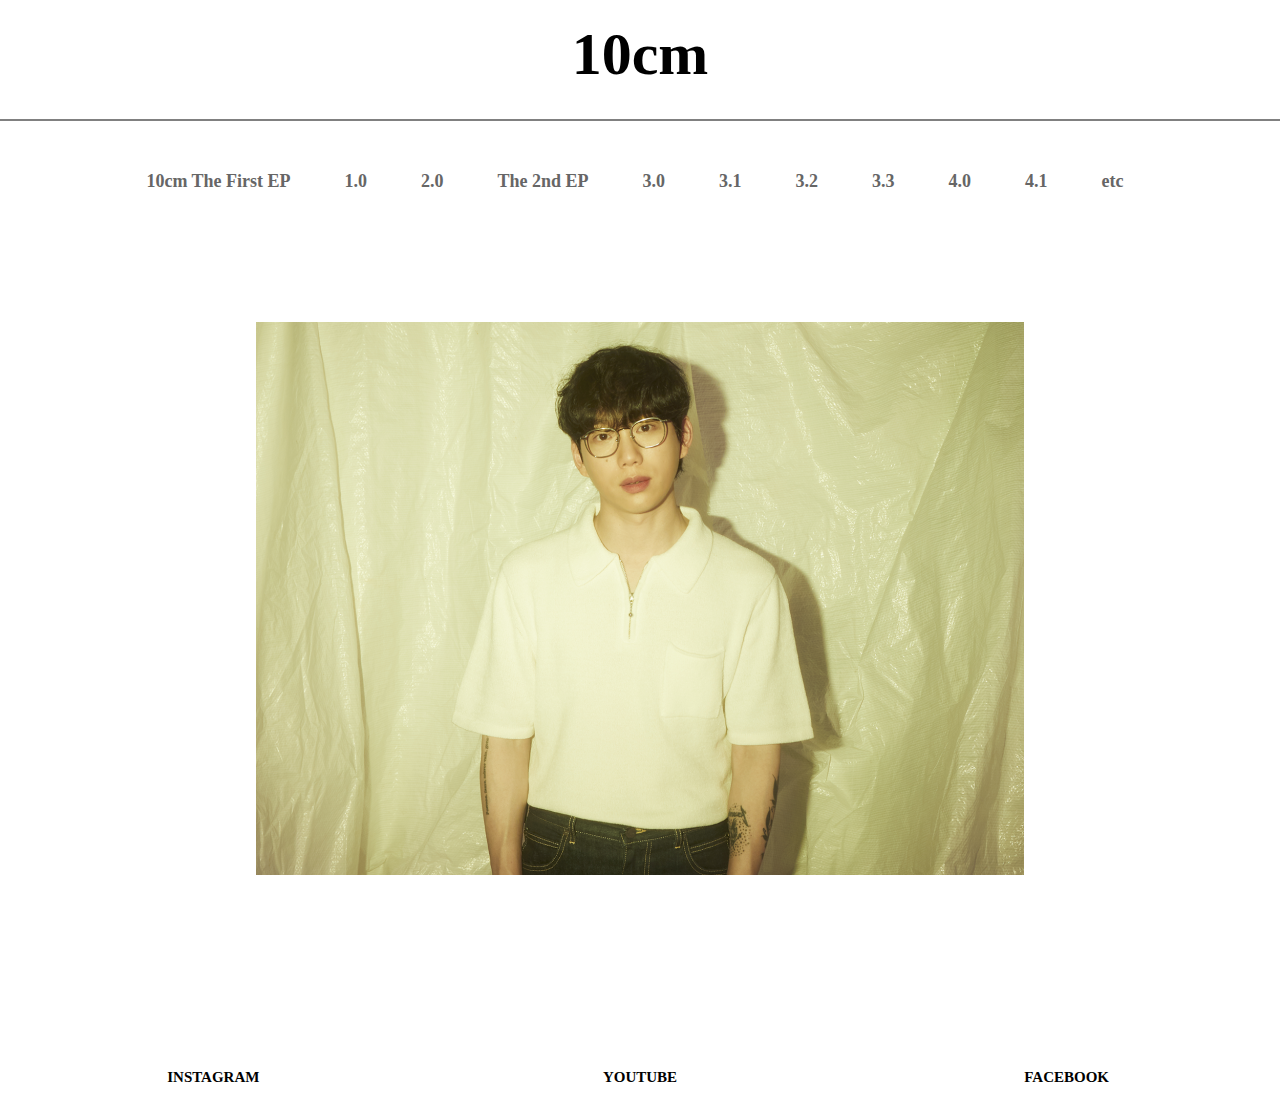
<file: index.html>
<!doctype html>
<html>
<head>
  <title>10cm</title>
  <meta charset="utf-8">
  <link rel="stylesheet" href="style_index.css">
</head>
<body>
  <h1><a href="index.html" id="title">10cm</a></h1>
  <ul>
    <li><a href="1_EP.html" class="menu">10cm The First EP</a></li>
    <li><a href="1_0.html" class="menu">1.0</a></li>
    <li><a href="2_0.html" class="menu">2.0</a></li>
    <li><a href="2_EP.html" class="menu">The 2nd EP</a></li>
    <li><a href="3_0.html" class="menu">3.0</a></li>
    <li><a href="3_1.html" class="menu">3.1</a></li>
    <li><a href="3_2.html" class="menu">3.2</a></li>
    <li><a href="3_3.html" class="menu">3.3</a></li>
    <li><a href="4_0.html" class="menu">4.0</a></li>
    <li><a href="4_1.html" class="menu">4.1</a></li>
    <li><a href="etc.html" class="menu">etc</a></li>
  </ul>
  <p style="text-align:center; margin-bottom:190px;"><img src="index.png"></p>
  <div id="foot">
    <div class="footer"><a href="https://www.instagram.com/hi990103/?hl=ko" target="_blank" class="footer">INSTAGRAM</a></div>
    <div class="footer"><a href="https://www.youtube.com/channel/UCRmShE13u8THvf_ptRVktRg" target="_blank" class="footer">YOUTUBE</a></div>
    <div class="footer"><a href="https://www.facebook.com/tencentimeter/" target="_blank" class="footer">FACEBOOK</a></div>
  </div>
</body>
</html>
</file>
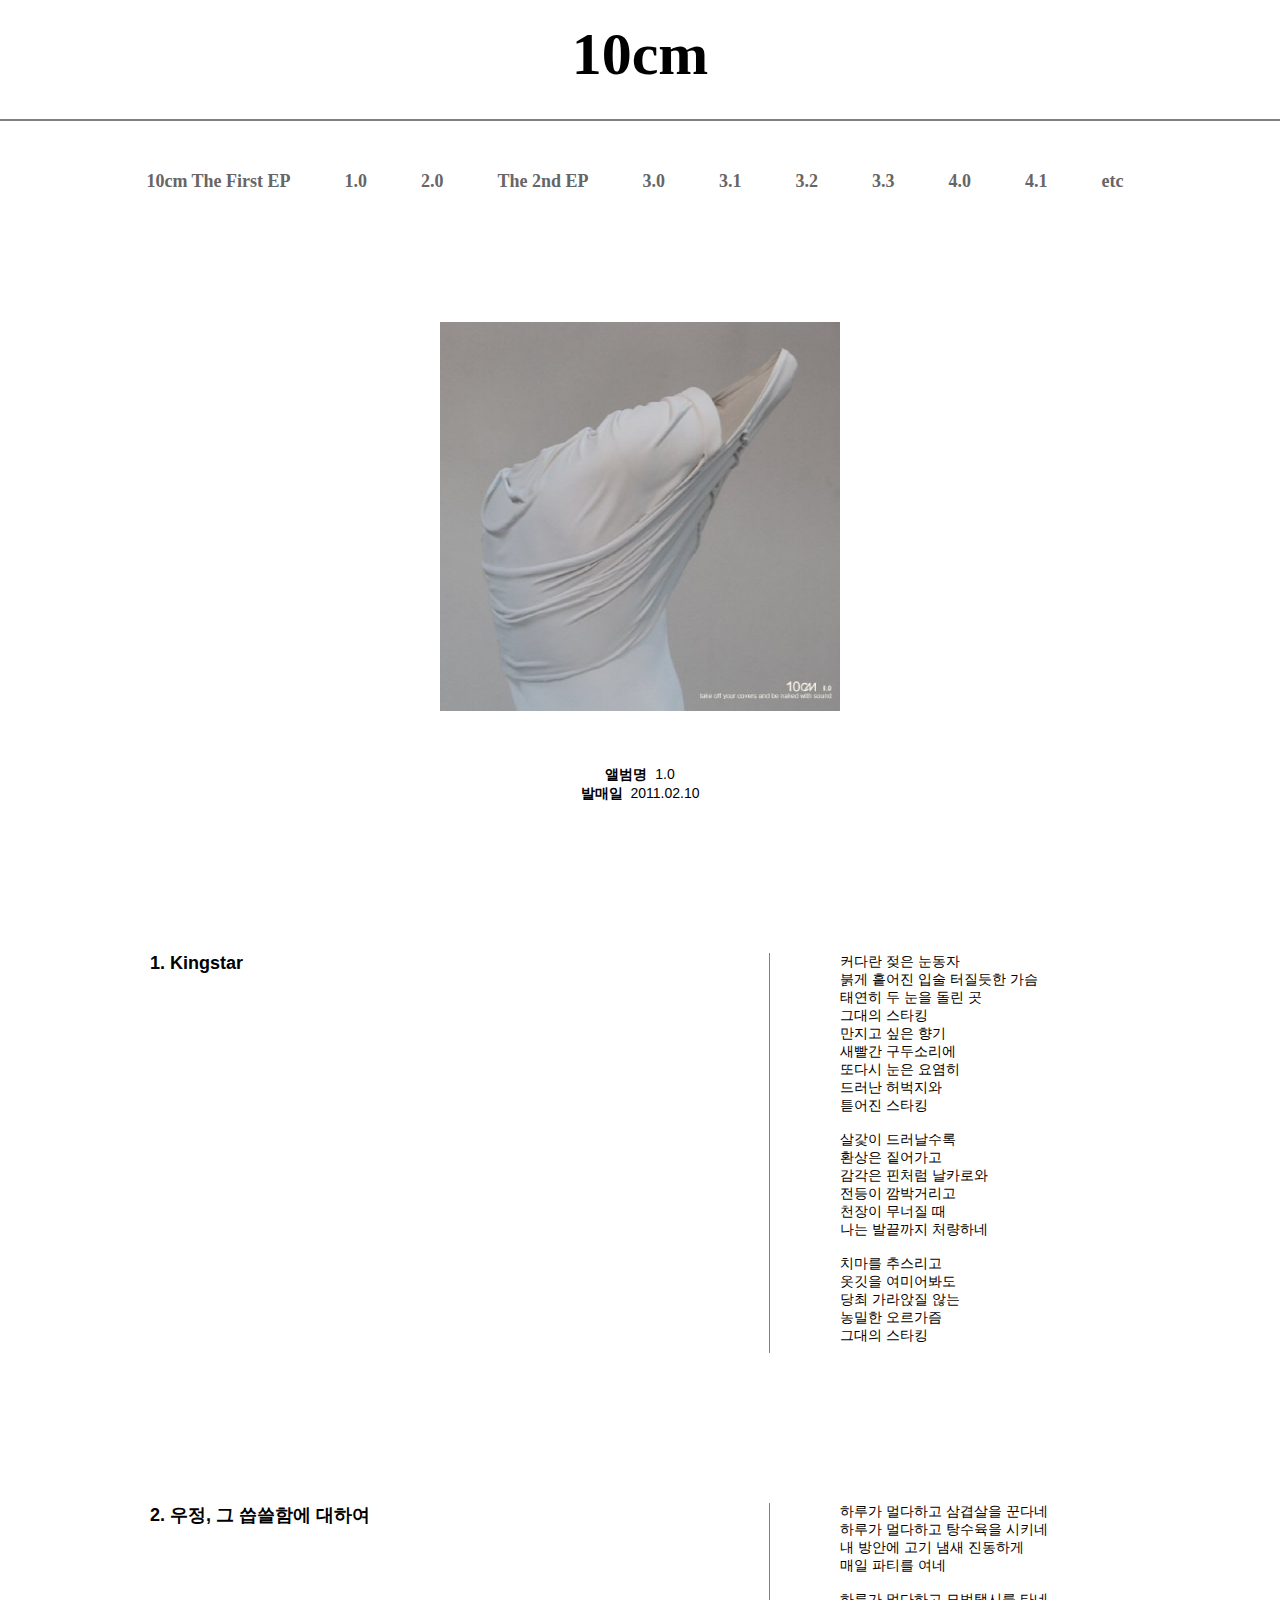
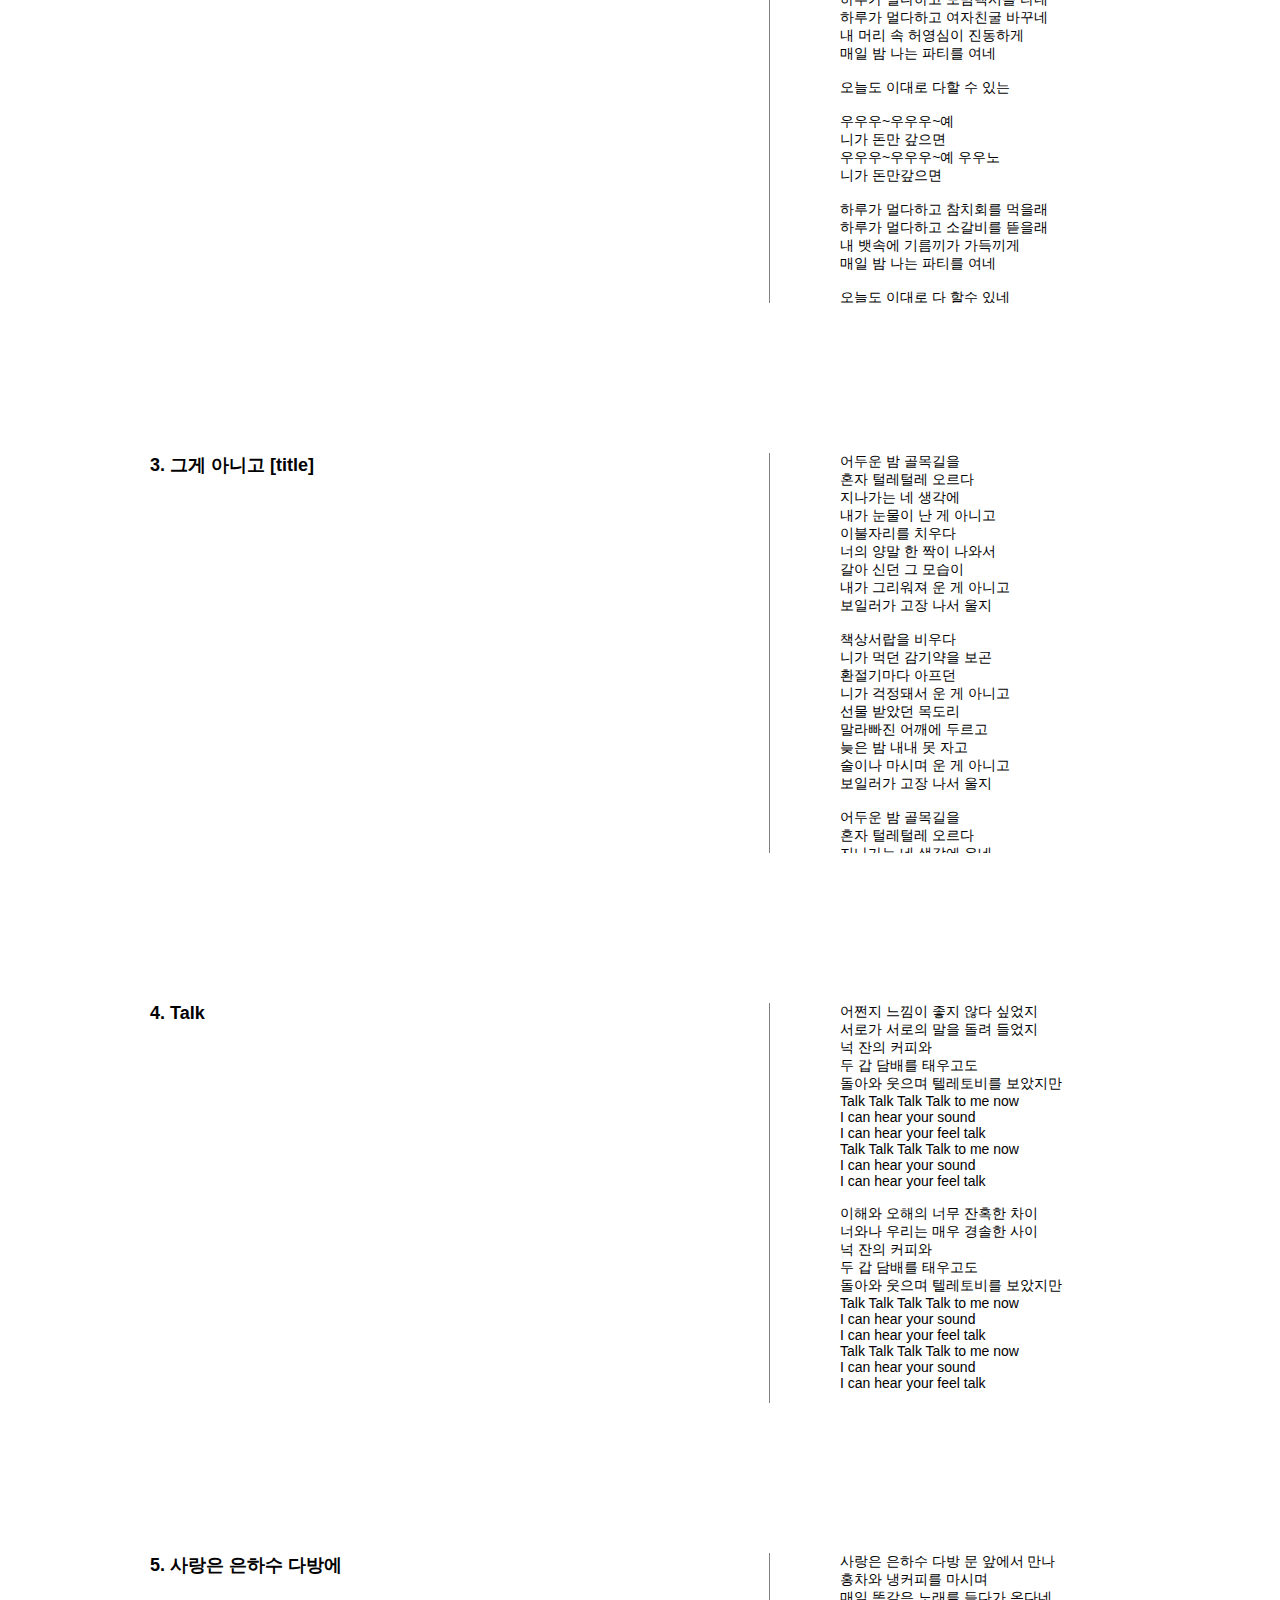
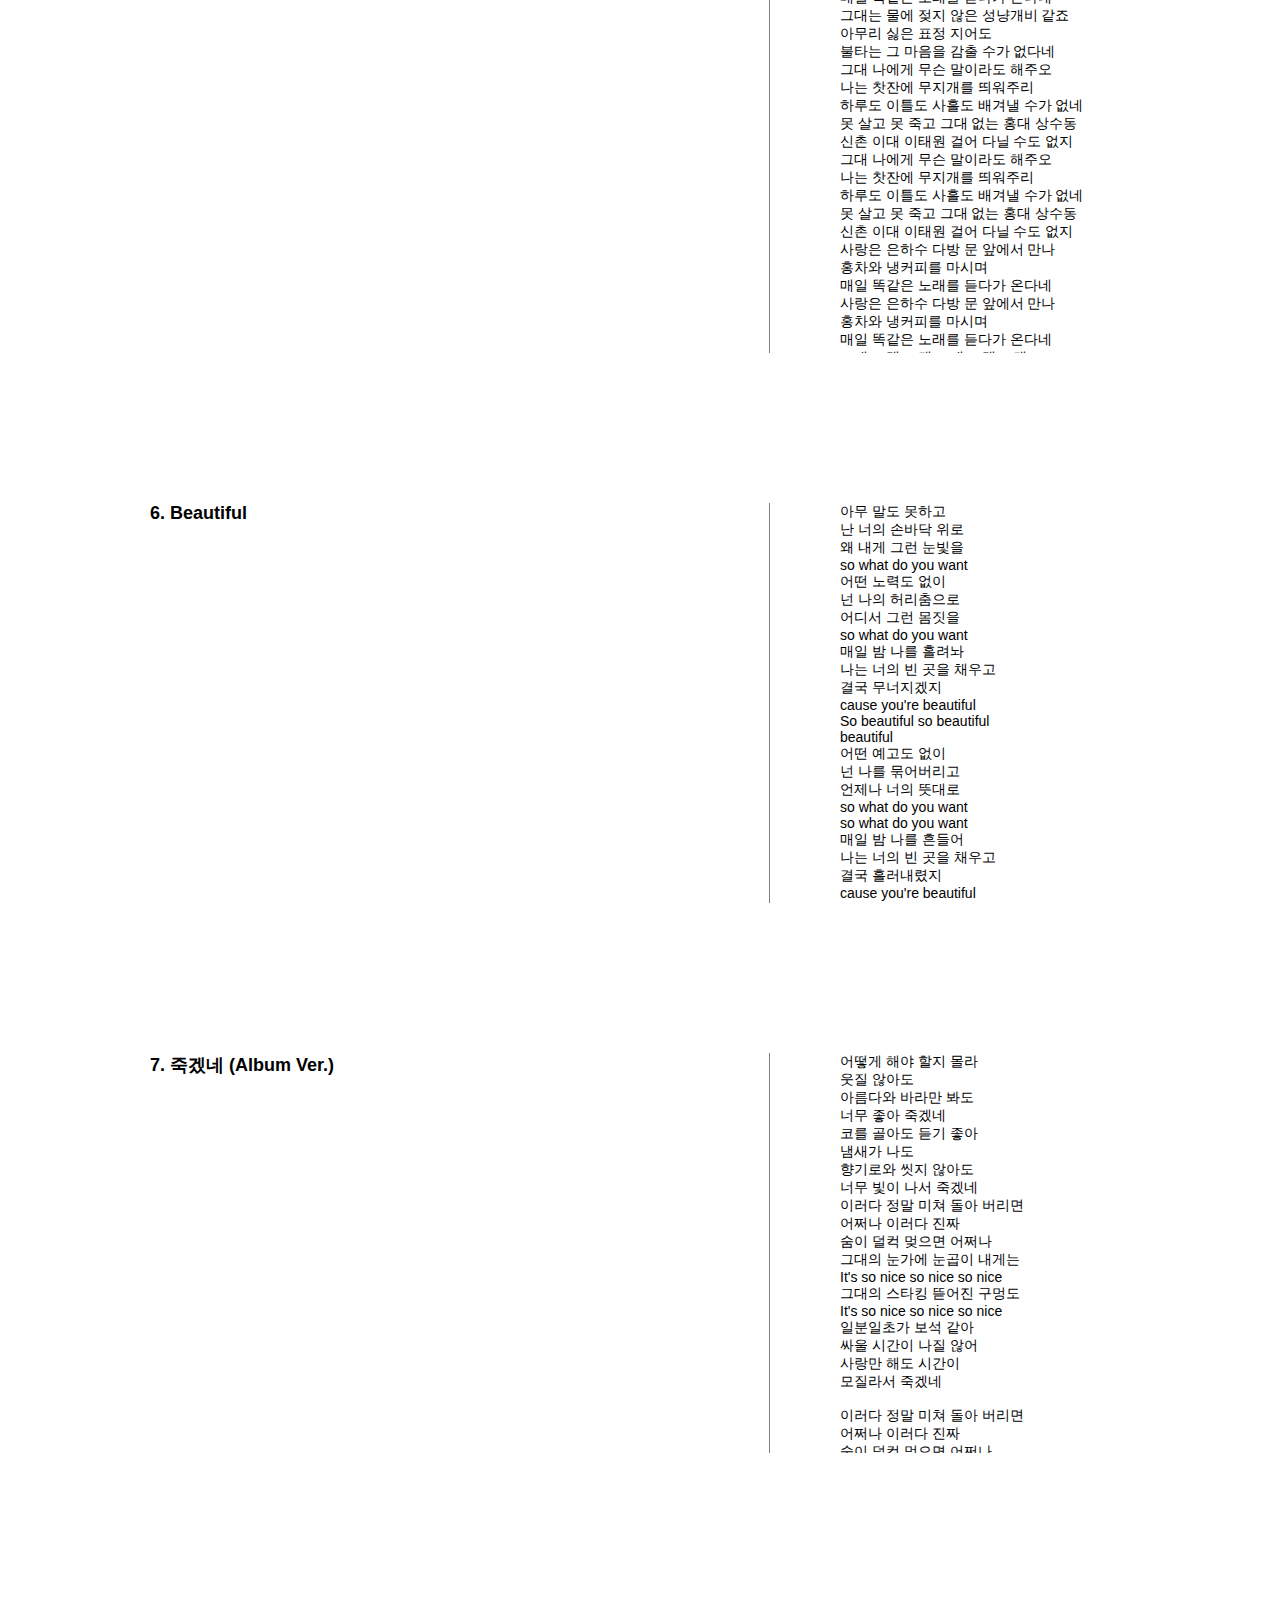
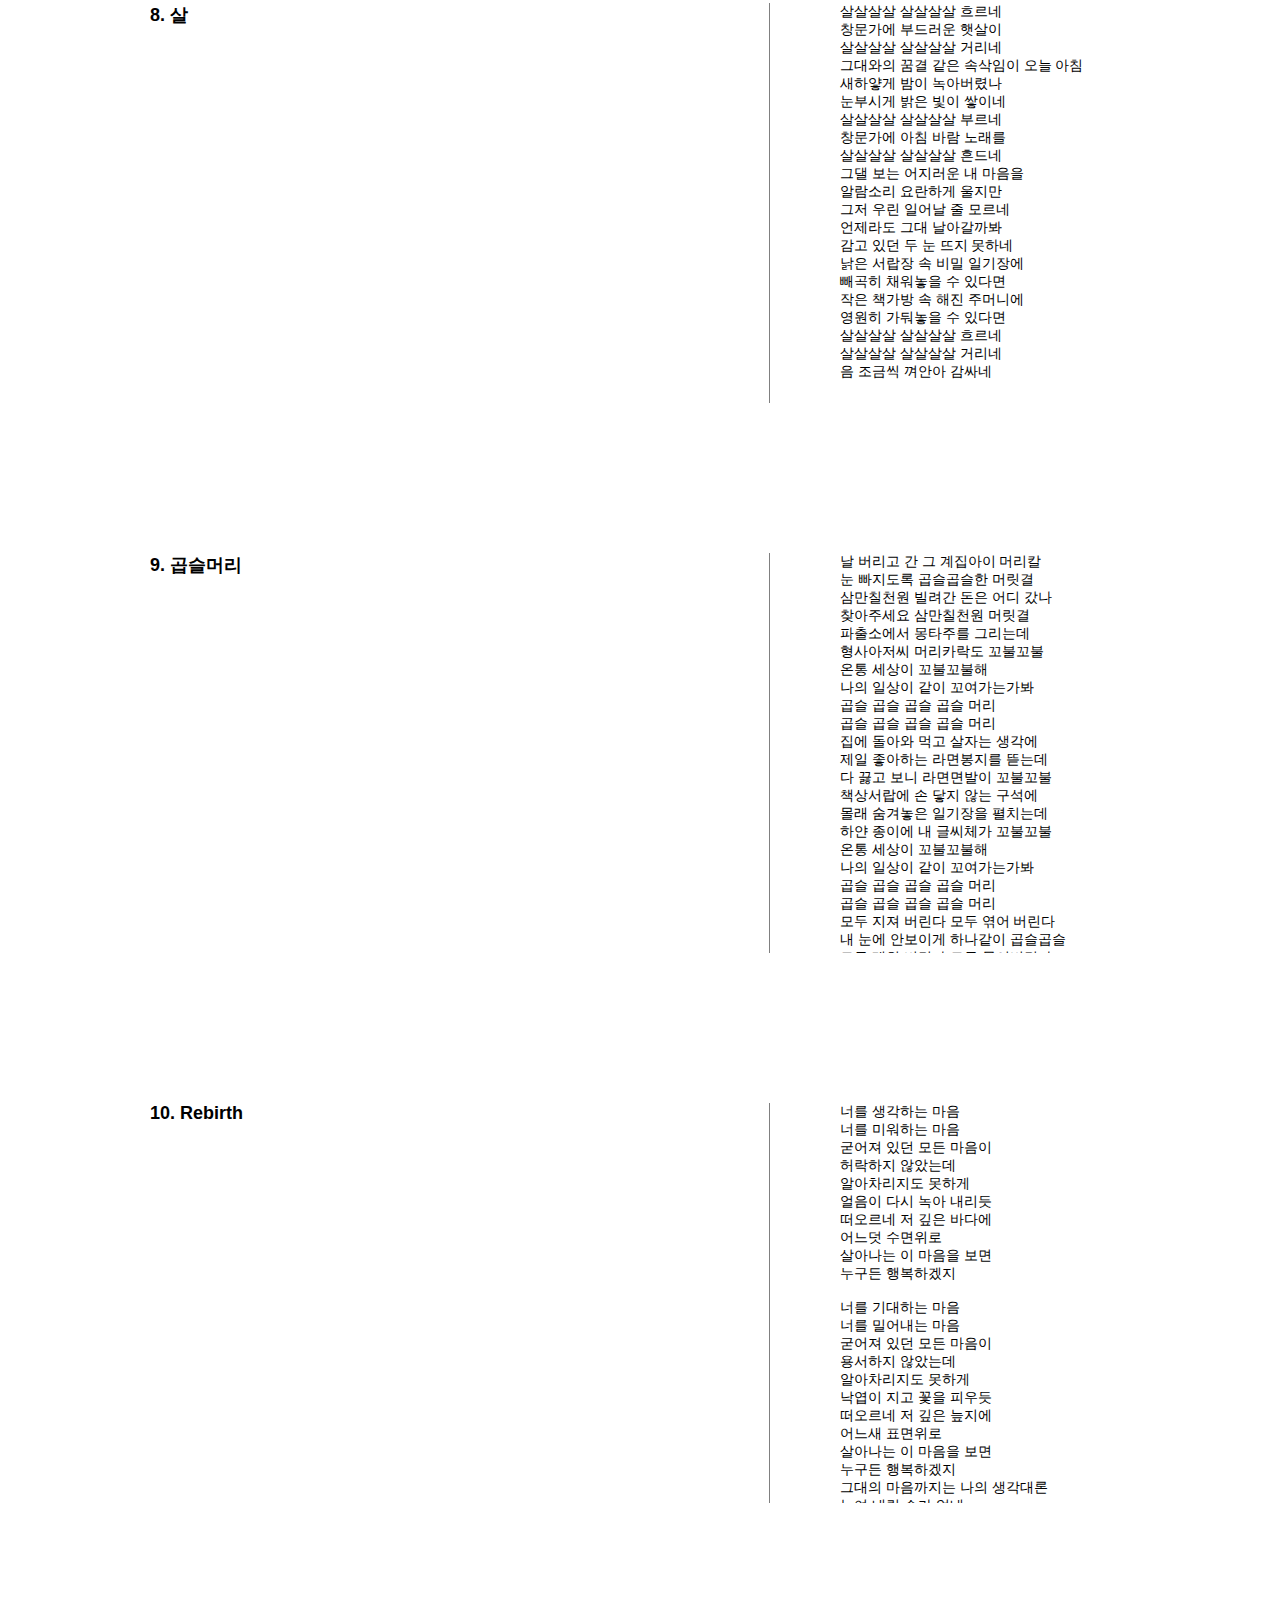
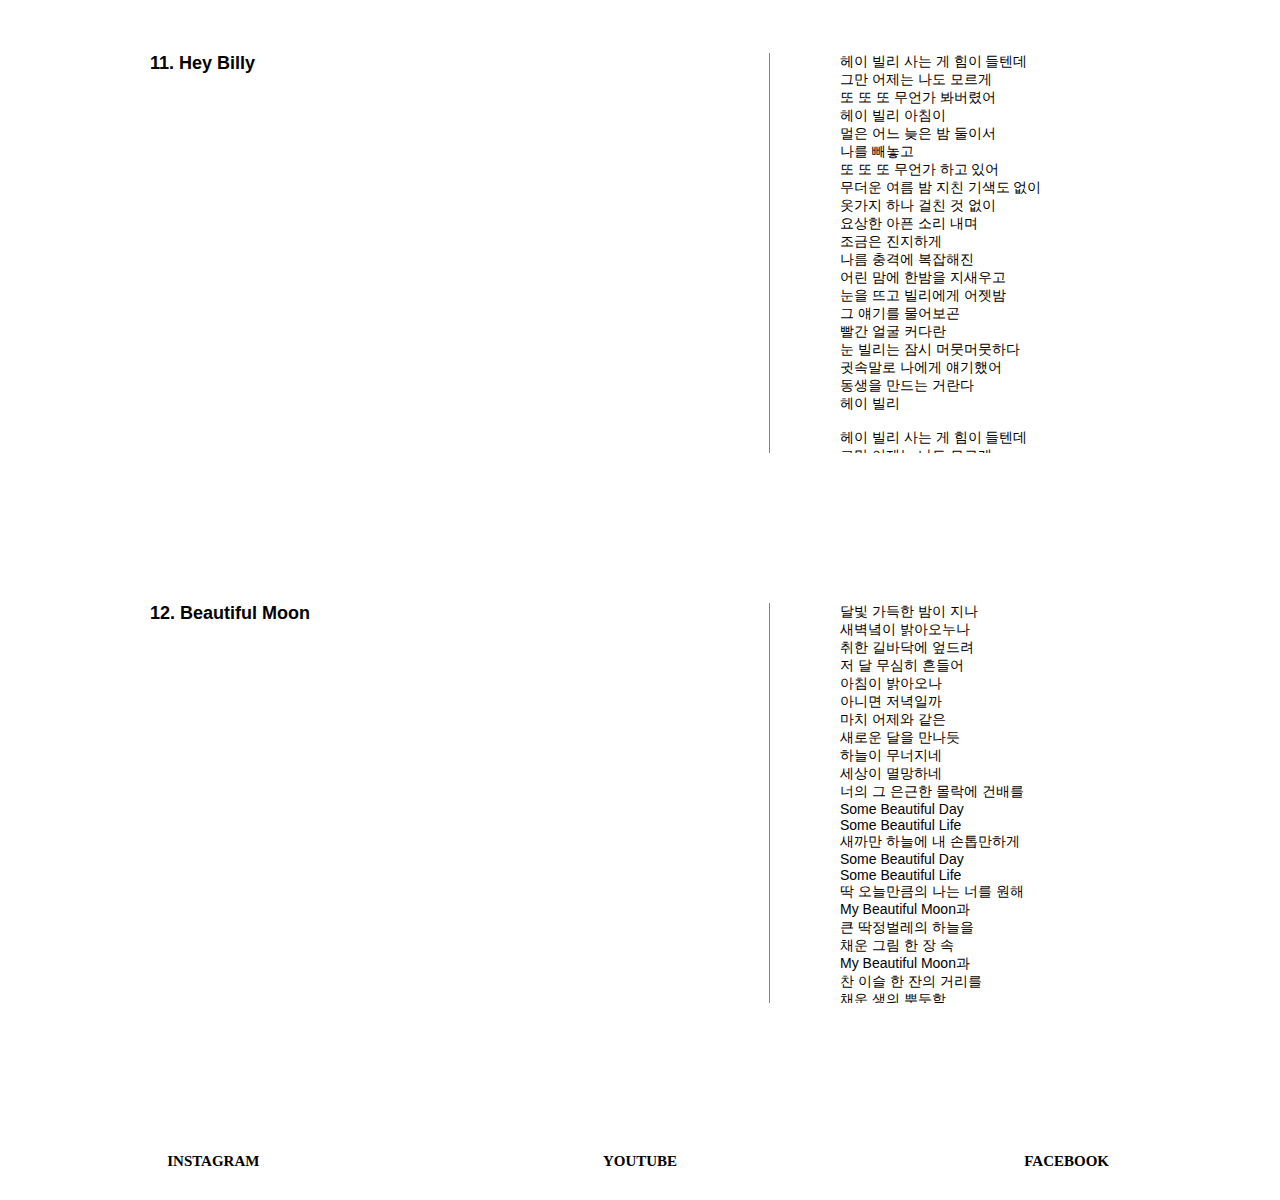
<file: 1_0.html>
<!doctype html>
<html>
<head>
  <title>10cm</title>
  <meta charset="utf-8">
  <link rel="stylesheet" href="style.css">
</head>
<body>
  <h1><a href="index.html" id="title">10cm</a></h1>
  <ul>
    <li><a href="1_EP.html" class="menu">10cm The First EP</a></li>
    <li><a href="1_0.html" class="menu">1.0</a></li>
    <li><a href="2_0.html" class="menu">2.0</a></li>
    <li><a href="2_EP.html" class="menu">The 2nd EP</a></li>
    <li><a href="3_0.html" class="menu">3.0</a></li>
    <li><a href="3_1.html" class="menu">3.1</a></li>
    <li><a href="3_2.html" class="menu">3.2</a></li>
    <li><a href="3_3.html" class="menu">3.3</a></li>
    <li><a href="4_0.html" class="menu">4.0</a></li>
    <li><a href="4_1.html" class="menu">4.1</a></li>
    <li><a href="etc.html" class="menu">etc</a></li>
  </ul>
  <p style="text-align:center; margin-bottom:50px;"><img id="album" src="1.0(edit).jpg"></p>
  <div style="text-align:center;">
    <span class="detail_title">앨범명&nbsp</span>
    <span class="detail_content">1.0</span>
  </div>
  <div style="text-align:center; margin-bottom:150px;">
    <span class="detail_title">발매일&nbsp</span>
    <span class="detail_content">2011.02.10</span>
  </div>
  <div class="left">
    <div class="song_title">1. Kingstar</div><br>
    <iframe width="560" height="315" src="https://www.youtube.com/embed/6Ja5MFZvjGI" frameborder="0" allow="autoplay; encrypted-media" allowfullscreen></iframe>
  </div>
  <div class="lyrics">
    커다란 젖은 눈동자<br>
    붉게 흩어진 입술 터질듯한 가슴<br>
    태연히 두 눈을 돌린 곳<br>
    그대의 스타킹<br>
    만지고 싶은 향기<br>
    새빨간 구두소리에<br>
    또다시 눈은 요염히<br>
    드러난 허벅지와<br>
    튿어진 스타킹<br>
    <br>
    살갗이 드러날수록<br>
    환상은 짙어가고<br>
    감각은 핀처럼 날카로와<br>
    전등이 깜박거리고<br>
    천장이 무너질 때<br>
    나는 발끝까지 처량하네<br>
    <br>
    치마를 추스리고<br>
    옷깃을 여미어봐도<br>
    당최 가라앉질 않는<br>
    농밀한 오르가즘<br>
    그대의 스타킹<br>
    <br>
    스타킹 스타킹 스타킹<br>
    스타킹 스타킹 스타킹<br>
    스타킹 스타킹 스타킹<br>
    스타킹 스타킹 스타킹<br>
    <br>
    바람이 불어오고<br>
    계단을 오르는데<br>
    오 나의 작은 로망<br>
    춤을 추는 마릴린 먼로<br>
    오 그녀의 스타킹<br>
    <br>
    입술은 말라가고<br>
    담배는 젖어가는데<br>
    못내 애태우며<br>
    허리끝춤을 조여오는<br>
    그대의 스타킹<br>
    <br>
    살갗이 드러날수록<br>
    환상은 짙어가고<br>
    감각은 핀처럼 날카로와<br>
    전등이 깜박거리고<br>
    천장이 무너질 때<br>
    나는 발끝까지 처량하네<br>
    치마를 추스리고<br>
    옷깃을 여미어봐도<br>
    당최 가라앉질 않는<br>
    농밀한 오르가즘<br>
    그대의 스타킹<br>
    내 몸에 팬티스타킹<br>
    오감이 찌릿찌릿<br>
    오늘 집에 가면<br>
    거울 앞에 비춰봐야지<br>
    내 몸에 스타킹<br>
    <br>
    스타킹 스타킹 스타킹<br>
    스타킹 스타킹 스타킹<br>
    스타킹 스타킹 스타킹<br>
    스타킹 스타킹 스타<br>
  </div>
  <div style="clear:both";></div>
  <div class="left">
    <div class="song_title">2. 우정, 그 씁쓸함에 대하여</div><br>
    <iframe width="560" height="315" src="https://www.youtube.com/embed/DL3i7Ml8Mrs" frameborder="0" allow="autoplay; encrypted-media" allowfullscreen></iframe>
  </div>
  <div class="lyrics">
    하루가 멀다하고 삼겹살을 꾼다네<br>
    하루가 멀다하고 탕수육을 시키네<br>
    내 방안에 고기 냄새 진동하게 <br>
    매일 파티를 여네<br>
    <br>
    하루가 멀다하고 모범택시를 타네<br>
    하루가 멀다하고 여자친굴 바꾸네<br>
    내 머리 속 허영심이 진동하게<br>
    매일 밤 나는 파티를 여네<br>
    <br>
    오늘도 이대로 다할 수 있는<br>
    <br>
    우우우~우우우~예<br>
    니가 돈만 갚으면<br>
    우우우~우우우~예 우우노<br>
    니가 돈만갚으면<br>
    <br>
    하루가 멀다하고 참치회를 먹을래<br>
    하루가 멀다하고 소갈비를 뜯을래<br>
    내 뱃속에 기름끼가 가득끼게<br>
    매일 밤 나는 파티를 여네<br>
    <br>
    오늘도 이대로 다 할수 있네<br>
    <br>
    우우우~우우우~예<br>
    니가 돈만 갚으면<br>
    우우우~우우우~예 우우노<br>
    니가 돈만 갚으면<br>
    <br>
    배 아프고 골 아프고 골수가 빠져나와도<br>
    내 돈만 다 받아내면 살만해<br>
    쓰러지고 무너지고 바닥을 치는 내 인생도<br>
    내 돈 주면 살아나네<br>
    <br>
    우우우~우우우~예 <br>
    우우노 니가 돈만 갚으면<br>
    <br>
    우우우~우우우~예 <br>
    우우노 니가 돈만 갚으면<br>
    <br>
    (삐리삐리 빌려간 내 돈<br>
    삐리삐리 빌려간 나의 머니 <br>
    니가 돈만 갚으면)<br>
  </div>
  <div style="clear:both;"></div>
  <div class="left">
    <div class="song_title">3. 그게 아니고 [title]</div><br>
    <iframe width="560" height="315" src="https://www.youtube.com/embed/k1fUhcy-548" frameborder="0" allow="autoplay; encrypted-media" allowfullscreen></iframe>
  </div>
  <div class="lyrics">
    어두운 밤 골목길을 <br>
    혼자 털레털레 오르다 <br>
    지나가는 네 생각에 <br>
    내가 눈물이 난 게 아니고 <br>
    이불자리를 치우다 <br>
    너의 양말 한 짝이 나와서 <br>
    갈아 신던 그 모습이 <br>
    내가 그리워져 운 게 아니고 <br>
    보일러가 고장 나서 울지 <br>
    <br>
    책상서랍을 비우다 <br>
    니가 먹던 감기약을 보곤 <br>
    환절기마다 아프던 <br>
    니가 걱정돼서 운 게 아니고 <br>
    선물 받았던 목도리 <br>
    말라빠진 어깨에 두르고 <br>
    늦은 밤 내내 못 자고 <br>
    술이나 마시며 운 게 아니고 <br>
    보일러가 고장 나서 울지 <br>
    <br>
    어두운 밤 골목길을 <br>
    혼자 털레털레 오르다 <br>
    지나가는 네 생각에 우네<br>
  </div>
  <div style="clear:both;"></div>
  <div class="left">
    <div class="song_title">4. Talk</div><br>
    <iframe width="560" height="315" src="https://www.youtube.com/embed/QXN9-4-_68c" frameborder="0" allow="autoplay; encrypted-media" allowfullscreen></iframe>
  </div>
  <div class="lyrics">
    어쩐지 느낌이 좋지 않다 싶었지<br>
    서로가 서로의 말을 돌려 들었지 <br>
    넉 잔의 커피와 <br>
    두 갑 담배를 태우고도 <br>
    돌아와 웃으며 텔레토비를 보았지만 <br>
    Talk Talk Talk Talk to me now <br>
    I can hear your sound <br>
    I can hear your feel talk <br>
    Talk Talk Talk Talk to me now <br>
    I can hear your sound <br>
    I can hear your feel talk <br>
    <br>
    이해와 오해의 너무 잔혹한 차이 <br>
    너와나 우리는 매우 경솔한 사이 <br>
    넉 잔의 커피와 <br>
    두 갑 담배를 태우고도 <br>
    돌아와 웃으며 텔레토비를 보았지만 <br>
    Talk Talk Talk Talk to me now <br>
    I can hear your sound <br>
    I can hear your feel talk <br>
    Talk Talk Talk Talk to me now <br>
    I can hear your sound <br>
    I can hear your feel talk <br>
    <br>
    아침에 눈떠 뒤척인 얘기 <br>
    꿈에서 만난 여자 이야기 <br>
    자리를 비운 제삼자 뒷얘기 <br>
    뭐든 어떻든 너의 이야기 <br>
    아침에 눈떠 뒤척인 얘기 <br>
    꿈에서 만난 여자 이야기 <br>
    자리를 비운 제삼자 뒷얘기 <br>
    뭐든 어떻든 너의 이야기 <br>
    사랑 때문에 죽고 사는 일 <br>
    우연히 만나 반하고 잠자고 <br>
    너무너무 뻔한 유치한 얘기 <br>
    그게 무어든 어떻든 <br>
    가볍든 무겁든 너의 얘기 <br>
    Talk Talk Talk to me now <br>
    I can hear your sound your feel <br>
    Talk now Talk to me now <br>
    can hear your sound your feel <br>
    Talk Talk Talk Talk to me now <br>
    I can hear your sound <br>
    I can hear your feel talk <br>
    Talk Talk Talk Talk to me now <br>
    I can hear your sound <br>
    I can hear your feel talk<br>
  </div>
  <div style="clear:both;"></div>
  <div class="left">
    <div class="song_title">5. 사랑은 은하수 다방에</div><br>
    <iframe width="560" height="315" src="https://www.youtube.com/embed/f06dSoQPX2U" frameborder="0" allow="autoplay; encrypted-media" allowfullscreen></iframe>
  </div>
  <div class="lyrics">
    사랑은 은하수 다방 문 앞에서 만나<br>
    홍차와 냉커피를 마시며<br>
    매일 똑같은 노래를 듣다가 온다네<br>
    그대는 물에 젖지 않은 성냥개비 같죠<br>
    아무리 싫은 표정 지어도<br>
    불타는 그 마음을 감출 수가 없다네<br>
    그대 나에게 무슨 말이라도 해주오<br>
    나는 찻잔에 무지개를 띄워주리<br>
    하루도 이틀도 사흘도 배겨낼 수가 없네<br>
    못 살고 못 죽고 그대 없는 홍대 상수동<br>
    신촌 이대 이태원 걸어 다닐 수도 없지<br>
    그대 나에게 무슨 말이라도 해주오<br>
    나는 찻잔에 무지개를 띄워주리<br>
    하루도 이틀도 사흘도 배겨낼 수가 없네<br>
    못 살고 못 죽고 그대 없는 홍대 상수동<br>
    신촌 이대 이태원 걸어 다닐 수도 없지<br>
    사랑은 은하수 다방 문 앞에서 만나<br>
    홍차와 냉커피를 마시며<br>
    매일 똑같은 노래를 듣다가 온다네<br>
    사랑은 은하수 다방 문 앞에서 만나<br>
    홍차와 냉커피를 마시며<br>
    매일 똑같은 노래를 듣다가 온다네<br>
    그대 그댈 그댄 그대 그댈 그댄<br>
    그대 그대 그댄 대박 대박<br>
  </div>
  <div style="clear:both;"></div>
  <div class="left">
    <div class="song_title">6. Beautiful</div><br>
    <iframe width="560" height="315" src="https://www.youtube.com/embed/hrmtg5E2xoc" frameborder="0" allow="autoplay; encrypted-media" allowfullscreen></iframe>
  </div>
  <div class="lyrics">
    아무 말도 못하고<br>
    난 너의 손바닥 위로<br>
    왜 내게 그런 눈빛을<br>
    so what do you want<br>
    어떤 노력도 없이<br>
    넌 나의 허리춤으로<br>
    어디서 그런 몸짓을<br>
    so what do you want<br>
    매일 밤 나를 홀려놔<br>
    나는 너의 빈 곳을 채우고<br>
    결국 무너지겠지<br>
    cause you're beautiful<br>
    So beautiful so beautiful<br>
    beautiful<br>
    어떤 예고도 없이<br>
    넌 나를 묶어버리고<br>
    언제나 너의 뜻대로<br>
    so what do you want<br>
    so what do you want<br>
    매일 밤 나를 흔들어<br>
    나는 너의 빈 곳을 채우고<br>
    결국 흘러내렸지<br>
    cause you're beautiful<br>
    <br>
    매일 밤 너를 기다려<br>
    너를 벗어나지도 못하고<br>
    나는 무너지겠지<br>
    매일 밤 나를 홀려놔<br>
    나는 너의 빈 곳을 채우고<br>
    결국 무너지겠지<br>
    cause you're beautiful<br>
    So beautiful so beautiful<br>
    beautiful<br>
    So beautiful so beautiful<br>
    So beautiful beautiful<br>
    So beautiful so beautiful<br>
    So beautiful beautiful<br>
    So beautiful<br>
  </div>
  <div style="clear:both";></div>
  <div class="left">
    <div class="song_title">7. 죽겠네 (Album Ver.)</div><br>
    <iframe width="560" height="315" src="https://www.youtube.com/embed/ugrE7j0IddU" frameborder="0" allow="autoplay; encrypted-media" allowfullscreen></iframe>
  </div>
  <div class="lyrics">
    어떻게 해야 할지 몰라<br>
    웃질 않아도<br>
    아름다와 바라만 봐도<br>
    너무 좋아 죽겠네<br>
    코를 골아도 듣기 좋아<br>
    냄새가 나도<br>
    향기로와 씻지 않아도<br>
    너무 빛이 나서 죽겠네<br>
    이러다 정말 미쳐 돌아 버리면<br>
    어쩌나 이러다 진짜<br>
    숨이 덜컥 멎으면 어쩌나<br>
    그대의 눈가에 눈곱이 내게는<br>
    It's so nice so nice so nice<br>
    그대의 스타킹 뜯어진 구멍도<br>
    It's so nice so nice so nice<br>
    일분일초가 보석 같아<br>
    싸울 시간이 나질 않어<br>
    사랑만 해도 시간이<br>
    모질라서 죽겠네<br>
    <br>
    이러다 정말 미쳐 돌아 버리면<br>
    어쩌나 이러다 진짜<br>
    숨이 덜컥 멎으면 어쩌나<br>
    그대의 잇몸에 김가루 내게는<br>
    It's so nice, so nice, so nice<br>
    그대의 가슴이 충분치 않아도<br>
    It's so nice, so nice, so nice<br>
    어떻게 해야 할지 몰라 웃질 않아도<br>
    아름다와 바라만 봐도<br>
    너무 좋아 죽겠네 죽겠네<br>
  </div>
  <div style="clear:both";></div>
  <div class="left">
    <div class="song_title">8. 살</div><br>
    <iframe width="560" height="315" src="https://www.youtube.com/embed/3mvhw_2-ATA" frameborder="0" allow="autoplay; encrypted-media" allowfullscreen></iframe>
  </div>
  <div class="lyrics">
    살살살살 살살살살 흐르네<br>
    창문가에 부드러운 햇살이<br>
    살살살살 살살살살 거리네<br>
    그대와의 꿈결 같은 속삭임이 오늘 아침<br>
    새하얗게 밤이 녹아버렸나<br>
    눈부시게 밝은 빛이 쌓이네<br>

    살살살살 살살살살 부르네<br>
    창문가에 아침 바람 노래를<br>
    살살살살 살살살살 흔드네<br>
    그댈 보는 어지러운 내 마음을<br>

    알람소리 요란하게 울지만<br>
    그저 우린 일어날 줄 모르네<br>
    언제라도 그대 날아갈까봐<br>
    감고 있던 두 눈 뜨지 못하네<br>

    낡은 서랍장 속 비밀 일기장에<br>
    빼곡히 채워놓을 수 있다면<br>
    작은 책가방 속 해진 주머니에<br>
    영원히 가둬놓을 수 있다면<br>

    살살살살 살살살살 흐르네<br>
    살살살살 살살살살 거리네<br>
    음 조금씩 껴안아 감싸네<br>
  </div>
  <div style="clear:both";></div>
  <div class="left">
    <div class="song_title">9. 곱슬머리 </div><br>
    <iframe width="560" height="315" src="https://www.youtube.com/embed/gflN0cni4ZY" frameborder="0" allow="autoplay; encrypted-media" allowfullscreen></iframe>
  </div>
  <div class="lyrics">
    날 버리고 간 그 계집아이 머리칼<br>
    눈 빠지도록 곱슬곱슬한 머릿결<br>
    삼만칠천원 빌려간 돈은 어디 갔나<br>
    찾아주세요 삼만칠천원 머릿결<br>
    파출소에서 몽타주를 그리는데<br>
    형사아저씨 머리카락도 꼬불꼬불<br>
    온통 세상이 꼬불꼬불해<br>
    나의 일상이 같이 꼬여가는가봐<br>
    곱슬 곱슬 곱슬 곱슬 머리<br>
    곱슬 곱슬 곱슬 곱슬 머리<br>
    집에 돌아와 먹고 살자는 생각에<br>
    제일 좋아하는 라면봉지를 뜯는데<br>
    다 끓고 보니 라면면발이 꼬불꼬불<br>
    책상서랍에 손 닿지 않는 구석에<br>
    몰래 숨겨놓은 일기장을 펼치는데<br>
    하얀 종이에 내 글씨체가 꼬불꼬불<br>
    온통 세상이 꼬불꼬불해<br>
    나의 일상이 같이 꼬여가는가봐<br>
    곱슬 곱슬 곱슬 곱슬 머리<br>
    곱슬 곱슬 곱슬 곱슬 머리<br>
    모두 지져 버린다 모두 엮어 버린다<br>
    내 눈에 안보이게 하나같이 곱슬곱슬<br>
    모두 태워 버린다 모두 묶어버린다<br>
    내 눈에 안보이게<br>
    하나같이 곱슬곱슬 머리<br>
    머리 머리 머리<br>
  </div>
  <div style="clear:both";></div>
  <div class="left">
    <div class="song_title">10. Rebirth</div><br>
    <iframe width="560" height="315" src="https://www.youtube.com/embed/8zUJgK294Lw" frameborder="0" allow="autoplay; encrypted-media" allowfullscreen></iframe>
  </div>
  <div class="lyrics">
    너를 생각하는 마음<br>
    너를 미워하는 마음<br>
    굳어져 있던 모든 마음이<br>
    허락하지 않았는데<br>
    알아차리지도 못하게<br>
    얼음이 다시 녹아 내리듯<br>
    떠오르네 저 깊은 바다에<br>
    어느덧 수면위로<br>
    살아나는 이 마음을 보면<br>
    누구든 행복하겠지<br>
    <br>
    너를 기대하는 마음<br>
    너를 밀어내는 마음<br>
    굳어져 있던 모든 마음이<br>
    용서하지 않았는데<br>
    알아차리지도 못하게<br>
    낙엽이 지고 꽃을 피우듯<br>
    떠오르네 저 깊은 늪지에<br>
    어느새 표면위로<br>
    살아나는 이 마음을 보면<br>
    누구든 행복하겠지<br>
    그대의 마음까지는 나의 생각대론<br>
    녹여 내릴 수가 없네<br>
    그대의 마음까지는 나의 노력으론<br>
    떠오르게 할 수 없지만<br>
    <br>
    누구든 행복하겠지<br>
  </div>
  <div style="clear:both";></div>
  <div class="left">
    <div class="song_title">11. Hey Billy</div><br>
    <iframe width="560" height="315" src="https://www.youtube.com/embed/iWTzx3uC4oA" frameborder="0" allow="autoplay; encrypted-media" allowfullscreen></iframe>
  </div>
  <div class="lyrics">
    헤이 빌리 사는 게 힘이 들텐데<br>
    그만 어제는 나도 모르게<br>
    또 또 또 무언가 봐버렸어<br>
    헤이 빌리 아침이<br>
    멀은 어느 늦은 밤 둘이서<br>
    나를 빼놓고<br>
    또 또 또 무언가 하고 있어<br>
    무더운 여름 밤 지친 기색도 없이<br>
    옷가지 하나 걸친 것 없이<br>
    요상한 아픈 소리 내며<br>
    조금은 진지하게<br>
    나름 충격에 복잡해진<br>
    어린 맘에 한밤을 지새우고<br>
    눈을 뜨고 빌리에게 어젯밤<br>
    그 얘기를 물어보곤<br>
    빨간 얼굴 커다란<br>
    눈 빌리는 잠시 머뭇머뭇하다<br>
    귓속말로 나에게 얘기했어<br>
    동생을 만드는 거란다<br>
    헤이 빌리<br>
    <br>
    헤이 빌리 사는 게 힘이 들텐데<br>
    그만 어제는 나도 모르게<br>
    또 또 또 정말로 미안했지<br>
    헤이 빌리 동생이 나온다면야<br>
    나도 무언가 도와야겠다<br>
    또 또 또 그 방에 들어갔지<br>
    무더운 여름 밤 지친 기색도 없이<br>
    옷가지 하나 걸친 것 없이<br>
    요상한 아픈 소리 내며<br>
    어제보다 진지하게<br>
    이미 어느새 익숙해진<br>
    어른스런 마음에 문을 열고<br>
    옷을 벗고 빌리와 제인<br>
    축축한 둘 사이에 들어가선<br>
    빨간 얼굴 커다란 눈<br>
    빌리 또 뭔가 우물쭈물하자<br>
    귓속말로 그에게 얘기했어<br>
    동생을 만들어보자고<br>
    헤이 빌리<br>
    <br>
    이미 어느새 익숙해진<br>
    어른스런 마음에 문을 열고<br>
    옷을 벗고 빌리와 제인<br>
    축축한 둘 사이에 들어가선<br>
    빨간 얼굴 커다란 눈<br>
    빌리 또 뭔가 우물쭈물하자<br>
    귓속말로 그에게 얘기했어<br>
    동생을 만들어보자고<br>
    헤이 빌리<br>
  </div>
  <div style="clear:both";></div>
  <div class="left">
    <div class="song_title">12. Beautiful Moon</div><br>
    <iframe width="560" height="315" src="https://www.youtube.com/embed/NMgbxmqQAco" frameborder="0" allow="autoplay; encrypted-media" allowfullscreen></iframe>
  </div>
  <div class="lyrics">
    달빛 가득한 밤이 지나<br>
    새벽녘이 밝아오누나<br>
    취한 길바닥에 엎드려<br>
    저 달 무심히 흔들어<br>
    아침이 밝아오나<br>
    아니면 저녁일까<br>
    마치 어제와 같은<br>
    새로운 달을 만나듯<br>
    하늘이 무너지네<br>
    세상이 멸망하네<br>
    너의 그 은근한 몰락에 건배를<br>
    Some Beautiful Day<br>
    Some Beautiful Life<br>
    새까만 하늘에 내 손톱만하게<br>
    Some Beautiful Day<br>
    Some Beautiful Life<br>
    딱 오늘만큼의 나는 너를 원해<br>
    My Beautiful Moon과<br>
    큰 딱정벌레의 하늘을<br>
    채운 그림 한 장 속<br>
    My Beautiful Moon과<br>
    찬 이슬 한 잔의 거리를<br>
    채운 생의 뿌듯함<br>
    <br>
    너를 사랑한다 말하고<br>
    너는 유난히도 빛나고<br>
    맨 정신이 아니더라도<br>
    너는 그 자리 그대로<br>
    아침이 밝아오면<br>
    저녁을 기다리고<br>
    마치 어제와 같은<br>
    새로운 달을 기대해<br>
    하늘이 무너지네<br>
    세상이 멸망하네<br>
    너의 그 은근한 몰락에 건배를<br>
    Some Beautiful Day<br>
    Some Beautiful Life<br>
    새까만 하늘에 내 손톱만하게<br>
    Some Beautiful Day<br>
    Some Beautiful Life<br>
    딱 오늘만큼의 나는 너를 원해<br>
    My Beautiful Moon과<br>
    큰 딱정벌레의 하늘을 채운<br>
    그림 한 장 속<br>
    My Beautiful Moon과<br>
    찬 이슬 한 잔의 거리를<br>
    채운 생의 뿌듯함<br>
    나는 어른이 되고<br>
    너의 그 귀한 목소리를<br>
    쉽게 쉬이 듣지 못한다 해도<br>
    나는 너를 기다릴래<br>
    <br>
    Some Beautiful Day<br>
    Some Beautiful Life<br>
    새까만 하늘에 내 손톱만하게<br>
    Some Beautiful Day<br>
    Some Beautiful Life<br>
    딱 오늘만큼의 나는 너를 원해<br>
    My Beautiful Moon과 큰 딱정벌레의<br>
    My Beautiful Moon과<br>
    찬 이슬 한 잔의 거리를<br>
    채운 생의 뿌듯함<br>
    <br>
    아침이 밝아와 아침이 밝아와<br>
    아침이 밝아와 아침이 밝아와<br>
    My Beautiful Moon<br>
  </div>
  <div style="clear:both";></div>

  <div id="foot">
    <div class="footer"><a href="https://www.instagram.com/hi990103/?hl=ko" target="_blank" class="footer">INSTAGRAM</a></div>
    <div class="footer"><a href="https://www.youtube.com/channel/UCRmShE13u8THvf_ptRVktRg" target="_blank" class="footer">YOUTUBE</a></div>
    <div class="footer"><a href="https://www.facebook.com/tencentimeter/" target="_blank" class="footer">FACEBOOK</a></div>
  </div>
</body>
</html>
</file>
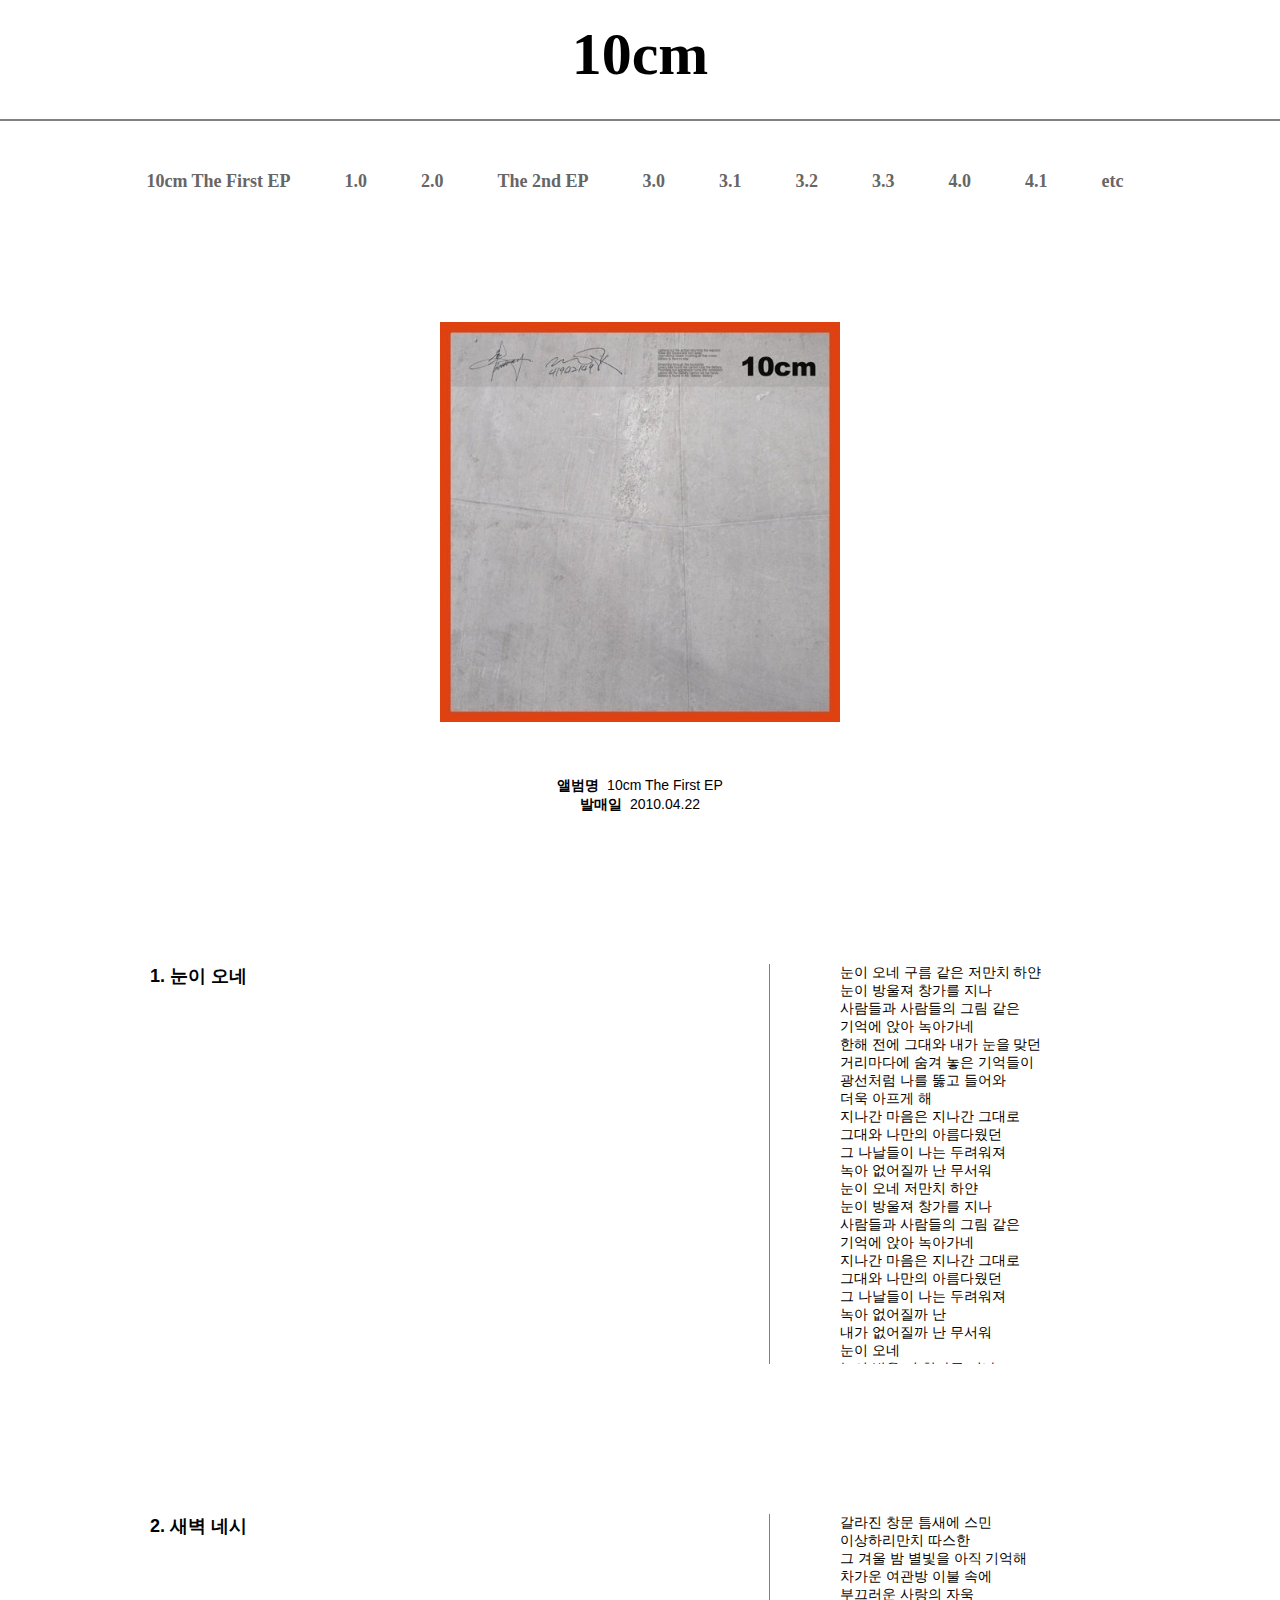
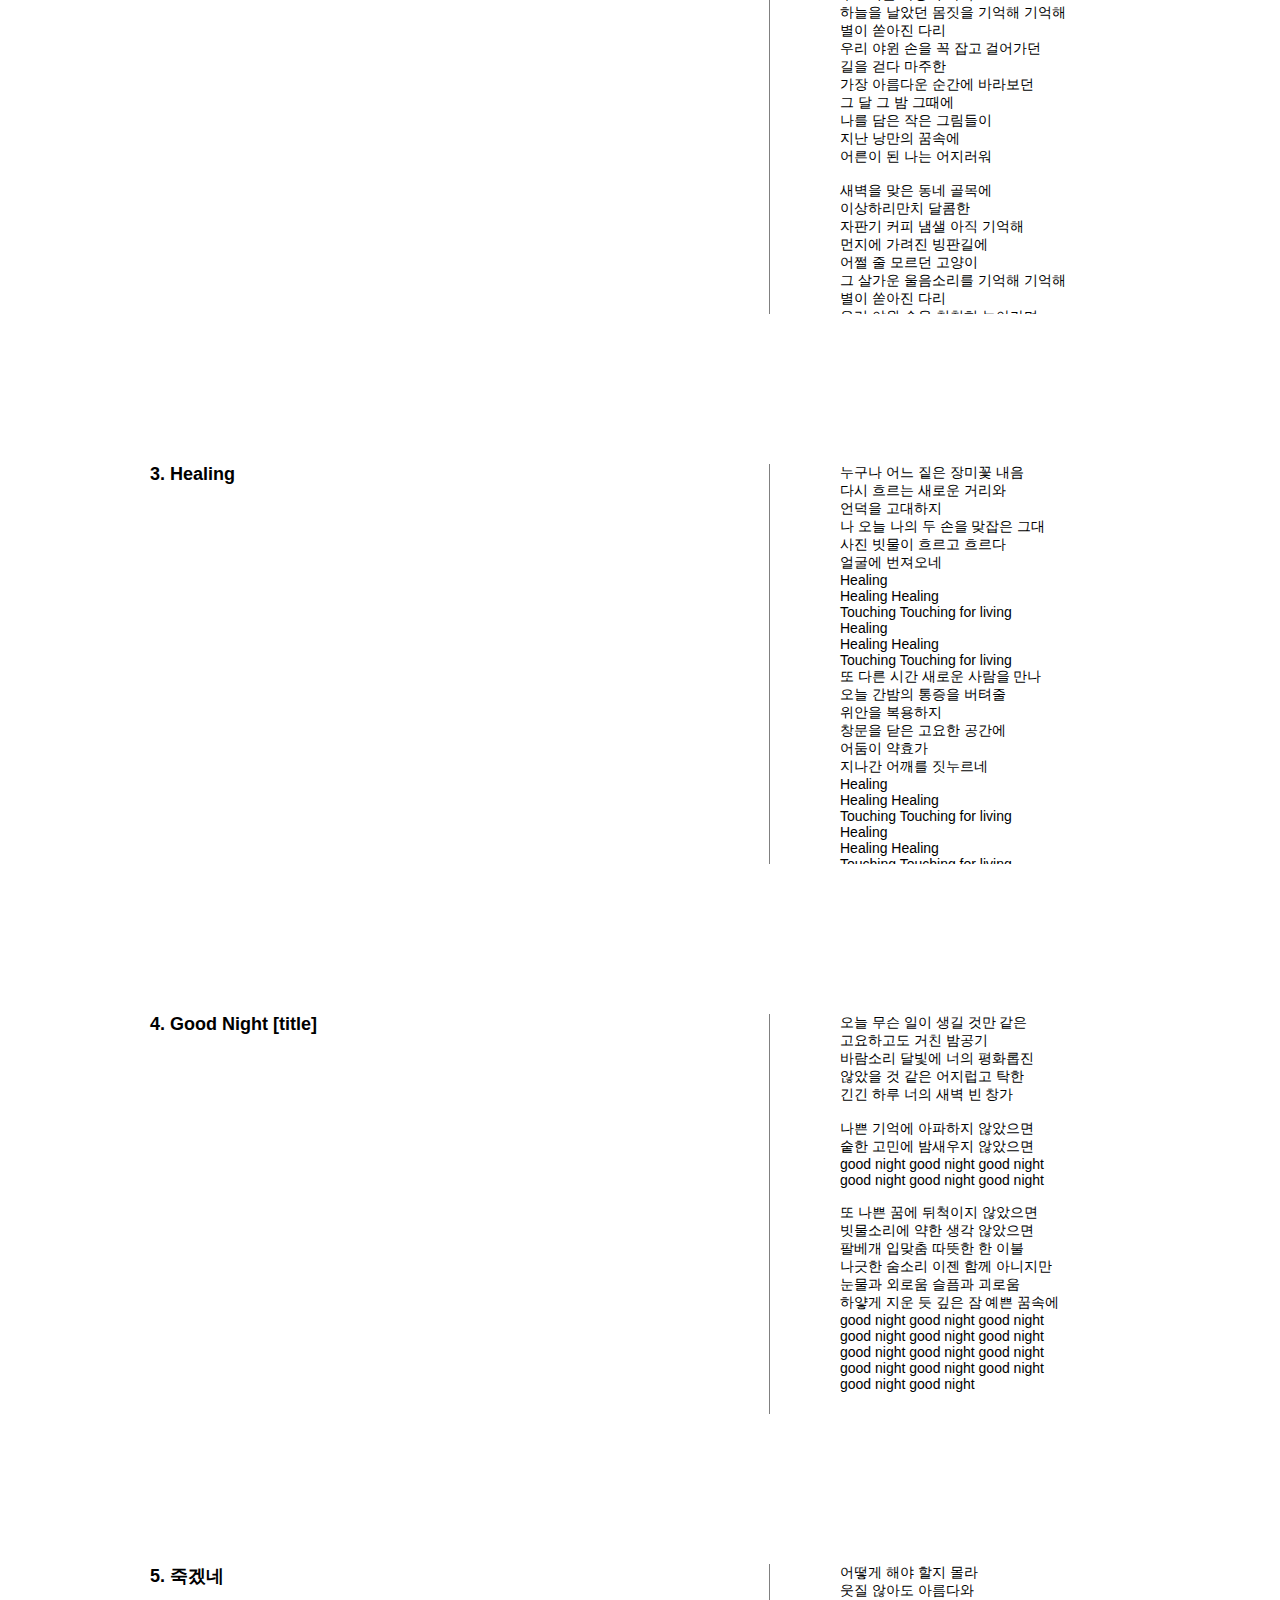
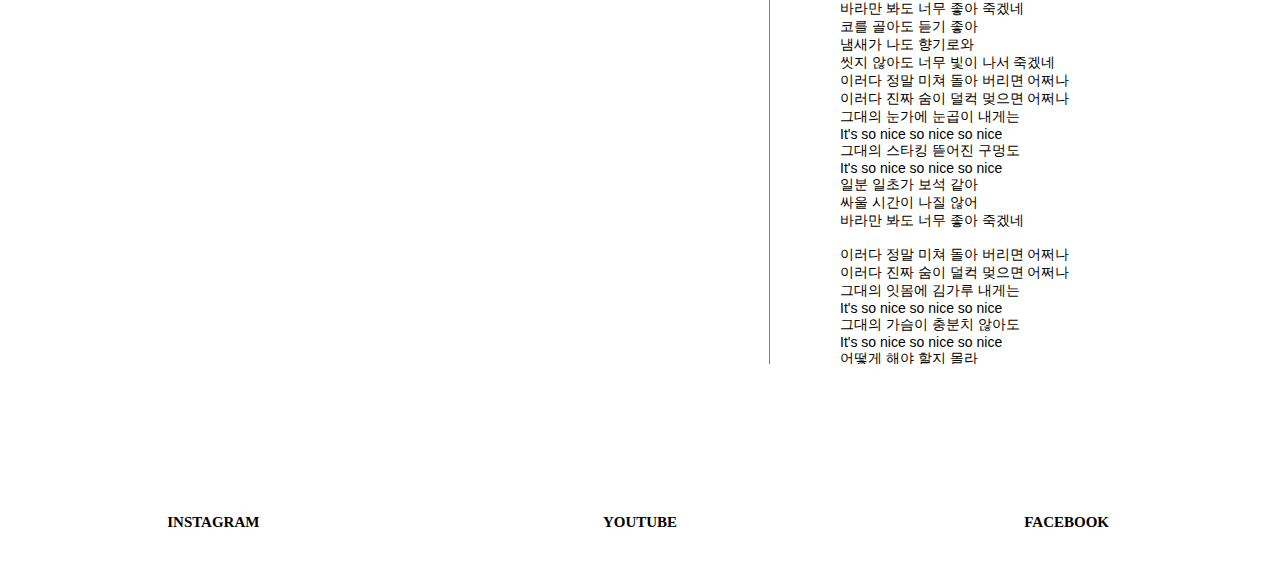
<file: 1_EP.html>
<!doctype html>
<html>
<head>
  <title>10cm</title>
  <meta charset="utf-8">
  <link rel="stylesheet" href="style.css">
</head>
<body>
  <h1><a href="index.html" id="title">10cm</a></h1>
  <ul>
    <li><a href="1_EP.html" class="menu">10cm The First EP</a></li>
    <li><a href="1_0.html" class="menu">1.0</a></li>
    <li><a href="2_0.html" class="menu">2.0</a></li>
    <li><a href="2_EP.html" class="menu">The 2nd EP</a></li>
    <li><a href="3_0.html" class="menu">3.0</a></li>
    <li><a href="3_1.html" class="menu">3.1</a></li>
    <li><a href="3_2.html" class="menu">3.2</a></li>
    <li><a href="3_3.html" class="menu">3.3</a></li>
    <li><a href="4_0.html" class="menu">4.0</a></li>
    <li><a href="4_1.html" class="menu">4.1</a></li>
    <li><a href="etc.html" class="menu">etc</a></li>
  </ul>
  <p style="text-align:center; margin-bottom:50px;"><img id="album" src="1_EP.jpg"></p>
  <div style="text-align:center;">
    <span class="detail_title">앨범명&nbsp</span>
    <span class="detail_content">10cm The First EP</span>
  </div>
  <div style="text-align:center; margin-bottom:150px;">
    <span class="detail_title">발매일&nbsp</span>
    <span class="detail_content">2010.04.22</span>
  </div>
  <div class="left">
    <div class="song_title">1. 눈이 오네</div><br>
    <iframe width="560" height="315" src="https://www.youtube.com/embed/_eOm5wyp3VU" frameborder="0" allow="autoplay; encrypted-media" allowfullscreen></iframe>
  </div>
  <div class="lyrics">
    눈이 오네 구름 같은 저만치 하얀<br>
    눈이 방울져 창가를 지나<br>
    사람들과 사람들의 그림 같은<br>
    기억에 앉아 녹아가네<br>
    한해 전에 그대와 내가 눈을 맞던<br>
    거리마다에 숨겨 놓은 기억들이<br>
    광선처럼 나를 뚫고 들어와<br>
    더욱 아프게 해<br>
    지나간 마음은 지나간 그대로<br>
    그대와 나만의 아름다웠던<br>
    그 나날들이 나는 두려워져<br>
    녹아 없어질까 난 무서워<br>
    눈이 오네 저만치 하얀<br>
    눈이 방울져 창가를 지나<br>
    사람들과 사람들의 그림 같은<br>
    기억에 앉아 녹아가네<br>
    지나간 마음은 지나간 그대로<br>
    그대와 나만의 아름다웠던<br>
    그 나날들이 나는 두려워져<br>
    녹아 없어질까 난<br>
    내가 없어질까 난 무서워<br>
    눈이 오네<br>
    눈이 방울 져 창가를 지나<br>
    사람들과 사람들의 그림 같은<br>
    기억에 앉아 녹아가네<br>
  </div>
  <div style="clear:both";></div>
  <div class="left">
    <div class="song_title">2. 새벽 네시</div><br>
    <iframe width="560" height="315" src="https://www.youtube.com/embed/EWtxVs8FucI" frameborder="0" allow="autoplay; encrypted-media" allowfullscreen></iframe>
  </div>
  <div class="lyrics">
    갈라진 창문 틈새에 스민<br>
    이상하리만치 따스한<br>
    그 겨울 밤 별빛을 아직 기억해<br>
    차가운 여관방 이불 속에<br>
    부끄러운 사랑의 자욱<br>
    하늘을 날았던 몸짓을 기억해 기억해<br>
    별이 쏟아진 다리<br>
    우리 야윈 손을 꼭 잡고 걸어가던<br>
    길을 걷다 마주한<br>
    가장 아름다운 순간에 바라보던<br>
    그 달 그 밤 그때에<br>
    나를 담은 작은 그림들이<br>
    지난 낭만의 꿈속에<br>
    어른이 된 나는 어지러워<br>
    <br>
    새벽을 맞은 동네 골목에<br>
    이상하리만치 달콤한<br>
    자판기 커피 냄샐 아직 기억해<br>
    먼지에 가려진 빙판길에<br>
    어쩔 줄 모르던 고양이<br>
    그 살가운 울음소리를 기억해 기억해<br>
    별이 쏟아진 다리<br>
    우리 야윈 손을 천천히 놓아가며<br>
    길을 걷다 마주한<br>
    가장 안타까운 순간에 바라보던<br>
    그 달 그 밤 그때에<br>
    나를 담은 작은 그림들이<br>
    지난 낭만의 꿈속에<br>
    어른이 된 나는 어지러워<br>
    지나간 지난 얘기 지난 그림<br>
    어렴풋한 사랑의 장면<br>
    낭만의 꿈속 애매한 느낌<br>
    아련한 연기와 나<br>
    메마른 아침에 눈을 뜨면<br>
    안타까운 가장 아름다운 저 풍경에<br>
    더 아쉬운 귓가에 맴도는 목소리에<br>
    더 그리운 가장 아름다운 그 순간에<br>
    더 두려운<br>
    별이 쏟아진 다리<br>
    우리 야윈 손을 천천히 놓아가네<br>
    어려운 일이지만<br>
    가장 아름다운 순간에 바라보던<br>
    그 달 그 밤 그때에<br>
    나를 담은 작은 그림들이<br>
    지난 낭만의 꿈속에<br>
    어른이 된 나는 어지러워<br>
    그 달 그 밤<br>
    나를 담은 작은 그림들이<br>
    지난 낭만의 꿈속에<br>
    어른이 된 나는 어지러워<br>
    <br>
    어른이 된 나는 어지러워<br>
  </div>
  <div style="clear:both;"></div>
  <div class="left">
    <div class="song_title">3. Healing</div><br>
    <iframe width="560" height="315" src="https://www.youtube.com/embed/6MKkOgUBDSA" frameborder="0" allow="autoplay; encrypted-media" allowfullscreen></iframe>
  </div>
  <div class="lyrics">
    누구나 어느 짙은 장미꽃 내음<br>
    다시 흐르는 새로운 거리와<br>
    언덕을 고대하지<br>
    나 오늘 나의 두 손을 맞잡은 그대<br>
    사진 빗물이 흐르고 흐르다<br>
    얼굴에 번져오네<br>
    Healing<br>
    Healing Healing<br>
    Touching Touching for living<br>
    Healing<br>
    Healing Healing<br>
    Touching Touching for living<br>
    또 다른 시간 새로운 사람을 만나<br>
    오늘 간밤의 통증을 버텨줄<br>
    위안을 복용하지<br>
    창문을 닫은 고요한 공간에<br>
    어둠이 약효가<br>
    지나간 어깨를 짓누르네<br>
    Healing<br>
    Healing Healing<br>
    Touching Touching for living<br>
    Healing<br>
    Healing Healing<br>
    Touching Touching for living<br>
    Healing just Healing just<br>
    Healing is coming<br>
    Healing just Healing just<br>
    Healing is coming<br>
    Healing just Healing<br>
    and help is coming<br>
    Healing just Healing just<br>
    Healing is coming<br>
    Healing just Healing just<br>
    Healing is coming<br>
    Healing just Healing<br>
    and help is coming<br>
    So we need it<br>
    and so we need it all I know<br>
    we need it<br>
    and so we need it all I know<br>
    we need it<br>
    and so we need it all I know<br>
    we need it<br>
    and so<br>
  </div>
  <div style="clear:both;"></div>
  <div class="left">
    <div class="song_title">4. Good Night [title]</div><br>
    <iframe width="560" height="315" src="https://www.youtube.com/embed/3BCjzMegEbA" frameborder="0" allow="autoplay; encrypted-media" allowfullscreen></iframe>
  </div>
  <div class="lyrics">
    오늘 무슨 일이 생길 것만 같은<br>
    고요하고도 거친 밤공기<br>
    바람소리 달빛에 너의 평화롭진<br>
    않았을 것 같은 어지럽고 탁한<br>
    긴긴 하루 너의 새벽 빈 창가<br>
    <br>
    나쁜 기억에 아파하지 않았으면<br>
    숱한 고민에 밤새우지 않았으면<br>
    good night good night good night<br>
    good night good night good night<br>
    <br>
    또 나쁜 꿈에 뒤척이지 않았으면<br>
    빗물소리에 약한 생각 않았으면<br>
    팔베개 입맞춤 따뜻한 한 이불<br>
    나긋한 숨소리 이젠 함께 아니지만<br>
    눈물과 외로움 슬픔과 괴로움<br>
    하얗게 지운 듯 깊은 잠 예쁜 꿈속에<br>
    good night good night good night<br>
    good night good night good night<br>
    good night good night good night<br>
    good night good night good night<br>
    good night good night<br>
  </div>
  <div style="clear:both;"></div>
  <div class="left">
    <div class="song_title">5. 죽겠네</div><br>
    <iframe width="560" height="315" src="https://www.youtube.com/embed/Bg8UpXqC9KY" frameborder="0" allow="autoplay; encrypted-media" allowfullscreen></iframe>
  </div>
  <div class="lyrics">
    어떻게 해야 할지 몰라<br>
    웃질 않아도 아름다와<br>
    바라만 봐도 너무 좋아 죽겠네<br>
    코를 골아도 듣기 좋아<br>
    냄새가 나도 향기로와<br>
    씻지 않아도 너무 빛이 나서 죽겠네<br>
    이러다 정말 미쳐 돌아 버리면 어쩌나<br>
    이러다 진짜 숨이 덜컥 멎으면 어쩌나<br>
    그대의 눈가에 눈곱이 내게는<br>
    It's so nice so nice so nice<br>
    그대의 스타킹 뜯어진 구멍도<br>
    It's so nice so nice so nice<br>
    일분 일초가 보석 같아<br>
    싸울 시간이 나질 않어<br>
    바라만 봐도 너무 좋아 죽겠네<br>
    <br>
    이러다 정말 미쳐 돌아 버리면 어쩌나<br>
    이러다 진짜 숨이 덜컥 멎으면 어쩌나<br>
    그대의 잇몸에 김가루 내게는<br>
    It's so nice so nice so nice<br>
    그대의 가슴이 충분치 않아도<br>
    It's so nice so nice so nice<br>
    어떻게 해야 할지 몰라<br>
    웃질 않아도 아름다와<br>
    바라만 봐도 너무 좋아 죽겠네<br>
    죽겠네<br>
  </div>
  <div style="clear:both;"></div>
  <div id="foot">
    <div class="footer"><a href="https://www.instagram.com/hi990103/?hl=ko" target="_blank" class="footer">INSTAGRAM</a></div>
    <div class="footer"><a href="https://www.youtube.com/channel/UCRmShE13u8THvf_ptRVktRg" target="_blank" class="footer">YOUTUBE</a></div>
    <div class="footer"><a href="https://www.facebook.com/tencentimeter/" target="_blank" class="footer">FACEBOOK</a></div>
  </div>
</body>
</html>
</file>
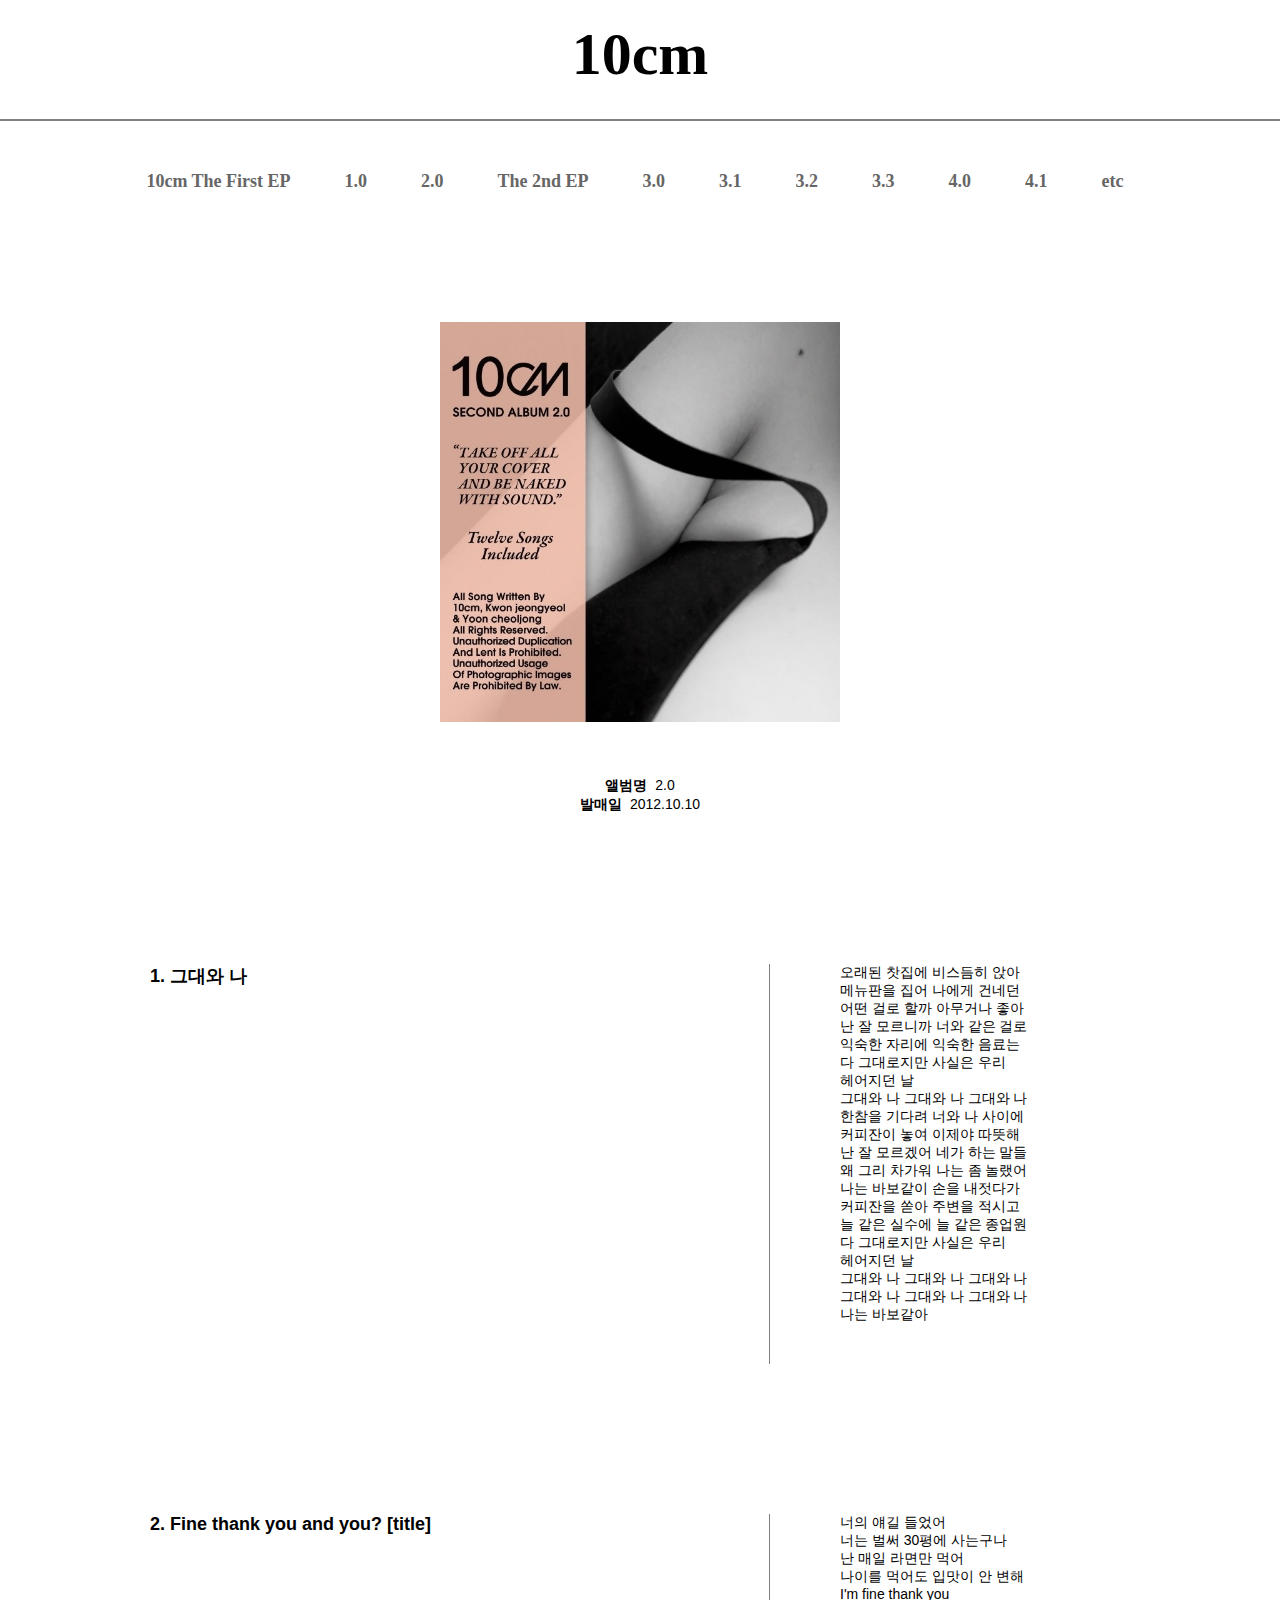
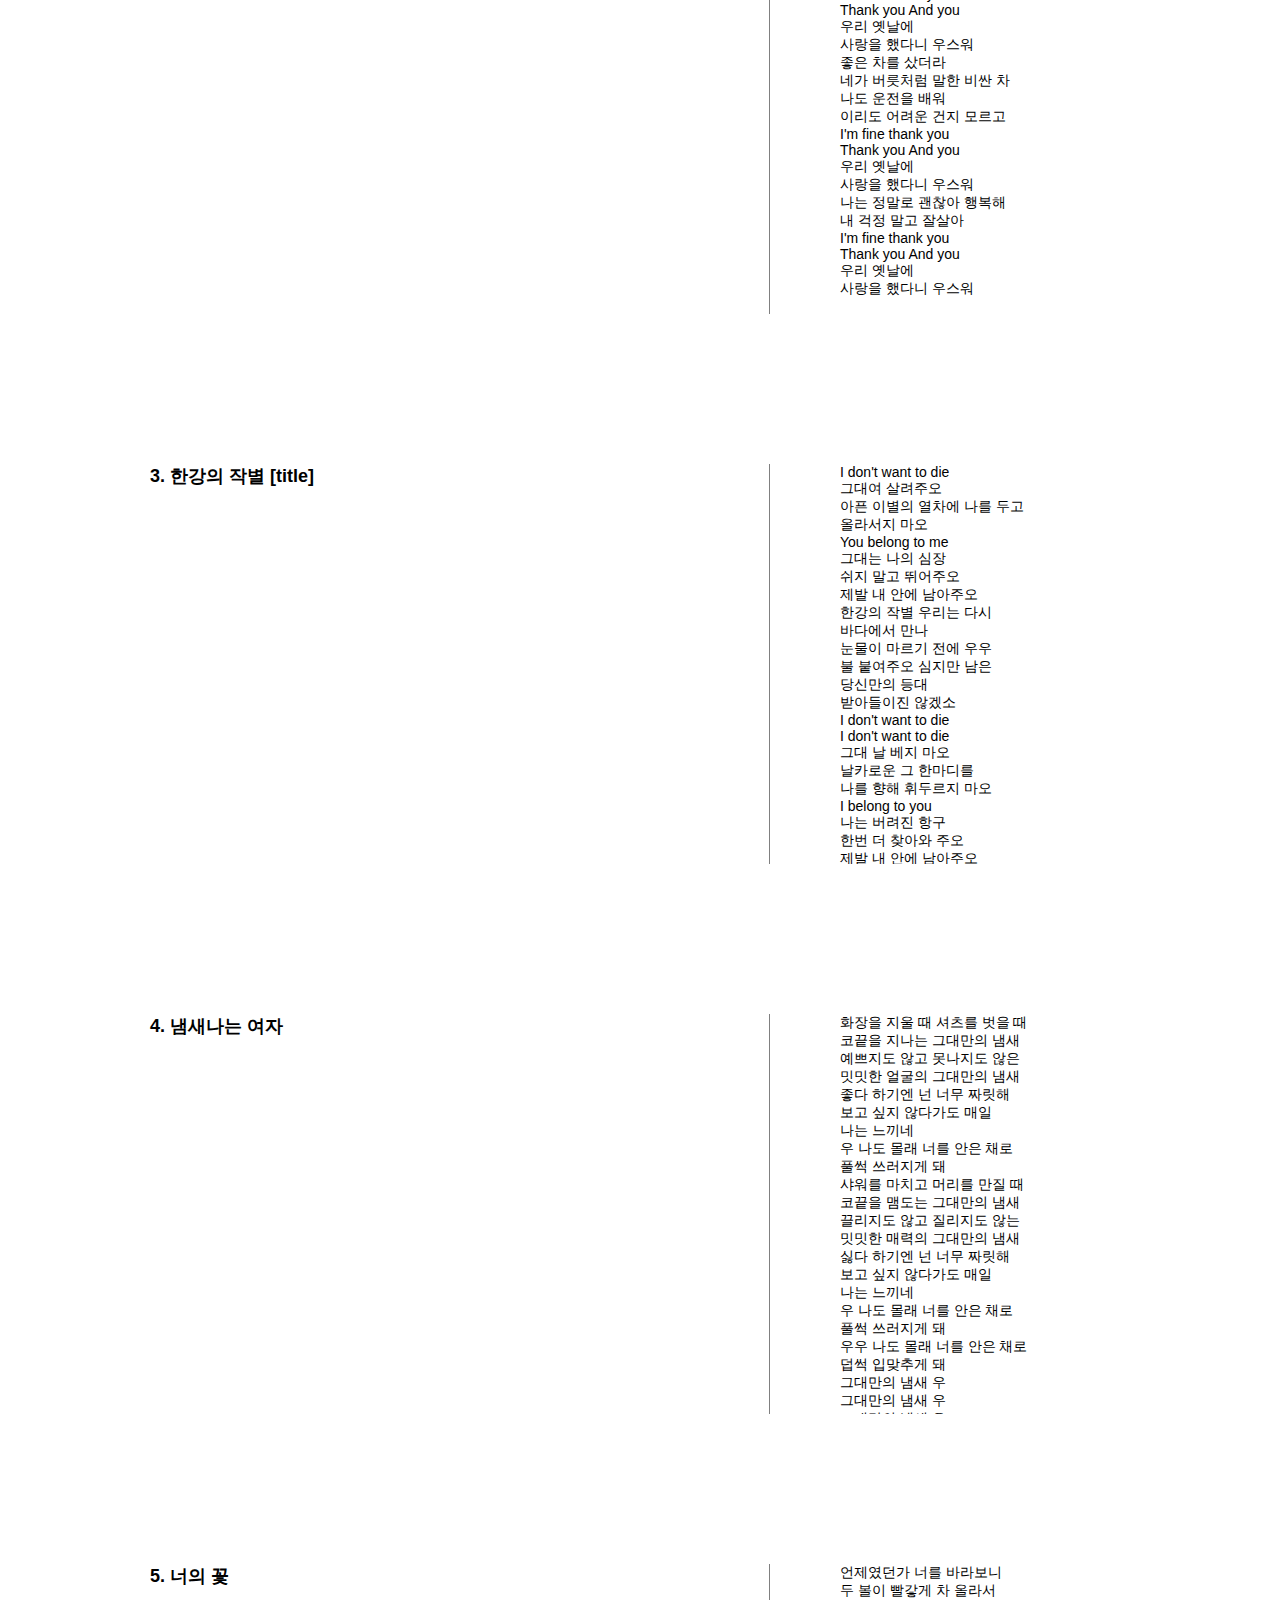
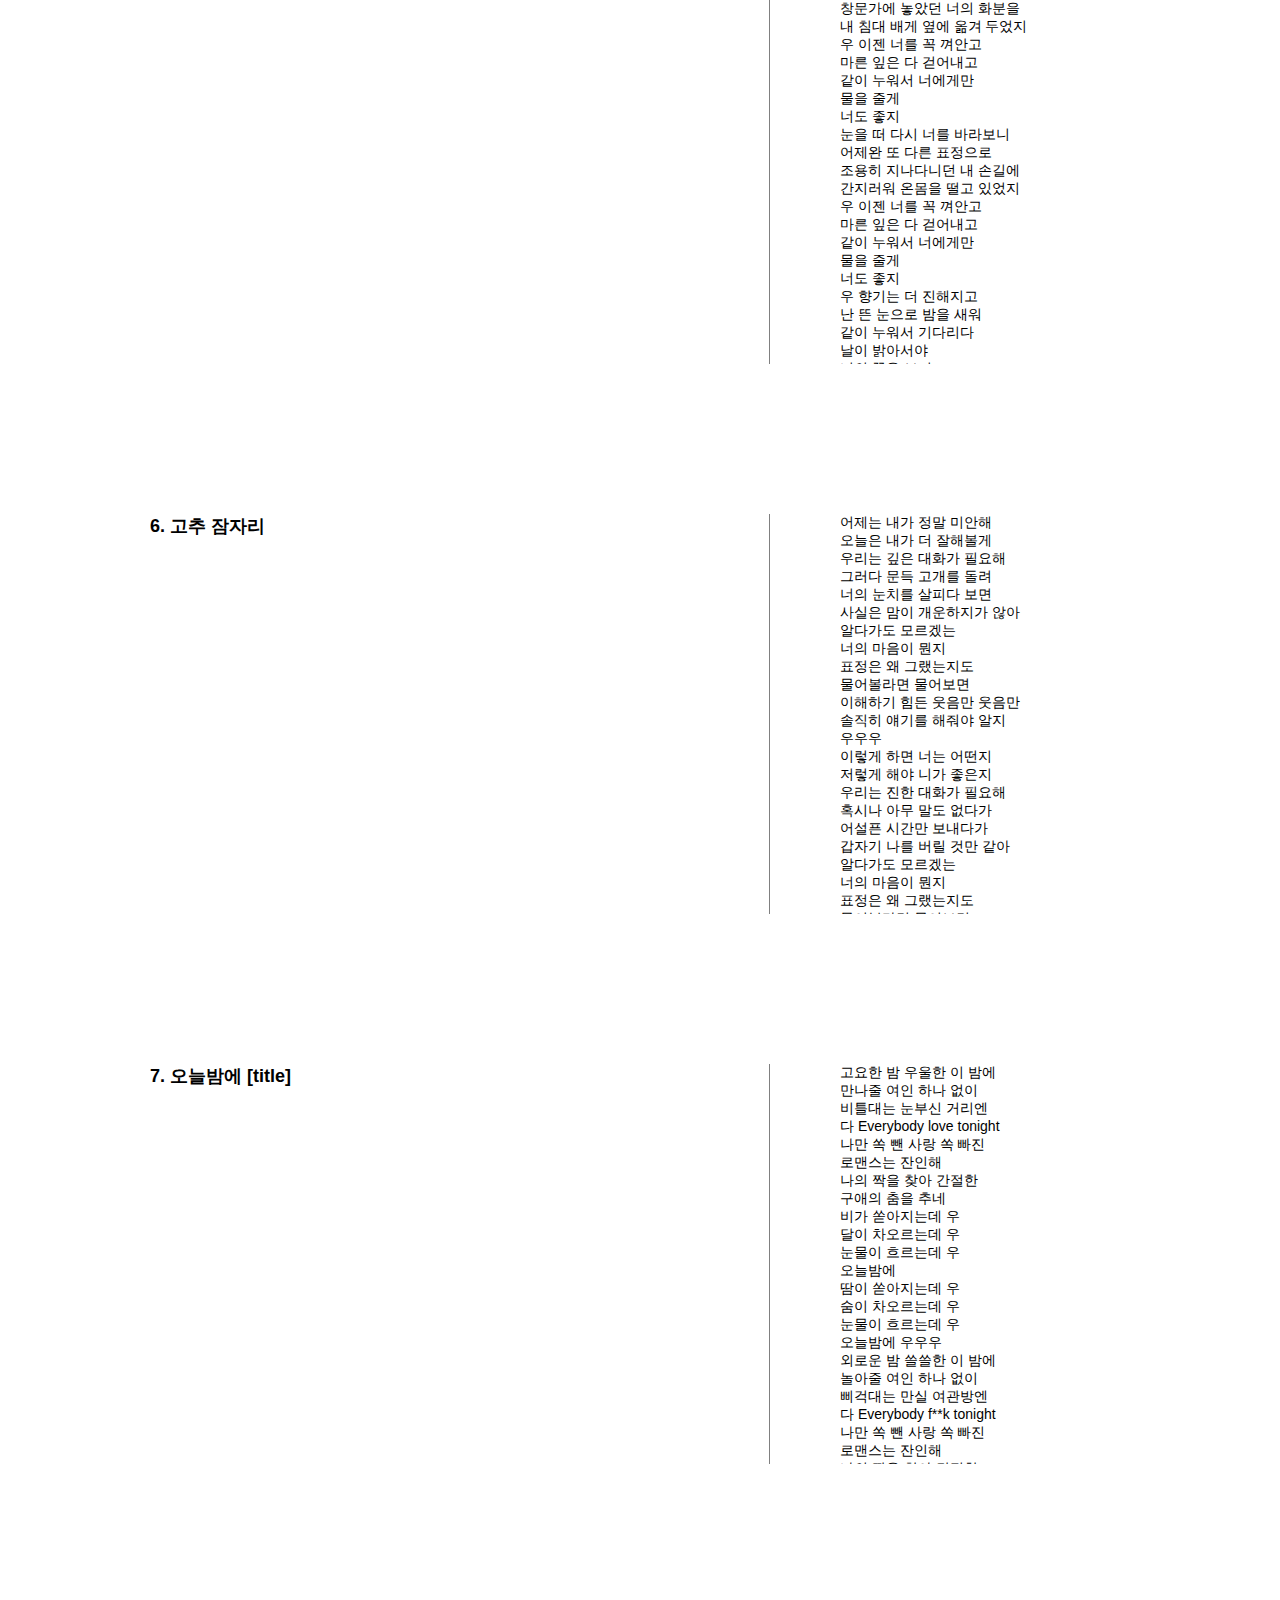
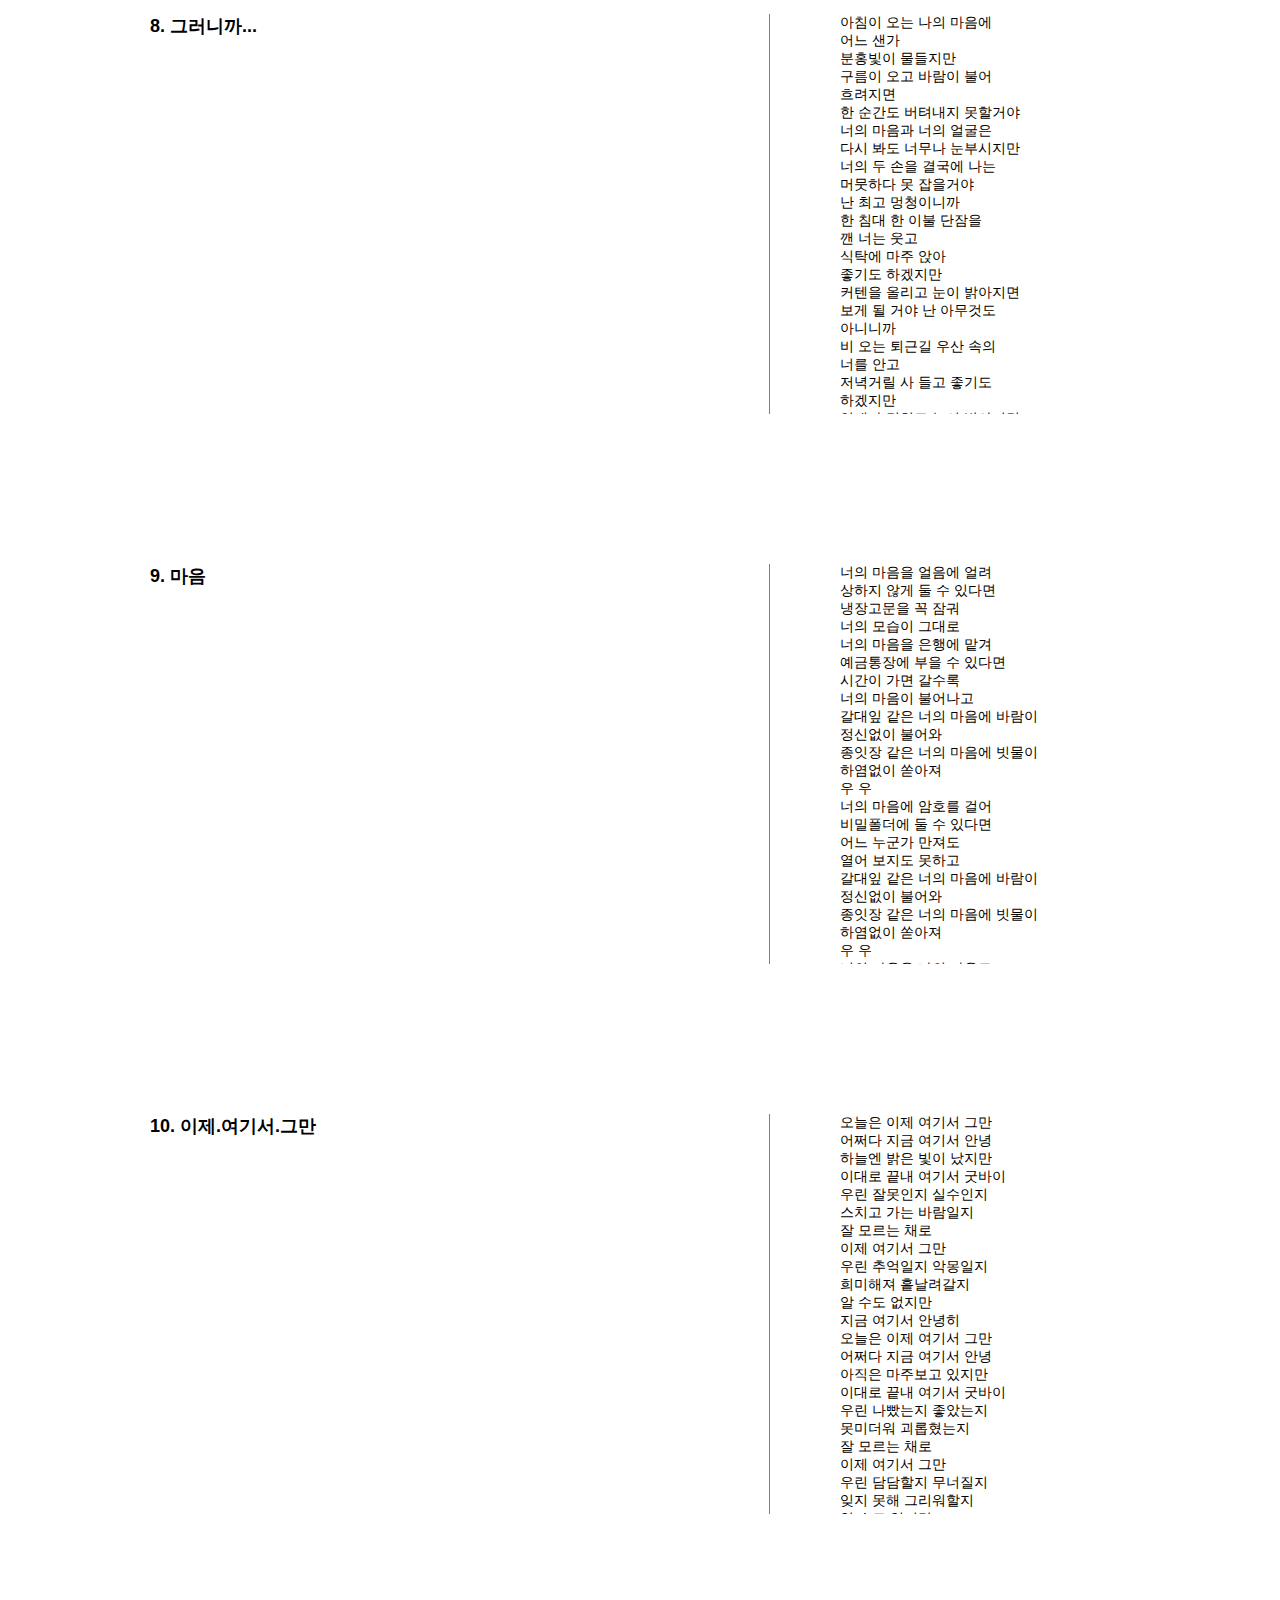
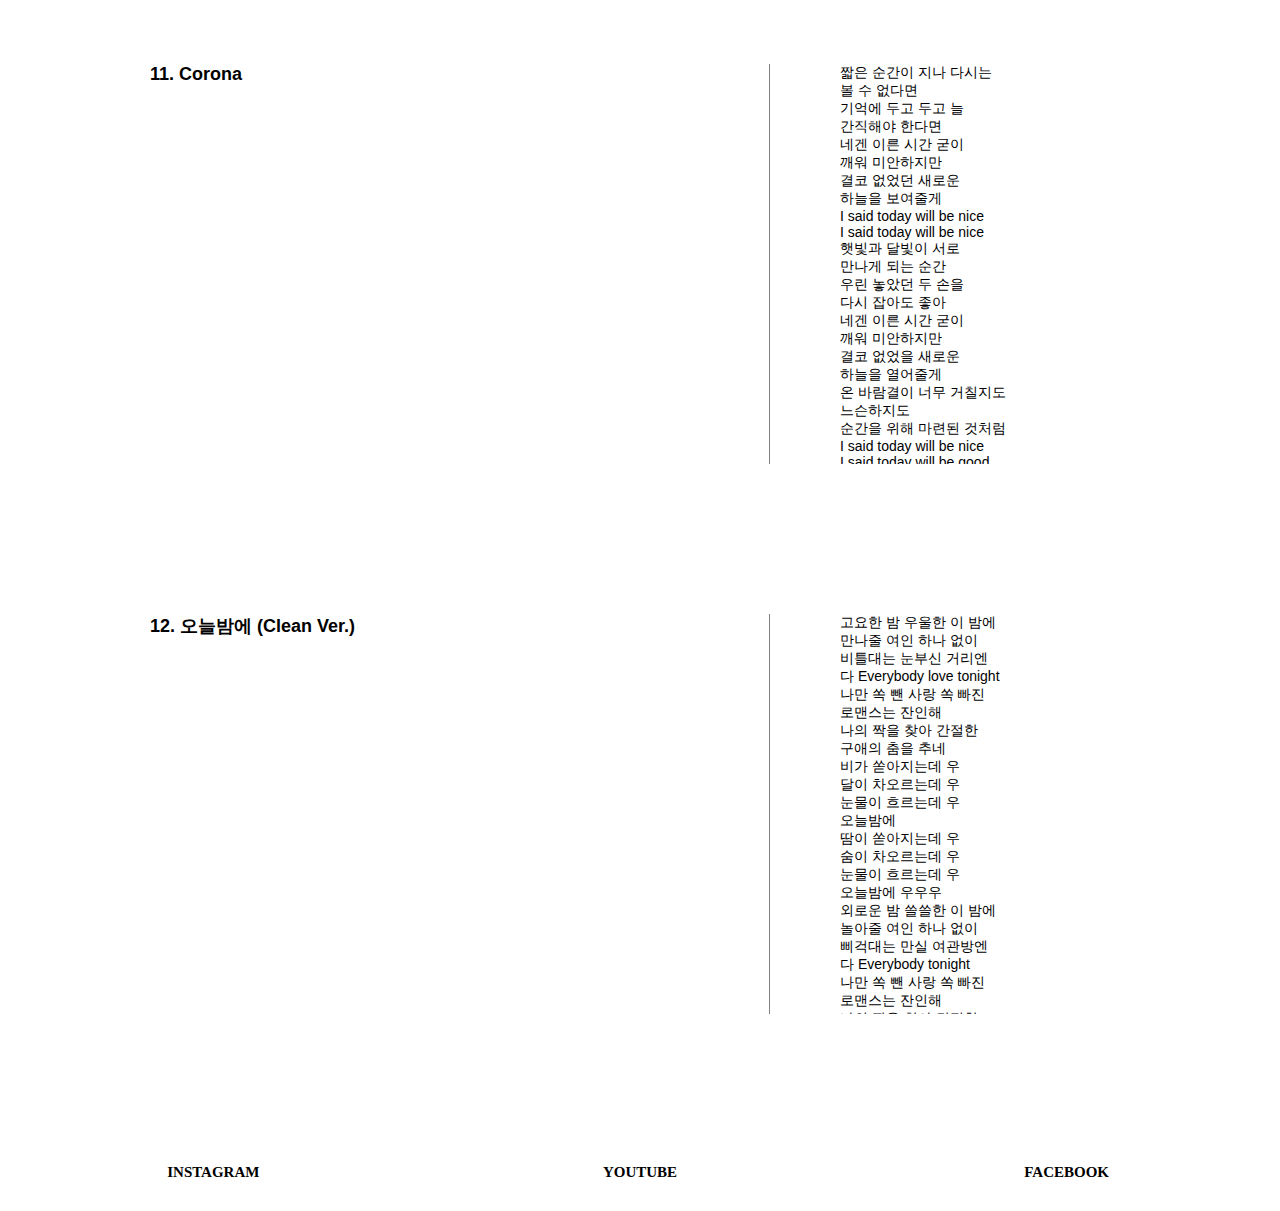
<file: 2_0.html>
<!doctype html>
<html>
<head>
  <title>10cm</title>
  <meta charset="utf-8">
  <link rel="stylesheet" href="style.css">
</head>
<body>
  <h1><a href="index.html" id="title">10cm</a></h1>
  <ul>
    <li><a href="1_EP.html" class="menu">10cm The First EP</a></li>
    <li><a href="1_0.html" class="menu">1.0</a></li>
    <li><a href="2_0.html" class="menu">2.0</a></li>
    <li><a href="2_EP.html" class="menu">The 2nd EP</a></li>
    <li><a href="3_0.html" class="menu">3.0</a></li>
    <li><a href="3_1.html" class="menu">3.1</a></li>
    <li><a href="3_2.html" class="menu">3.2</a></li>
    <li><a href="3_3.html" class="menu">3.3</a></li>
    <li><a href="4_0.html" class="menu">4.0</a></li>
    <li><a href="4_1.html" class="menu">4.1</a></li>
    <li><a href="etc.html" class="menu">etc</a></li>
  </ul>
  <p style="text-align:center; margin-bottom:50px;"><img id="album" src="2.0.jpg"></p>
  <div style="text-align:center;">
    <span class="detail_title">앨범명&nbsp</span>
    <span class="detail_content">2.0</span>
  </div>
  <div style="text-align:center; margin-bottom:150px;">
    <span class="detail_title">발매일&nbsp</span>
    <span class="detail_content">2012.10.10</span>
  </div>
  <div class="left">
    <div class="song_title">1. 그대와 나 </div><br>
    <iframe width="560" height="315" src="https://www.youtube.com/embed/ybhVbmPgXj0" frameborder="0" allow="autoplay; encrypted-media" allowfullscreen></iframe>
  </div>
  <div class="lyrics">
    오래된 찻집에 비스듬히 앉아<br>
    메뉴판을 집어 나에게 건네던<br>
    어떤 걸로 할까 아무거나 좋아<br>
    난 잘 모르니까 너와 같은 걸로<br>
    익숙한 자리에 익숙한 음료는<br>
    다 그대로지만 사실은 우리<br>
    헤어지던 날<br>
    그대와 나 그대와 나 그대와 나<br>
    한참을 기다려 너와 나 사이에<br>
    커피잔이 놓여 이제야 따뜻해<br>
    난 잘 모르겠어 네가 하는 말들<br>
    왜 그리 차가워 나는 좀 놀랬어<br>
    나는 바보같이 손을 내젓다가<br>
    커피잔을 쏟아 주변을 적시고<br>
    늘 같은 실수에 늘 같은 종업원<br>
    다 그대로지만 사실은 우리<br>
    헤어지던 날<br>
    그대와 나 그대와 나 그대와 나<br>
    그대와 나 그대와 나 그대와 나<br>
    나는 바보같아<br>
  </div>
  <div style="clear:both";></div>
  <div class="left">
    <div class="song_title">2. Fine thank you and you? [title]</div><br>
    <iframe width="560" height="315" src="https://www.youtube.com/embed/45rc4Goo2dw" frameborder="0" allow="autoplay; encrypted-media" allowfullscreen></iframe>
  </div>
  <div class="lyrics">
    너의 얘길 들었어<br>
    너는 벌써 30평에 사는구나<br>
    난 매일 라면만 먹어<br>
    나이를 먹어도 입맛이 안 변해<br>
    I'm fine thank you<br>
    Thank you And you<br>
    우리 옛날에<br>
    사랑을 했다니 우스워<br>
    좋은 차를 샀더라<br>
    네가 버릇처럼 말한 비싼 차<br>
    나도 운전을 배워<br>
    이리도 어려운 건지 모르고<br>
    I'm fine thank you<br>
    Thank you And you<br>
    우리 옛날에<br>
    사랑을 했다니 우스워<br>
    나는 정말로 괜찮아 행복해<br>
    내 걱정 말고 잘살아<br>
    I'm fine thank you<br>
    Thank you And you<br>
    우리 옛날에<br>
    사랑을 했다니 우스워<br>
  </div>
  <div style="clear:both;"></div>
  <div class="left">
    <div class="song_title">3. 한강의 작별 [title]</div><br>
    <iframe width="560" height="315" src="https://www.youtube.com/embed/8ePnqAHyet8" frameborder="0" allow="autoplay; encrypted-media" allowfullscreen></iframe>
  </div>
  <div class="lyrics">
    I don't want to die<br>
    그대여 살려주오<br>
    아픈 이별의 열차에 나를 두고<br>
    올라서지 마오<br>
    You belong to me<br>
    그대는 나의 심장<br>
    쉬지 말고 뛰어주오<br>
    제발 내 안에 남아주오<br>
    한강의 작별 우리는 다시<br>
    바다에서 만나<br>
    눈물이 마르기 전에 우우<br>
    불 붙여주오 심지만 남은<br>
    당신만의 등대<br>
    받아들이진 않겠소<br>
    I don't want to die<br>
    I don't want to die<br>
    그대 날 베지 마오<br>
    날카로운 그 한마디를<br>
    나를 향해 휘두르지 마오<br>
    I belong to you<br>
    나는 버려진 항구<br>
    한번 더 찾아와 주오<br>
    제발 내 안에 남아주오<br>
    한강의 작별 우리는 다시<br>
    바다에서 만나<br>
    눈물이 마르기 전에 우우<br>
    불 붙여주오 심지만 남은<br>
    당신만의 등대<br>
    받아들이진 않겠소<br>
    I don't want to die<br>
    I don't want to die<br>
  </div>
  <div style="clear:both;"></div>
  <div class="left">
    <div class="song_title">4. 냄새나는 여자</div><br>
    <iframe width="560" height="315" src="https://www.youtube.com/embed/5sZYh7RcQ3I" frameborder="0" allow="autoplay; encrypted-media" allowfullscreen></iframe>
  </div>
  <div class="lyrics">
    화장을 지울 때 셔츠를 벗을 때<br>
    코끝을 지나는 그대만의 냄새<br>
    예쁘지도 않고 못나지도 않은<br>
    밋밋한 얼굴의 그대만의 냄새<br>
    좋다 하기엔 넌 너무 짜릿해<br>
    보고 싶지 않다가도 매일<br>
    나는 느끼네<br>
    우 나도 몰래 너를 안은 채로<br>
    풀썩 쓰러지게 돼<br>
    샤워를 마치고 머리를 만질 때<br>
    코끝을 맴도는 그대만의 냄새<br>
    끌리지도 않고 질리지도 않는<br>
    밋밋한 매력의 그대만의 냄새<br>
    싫다 하기엔 넌 너무 짜릿해<br>
    보고 싶지 않다가도 매일<br>
    나는 느끼네<br>
    우 나도 몰래 너를 안은 채로<br>
    풀썩 쓰러지게 돼<br>
    우우 나도 몰래 너를 안은 채로<br>
    덥썩 입맞추게 돼<br>
    그대만의 냄새 우<br>
    그대만의 냄새 우<br>
    그대만의 냄새 우<br>
    참 좋은 냄새<br>
  </div>
  <div style="clear:both;"></div>
  <div class="left">
    <div class="song_title">5. 너의 꽃</div><br>
    <iframe width="560" height="315" src="https://www.youtube.com/embed/Lxb910zK3f0" frameborder="0" allow="autoplay; encrypted-media" allowfullscreen></iframe>
  </div>
  <div class="lyrics">
    언제였던가 너를 바라보니<br>
    두 볼이 빨갛게 차 올라서<br>
    창문가에 놓았던 너의 화분을<br>
    내 침대 배게 옆에 옮겨 두었지<br>
    우 이젠 너를 꼭 껴안고<br>
    마른 잎은 다 걷어내고<br>
    같이 누워서 너에게만<br>
    물을 줄게<br>
    너도 좋지<br>
    눈을 떠 다시 너를 바라보니<br>
    어제완 또 다른 표정으로<br>
    조용히 지나다니던 내 손길에<br>
    간지러워 온몸을 떨고 있었지<br>
    우 이젠 너를 꼭 껴안고<br>
    마른 잎은 다 걷어내고<br>
    같이 누워서 너에게만<br>
    물을 줄게<br>
    너도 좋지<br>
    우 향기는 더 진해지고<br>
    난 뜬 눈으로 밤을 새워<br>
    같이 누워서 기다리다<br>
    날이 밝아서야<br>
    너의 꽃을 보지<br>
  </div>
  <div style="clear:both;"></div>
  <div class="left">
    <div class="song_title">6. 고추 잠자리</div><br>
    <iframe width="560" height="315" src="https://www.youtube.com/embed/DypWofuqHSI" frameborder="0" allow="autoplay; encrypted-media" allowfullscreen></iframe>
  </div>
  <div class="lyrics">
    어제는 내가 정말 미안해<br>
    오늘은 내가 더 잘해볼게<br>
    우리는 깊은 대화가 필요해<br>
    그러다 문득 고개를 돌려<br>
    너의 눈치를 살피다 보면<br>
    사실은 맘이 개운하지가 않아<br>
    알다가도 모르겠는<br>
    너의 마음이 뭔지<br>
    표정은 왜 그랬는지도<br>
    물어볼라면 물어보면<br>
    이해하기 힘든 웃음만 웃음만<br>
    솔직히 얘기를 해줘야 알지<br>
    우우우<br>
    이렇게 하면 너는 어떤지<br>
    저렇게 해야 니가 좋은지<br>
    우리는 진한 대화가 필요해<br>
    혹시나 아무 말도 없다가<br>
    어설픈 시간만 보내다가<br>
    갑자기 나를 버릴 것만 같아<br>
    알다가도 모르겠는<br>
    너의 마음이 뭔지<br>
    표정은 왜 그랬는지도<br>
    물어볼라면 물어보면<br>
    알아듣기 힘든 농담만농담만<br>
    솔직히 얘기를 해줘야 알지<br>
    사랑한다는 말이 뭐 지금<br>
    그리 대수야<br>
    안고 입맞추는 일도<br>
    알다가도 모르겠는<br>
    너의 마음이<br>
    도무지 어떤 맘인지<br>
    무슨 말을 하고 싶은지<br>
    얘기를 다 해줘야 알지<br>
    우우우<br>
  </div>
  <div style="clear:both";></div>
  <div class="left">
    <div class="song_title">7. 오늘밤에 [title]</div><br>
    <iframe width="560" height="315" src="https://www.youtube.com/embed/G4vfCVed1JY" frameborder="0" allow="autoplay; encrypted-media" allowfullscreen></iframe>
  </div>
  <div class="lyrics">
    고요한 밤 우울한 이 밤에<br>
    만나줄 여인 하나 없이<br>
    비틀대는 눈부신 거리엔<br>
    다 Everybody love tonight<br>
    나만 쏙 뺀 사랑 쏙 빠진<br>
    로맨스는 잔인해<br>
    나의 짝을 찾아 간절한<br>
    구애의 춤을 추네<br>
    비가 쏟아지는데 우<br>
    달이 차오르는데 우<br>
    눈물이 흐르는데 우<br>
    오늘밤에<br>
    땀이 쏟아지는데 우<br>
    숨이 차오르는데 우<br>
    눈물이 흐르는데 우<br>
    오늘밤에 우우우<br>
    외로운 밤 쓸쓸한 이 밤에<br>
    놀아줄 여인 하나 없이<br>
    삐걱대는 만실 여관방엔<br>
    다 Everybody f**k tonight<br>
    나만 쏙 뺀 사랑 쏙 빠진<br>
    로맨스는 잔인해<br>
    나의 짝을 찾아 간절한<br>
    구애의 춤을 추네<br>
    비가 쏟아지는데 우<br>
    달이 차오르는데 우<br>
    눈물이 흐르는데 우<br>
    오늘밤에<br>
    땀이 쏟아지는데 우<br>
    숨이 차오르는데 우<br>
    눈물이 흐르는데 우<br>
    오늘밤에<br>
    아아아아 아아아아<br>
    아아아아 우우우 우우우<br>
    오늘밤에<br>
    아아아아 아아아아<br>
    아아아아 우우우 우우우<br>
    오늘밤에<br>
    미치도록 한적한<br>
    스탠드바에 문을 열지만<br>
    여전히 웨이터는<br>
    날 반기지 않는 군<br>
    어차피 누구도 날 반기지 않아<br>
    촉촉히 젖은 글라스의<br>
    물기를 봐<br>
    이것은 한 남자의 눈물이야<br>
    우리 과거는 묻지 않기로 해<br>
    어차피 우리 남이잖아<br>
    비가 쏟아지는데 우<br>
    달이 차오르는데 우<br>
    눈물이 흐르는데 우<br>
    오늘밤에<br>
    땀이 쏟아지는데 우<br>
    숨이 차오르는데 우<br>
    눈물이 흐르는데 우<br>
    오늘밤에<br>
    아아아아 아아아아<br>
    아아아아 우우우 우우우<br>
    오늘밤에<br>
    아아아아 아아아아<br>
    아아아아 우우우 우우우<br>
    오늘밤에<br>
    아아아아 아아아아<br>
    아아아아 우우우 우우우<br>
    오늘밤에<br>
    아아아아 아아아아<br>
    아아아아 우우우 우우우<br>
    오늘밤에<br>
  </div>
  <div style="clear:both";></div>
  <div class="left">
    <div class="song_title">8. 그러니까...</div><br>
    <iframe width="560" height="315" src="https://www.youtube.com/embed/Dy2XFrJOFrg" frameborder="0" allow="autoplay; encrypted-media" allowfullscreen></iframe>
  </div>
  <div class="lyrics">
    아침이 오는 나의 마음에<br>
    어느 샌가<br>
    분홍빛이 물들지만<br>
    구름이 오고 바람이 불어<br>
    흐려지면<br>
    한 순간도 버텨내지 못할거야<br>
    너의 마음과 너의 얼굴은<br>
    다시 봐도 너무나 눈부시지만<br>
    너의 두 손을 결국에 나는<br>
    머뭇하다 못 잡을거야<br>
    난 최고 멍청이니까<br>
    한 침대 한 이불 단잠을<br>
    깬 너는 웃고<br>
    식탁에 마주 앉아<br>
    좋기도 하겠지만<br>
    커텐을 올리고 눈이 밝아지면<br>
    보게 될 거야 난 아무것도<br>
    아니니까<br>
    비 오는 퇴근길 우산 속의<br>
    너를 안고<br>
    저녁거릴 사 들고 좋기도<br>
    하겠지만<br>
    안개가 걷히고 눈이 밝아지면<br>
    보게 될거야 난 아무것도<br>
    아니니까<br>
    노을이 드는 낡은 창가에<br>
    걸터앉아 네 얼굴을 생각했지<br>
    환한 얼굴의 나와는<br>
    다른 슬픈 표정<br>
    우리 둘은 이뤄지지 않을거야<br>
    우리 둘은 행복하진 못할거야<br>
  </div>
  <div style="clear:both";></div>
  <div class="left">
    <div class="song_title">9. 마음</div><br>
    <iframe width="560" height="315" src="https://www.youtube.com/embed/-_xSqHTkP3w" frameborder="0" allow="autoplay; encrypted-media" allowfullscreen></iframe>
  </div>
  <div class="lyrics">
    너의 마음을 얼음에 얼려<br>
    상하지 않게 둘 수 있다면<br>
    냉장고문을 꼭 잠궈<br>
    너의 모습이 그대로<br>
    너의 마음을 은행에 맡겨<br>
    예금통장에 부을 수 있다면<br>
    시간이 가면 갈수록<br>
    너의 마음이 불어나고<br>
    갈대잎 같은 너의 마음에 바람이<br>
    정신없이 불어와<br>
    종잇장 같은 너의 마음에 빗물이<br>
    하염없이 쏟아져<br>
    우 우<br>
    너의 마음에 암호를 걸어<br>
    비밀폴더에 둘 수 있다면<br>
    어느 누군가 만져도<br>
    열어 보지도 못하고<br>
    갈대잎 같은 너의 마음에 바람이<br>
    정신없이 불어와<br>
    종잇장 같은 너의 마음에 빗물이<br>
    하염없이 쏟아져<br>
    우 우<br>
    너의 마음을 나의 마음도<br>
    바람이 불고 비를 맞아도<br>
    변하지 않게 지금 이대로<br>
  </div>
  <div style="clear:both";></div>
  <div class="left">
    <div class="song_title">10. 이제.여기서.그만</div><br>
    <iframe width="560" height="315" src="https://www.youtube.com/embed/5pgPJyyQ5sE" frameborder="0" allow="autoplay; encrypted-media" allowfullscreen></iframe>
  </div>
  <div class="lyrics">
    오늘은 이제 여기서 그만<br>
    어쩌다 지금 여기서 안녕<br>
    하늘엔 밝은 빛이 났지만<br>
    이대로 끝내 여기서 굿바이<br>
    우린 잘못인지 실수인지<br>
    스치고 가는 바람일지<br>
    잘 모르는 채로<br>
    이제 여기서 그만<br>
    우린 추억일지 악몽일지<br>
    희미해져 흩날려갈지<br>
    알 수도 없지만<br>
    지금 여기서 안녕히<br>
    오늘은 이제 여기서 그만<br>
    어쩌다 지금 여기서 안녕<br>
    아직은 마주보고 있지만<br>
    이대로 끝내 여기서 굿바이<br>
    우린 나빴는지 좋았는지<br>
    못미더워 괴롭혔는지<br>
    잘 모르는 채로<br>
    이제 여기서 그만<br>
    우린 담담할지 무너질지<br>
    잊지 못해 그리워할지<br>
    알 수도 없지만<br>
    지금 여기서 안녕히<br>
    오늘은 이제 여기서 그만<br>
    어쩌다 지금 여기서 안녕<br>
    우리는 이제 여기서 그만<br>
    이대로 끝내 여기서 굿바이<br>
  </div>
  <div style="clear:both";></div>
  <div class="left">
    <div class="song_title">11. Corona</div><br>
    <iframe width="560" height="315" src="https://www.youtube.com/embed/bEpFEdc4jsw" frameborder="0" allow="autoplay; encrypted-media" allowfullscreen></iframe>
  </div>
  <div class="lyrics">
    짧은 순간이 지나 다시는<br>
    볼 수 없다면<br>
    기억에 두고 두고 늘<br>
    간직해야 한다면<br>
    네겐 이른 시간 굳이<br>
    깨워 미안하지만<br>
    결코 없었던 새로운<br>
    하늘을 보여줄게<br>
    I said today will be nice<br>
    I said today will be nice<br>
    햇빛과 달빛이 서로<br>
    만나게 되는 순간<br>
    우린 놓았던 두 손을<br>
    다시 잡아도 좋아<br>
    네겐 이른 시간 굳이<br>
    깨워 미안하지만<br>
    결코 없었을 새로운<br>
    하늘을 열어줄게<br>
    온 바람결이 너무 거칠지도<br>
    느슨하지도<br>
    순간을 위해 마련된 것처럼<br>
    I said today will be nice<br>
    I said today will be good<br>
    I said today will be nice<br>
    오늘만은 말도 안 되는<br>
    바램이 이뤄질지도 몰라<br>
    내겐 소중한 시간 한<br>
    순간도 눈감지마<br>
    I said today will be nice<br>
    I said today will be good<br>
    I said today will be nice<br>
    오늘만은 말도 안 되는<br>
    바램이 이뤄질지도 몰라<br>
    내겐 소중한 시간 한<br>
    순간도 눈감지마<br>
    이젠 다시는 볼 수 없다면<br>
    기억에 두고두고 늘<br>
    간직해야 한다면<br>
  </div>
  <div style="clear:both";></div>
  <div class="left">
    <div class="song_title">12. 오늘밤에 (Clean Ver.)</div><br>
    <iframe width="560" height="315" src="https://www.youtube.com/embed/bIAn6o2NkDA" frameborder="0" allow="autoplay; encrypted-media" allowfullscreen></iframe>
  </div>
  <div class="lyrics">
    고요한 밤 우울한 이 밤에<br>
    만나줄 여인 하나 없이<br>
    비틀대는 눈부신 거리엔<br>
    다 Everybody love tonight<br>
    나만 쏙 뺀 사랑 쏙 빠진<br>
    로맨스는 잔인해<br>
    나의 짝을 찾아 간절한<br>
    구애의 춤을 추네<br>
    비가 쏟아지는데 우<br>
    달이 차오르는데 우<br>
    눈물이 흐르는데 우<br>
    오늘밤에<br>
    땀이 쏟아지는데 우<br>
    숨이 차오르는데 우<br>
    눈물이 흐르는데 우<br>
    오늘밤에 우우우<br>
    외로운 밤 쓸쓸한 이 밤에<br>
    놀아줄 여인 하나 없이<br>
    삐걱대는 만실 여관방엔<br>
    다 Everybody tonight<br>
    나만 쏙 뺀 사랑 쏙 빠진<br>
    로맨스는 잔인해<br>
    나의 짝을 찾아 간절한<br>
    구애의 춤을 추네<br>
    비가 쏟아지는데 우<br>
    달이 차오르는데 우<br>
    눈물이 흐르는데 우<br>
    오늘밤에<br>
    땀이 쏟아지는데 우<br>
    숨이 차오르는데 우<br>
    눈물이 흐르는데 우<br>
    오늘밤에<br>
    아아아아 아아아아<br>
    아아아아 우우우 우우우<br>
    오늘밤에<br>
    아아아아 아아아아<br>
    아아아아 우우우 우우우<br>
    오늘밤에<br>
    미치도록 한적한<br>
    스탠드바에 문을 열지만<br>
    여전히 웨이터는<br>
    날 반기지 않는 군<br>
    어차피 누구도 날 반기지 않아<br>
    촉촉히 젖은 글라스의<br>
    물기를 봐<br>
    이것은 한 남자의 눈물이야<br>
    우리 과거는 묻지 않기로 해<br>
    어차피 우리 남이잖아<br>
    비가 쏟아지는데 우<br>
    달이 차오르는데 우<br>
    눈물이 흐르는데 우<br>
    오늘밤에<br>
    땀이 쏟아지는데 우<br>
    숨이 차오르는데 우<br>
    눈물이 흐르는데 우<br>
    오늘밤에<br>
    아아아아 아아아아<br>
    아아아아 우우우 우우우<br>
    오늘밤에<br>
    아아아아 아아아아<br>
    아아아아 우우우 우우우<br>
    오늘밤에<br>
    아아아아 아아아아<br>
    아아아아 우우우 우우우<br>
    오늘밤에<br>
    아아아아 아아아아<br>
    아아아아 우우우 우우우<br>
    오늘밤에<br>
  </div>
  <div style="clear:both";></div>

  <div id="foot">
    <div class="footer"><a href="https://www.instagram.com/hi990103/?hl=ko" target="_blank" class="footer">INSTAGRAM</a></div>
    <div class="footer"><a href="https://www.youtube.com/channel/UCRmShE13u8THvf_ptRVktRg" target="_blank" class="footer">YOUTUBE</a></div>
    <div class="footer"><a href="https://www.facebook.com/tencentimeter/" target="_blank" class="footer">FACEBOOK</a></div>
  </div>
</body>
</html>
</file>
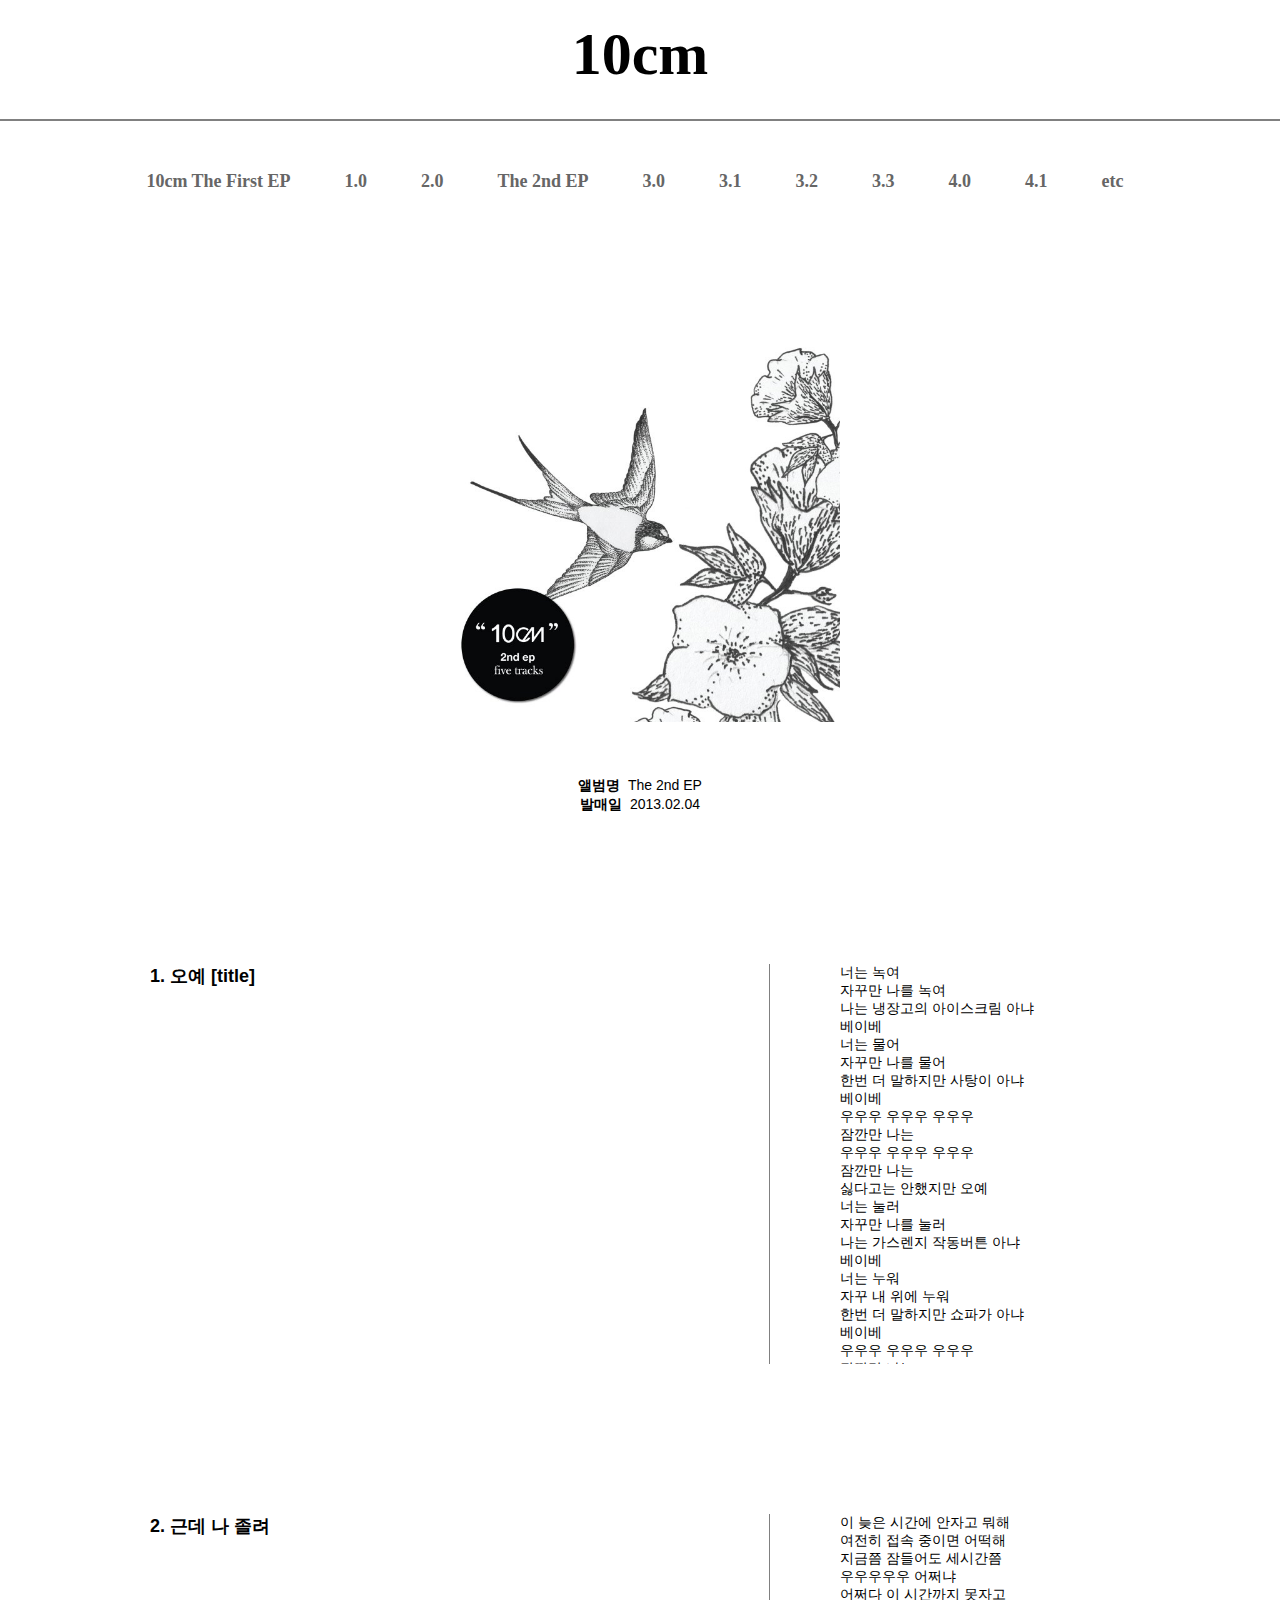
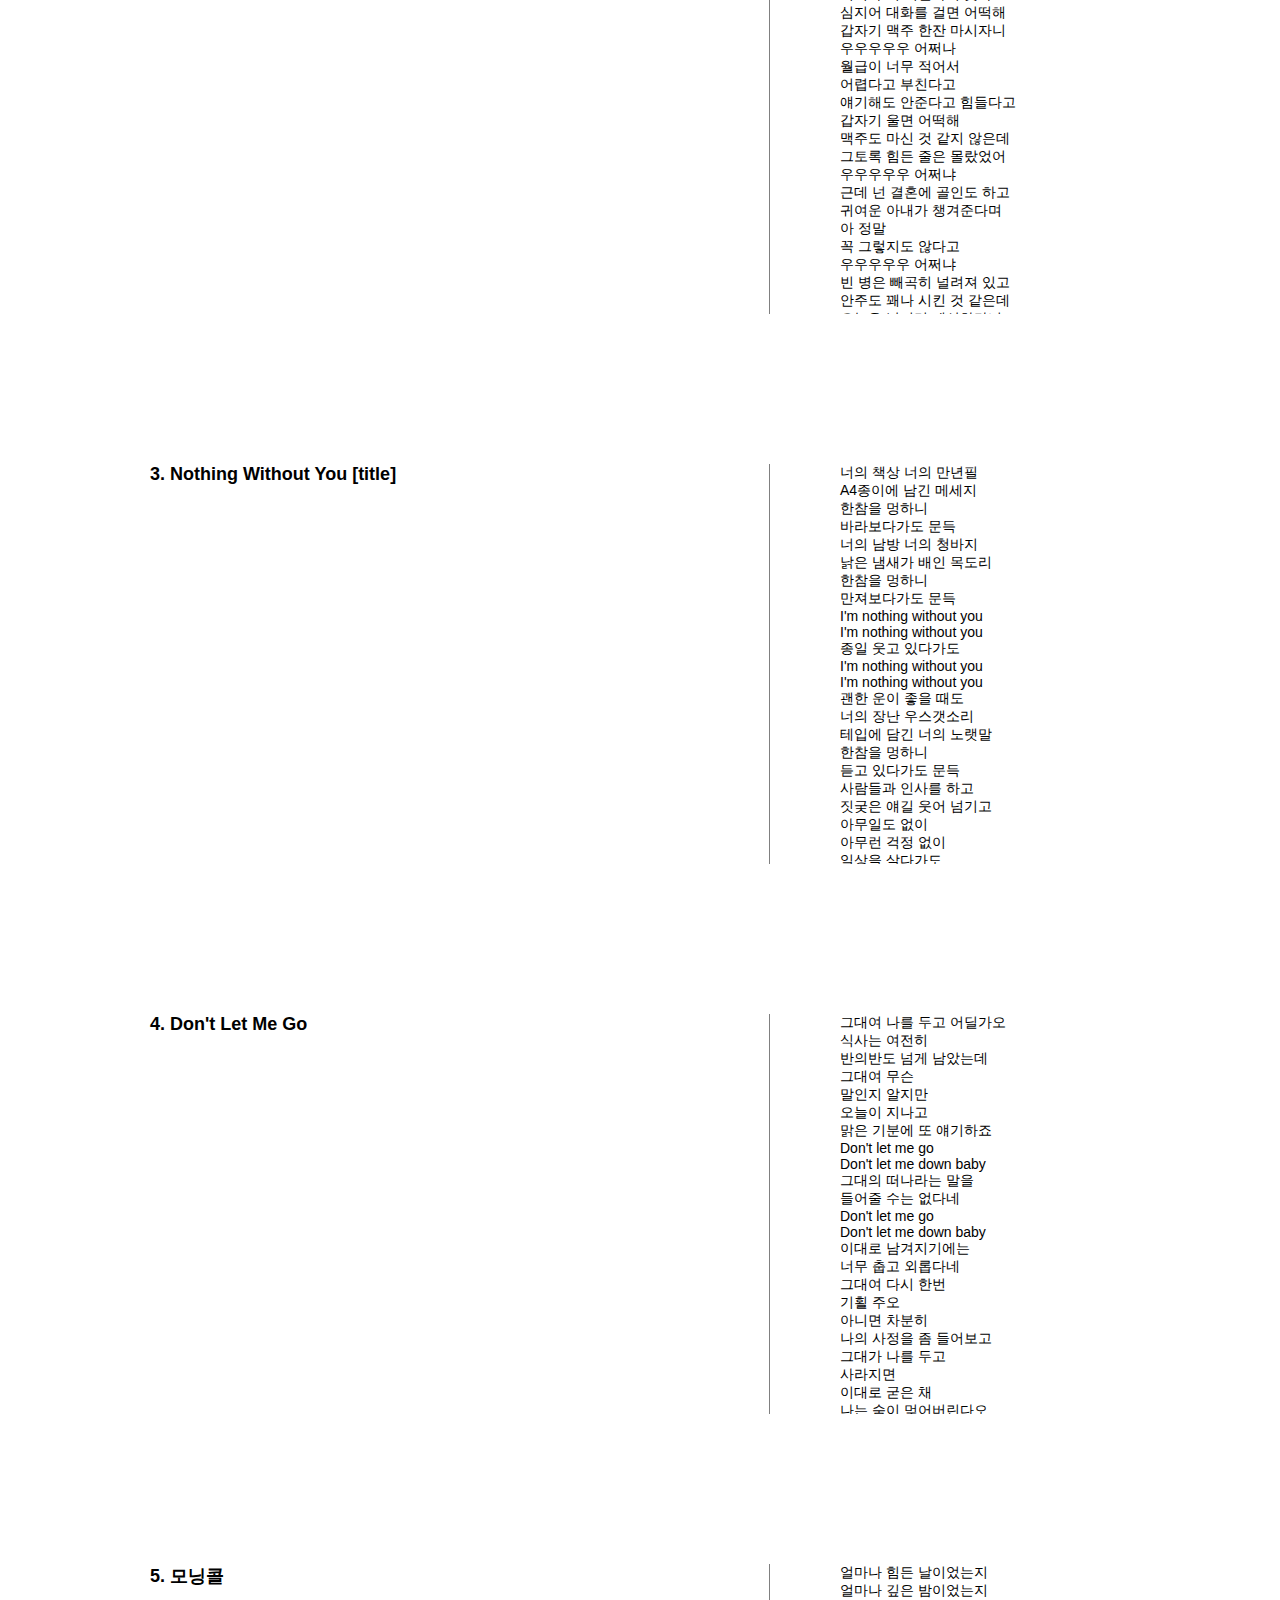
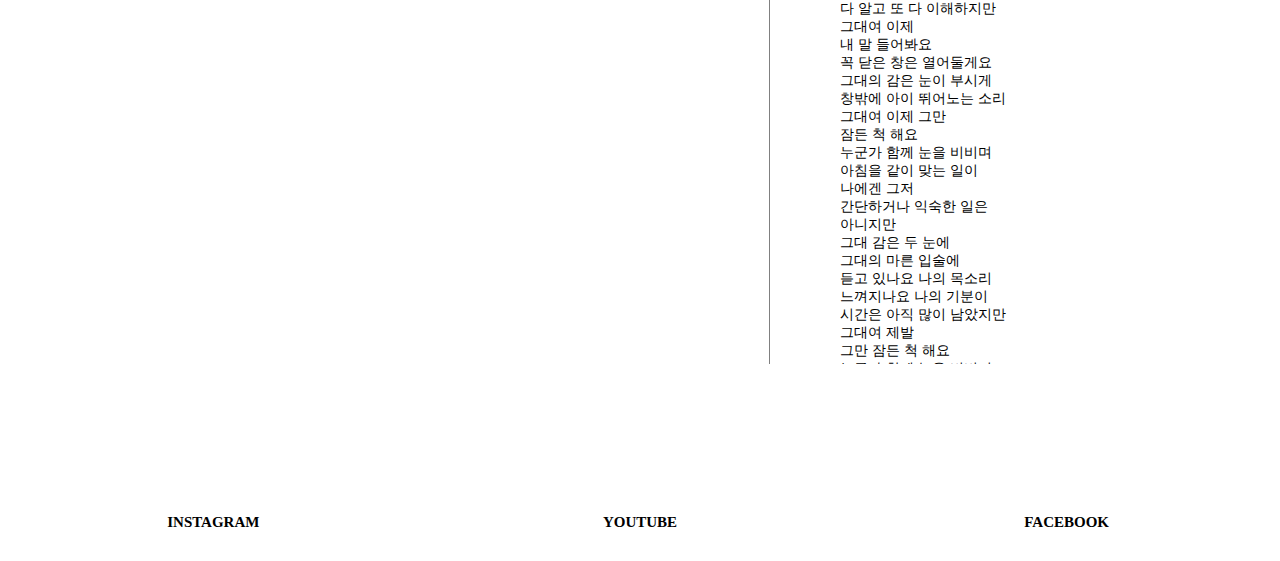
<file: 2_EP.html>
<!doctype html>
<html>
<head>
  <title>10cm</title>
  <meta charset="utf-8">
  <link rel="stylesheet" href="style.css">
</head>
<body>
  <h1><a href="index.html" id="title">10cm</a></h1>
  <ul>
    <li><a href="1_EP.html" class="menu">10cm The First EP</a></li>
    <li><a href="1_0.html" class="menu">1.0</a></li>
    <li><a href="2_0.html" class="menu">2.0</a></li>
    <li><a href="2_EP.html" class="menu">The 2nd EP</a></li>
    <li><a href="3_0.html" class="menu">3.0</a></li>
    <li><a href="3_1.html" class="menu">3.1</a></li>
    <li><a href="3_2.html" class="menu">3.2</a></li>
    <li><a href="3_3.html" class="menu">3.3</a></li>
    <li><a href="4_0.html" class="menu">4.0</a></li>
    <li><a href="4_1.html" class="menu">4.1</a></li>
    <li><a href="etc.html" class="menu">etc</a></li>
  </ul>
  <p style="text-align:center; margin-bottom:50px;"><img id="album" src="2_EP.jpg"></p>
  <div style="text-align:center;">
    <span class="detail_title">앨범명&nbsp</span>
    <span class="detail_content">The 2nd EP</span>
  </div>
  <div style="text-align:center; margin-bottom:150px;">
    <span class="detail_title">발매일&nbsp</span>
    <span class="detail_content">2013.02.04</span>
  </div>
  <div class="left">
    <div class="song_title">1. 오예 [title] </div><br>
    <iframe width="560" height="315" src="https://www.youtube.com/embed/fWATR1bHx8s" frameborder="0" allow="autoplay; encrypted-media" allowfullscreen></iframe>
  </div>
  <div class="lyrics">
    너는 녹여<br>
    자꾸만 나를 녹여<br>
    나는 냉장고의 아이스크림 아냐<br>
    베이베<br>
    너는 물어<br>
    자꾸만 나를 물어<br>
    한번 더 말하지만 사탕이 아냐<br>
    베이베<br>
    우우우 우우우 우우우<br>
    잠깐만 나는<br>
    우우우 우우우 우우우<br>
    잠깐만 나는<br>
    싫다고는 안했지만 오예<br>
    너는 눌러<br>
    자꾸만 나를 눌러<br>
    나는 가스렌지 작동버튼 아냐<br>
    베이베<br>
    너는 누워<br>
    자꾸 내 위에 누워<br>
    한번 더 말하지만 쇼파가 아냐<br>
    베이베<br>
    우우우 우우우 우우우<br>
    잠깐만 나는<br>
    우우우 우우우 우우우<br>
    잠깐만 나는<br>
    싫다고는 안했지만 오예<br>
    사실 나는 처음이라 오예<br>
    날 매너있게 다뤄줘야돼 오예<br>
    누가 날 누가 날<br>
    누가 날 만져 베이비<br>
    누가 날 누가 날<br>
    누가 날 만져 베이비<br>
    누가 날 누가 날<br>
    누가 날 만져 베이비<br>
    누가 날 만져 베이비<br>
    누가 날 만져 베이비<br>
    누가 날 만져 베이비<br>
    아래로 아래로 오예<br>
    아래로 아래로<br>
    Oh baby baby baby yeah<br>
    싫다고는 안했지만 오예<br>
    사실 나는 처음이라 오예<br>
    날 매너있게 다뤄줘야돼 오예<br>
    오예 오예<br>
  </div>
  <div style="clear:both";></div>
  <div class="left">
    <div class="song_title">2. 근데 나 졸려</div><br>
    <iframe width="560" height="315" src="https://www.youtube.com/embed/5QnD4vWdvX8" frameborder="0" allow="autoplay; encrypted-media" allowfullscreen></iframe>
  </div>
  <div class="lyrics">
    이 늦은 시간에 안자고 뭐해<br>
    여전히 접속 중이면 어떡해<br>
    지금쯤 잠들어도 세시간쯤<br>
    우우우우우 어쩌냐<br>
    어쩌다 이 시간까지 못자고<br>
    심지어 대화를 걸면 어떡해<br>
    갑자기 맥주 한잔 마시자니<br>
    우우우우우 어쩌나<br>
    월급이 너무 적어서<br>
    어렵다고 부친다고<br>
    얘기해도 안준다고 힘들다고<br>
    갑자기 울면 어떡해<br>
    맥주도 마신 것 같지 않은데<br>
    그토록 힘든 줄은 몰랐었어<br>
    우우우우우 어쩌냐<br>
    근데 넌 결혼에 골인도 하고<br>
    귀여운 아내가 챙겨준다며<br>
    아 정말<br>
    꼭 그렇지도 않다고<br>
    우우우우우 어쩌냐<br>
    빈 병은 빼곡히 널려져 있고<br>
    안주도 꽤나 시킨 것 같은데<br>
    오늘은 날더러 계산하라니<br>
    우우우우우 어쩌나<br>
    용돈이 너무 적어서 <br>
    어렵다고 치인다고<br>
    얘기해도 안준다고 힘들다고<br>
    갑자기 울면 어떡해<br>
    어차피 남들도 다 같을텐데<br>
    그토록 힘든 줄은 몰랐었어<br>
    우우우우우 어쩌냐<br>
  </div>
  <div style="clear:both;"></div>
  <div class="left">
    <div class="song_title">3. Nothing Without You [title]</div><br>
    <iframe width="560" height="315" src="https://www.youtube.com/embed/qd_JPUP3jP0" frameborder="0" allow="autoplay; encrypted-media" allowfullscreen></iframe>
  </div>
  <div class="lyrics">
    너의 책상 너의 만년필<br>
    A4종이에 남긴 메세지<br>
    한참을 멍하니 <br>
    바라보다가도 문득<br>
    너의 남방 너의 청바지<br>
    낡은 냄새가 배인 목도리<br>
    한참을 멍하니 <br>
    만져보다가도 문득<br>
    I'm nothing without you <br>
    I'm nothing without you<br>
    종일 웃고 있다가도<br>
    I'm nothing without you<br>
    I'm nothing without you<br>
    괜한 운이 좋을 때도<br>
    너의 장난 우스갯소리<br>
    테입에 담긴 너의 노랫말<br>
    한참을 멍하니 <br>
    듣고 있다가도 문득<br>
    사람들과 인사를 하고<br>
    짓궂은 얘길 웃어 넘기고<br>
    아무일도 없이<br>
    아무런 걱정 없이 <br>
    일상을 살다가도<br>
    I'm nothing without you <br>
    I'm nothing without you<br>
    종일 웃고 있다가도<br>
    I'm nothing without you<br>
    I'm nothing without you<br>
    괜한 운이 좋을 때도<br>
    want you to know that<br>
    want you to know that<br>
    want you to know that<br>
    want you to know that<br>
    want you to know that<br>
    want you to know that<br>
  </div>
  <div style="clear:both;"></div>
  <div class="left">
    <div class="song_title">4. Don't Let Me Go</div><br>
    <iframe width="560" height="315" src="https://www.youtube.com/embed/iUviisV_Qj0" frameborder="0" allow="autoplay; encrypted-media" allowfullscreen></iframe>
  </div>
  <div class="lyrics">
    그대여 나를 두고 어딜가오<br>
    식사는 여전히<br>
    반의반도 넘게 남았는데<br>
    그대여 무슨<br>
    말인지 알지만<br>
    오늘이 지나고<br>
    맑은 기분에 또 얘기하죠<br>
    Don't let me go<br>
    Don't let me down baby<br>
    그대의 떠나라는 말을<br>
    들어줄 수는 없다네<br>
    Don't let me go<br>
    Don't let me down baby<br>
    이대로 남겨지기에는<br>
    너무 춥고 외롭다네<br>
    그대여 다시 한번<br>
    기횔 주오<br>
    아니면 차분히<br>
    나의 사정을 좀 들어보고<br>
    그대가 나를 두고<br>
    사라지면<br>
    이대로 굳은 채<br>
    나는 숨이 멎어버린다오<br>
    Don't let me go<br>
    Don't let me down baby<br>
    그대의 떠나라는 말을<br>
    들어줄 수는 없다네<br>
    Don't let me go<br>
    Don't let me down baby <br>
    이대로 돌아가는 길은<br>
    너무 멀고 험하다네<br>
    Don't let me go<br>
    Don't let me down baby<br>
    그대의 떠나라는 말을<br>
    들어줄 수는 없다네<br>
    Don't let me go<br>
    Don't let me down baby<br>
    이대로 남겨지기에는<br>
    너무 춥고 외롭다네<br>
    Don't let me go<br>
    Don't let me down<br>
    Don't let me go<br>
    Don't let me down<br>
  </div>
  <div style="clear:both;"></div>
  <div class="left">
    <div class="song_title">5. 모닝콜</div><br>
    <iframe width="560" height="315" src="https://www.youtube.com/embed/SO8SKAYSxe0" frameborder="0" allow="autoplay; encrypted-media" allowfullscreen></iframe>
  </div>
  <div class="lyrics">
    얼마나 힘든 날이었는지<br>
    얼마나 깊은 밤이었는지<br>
    다 알고 또 다 이해하지만<br>
    그대여 이제<br>
    내 말 들어봐요<br>
    꼭 닫은 창은 열어둘게요<br>
    그대의 감은 눈이 부시게<br>
    창밖에 아이 뛰어노는 소리<br>
    그대여 이제 그만<br>
    잠든 척 해요<br>
    누군가 함께 눈을 비비며<br>
    아침을 같이 맞는 일이<br>
    나에겐 그저<br>
    간단하거나 익숙한 일은<br>
    아니지만<br>
    그대 감은 두 눈에<br>
    그대의 마른 입술에<br>
    듣고 있나요 나의 목소리<br>
    느껴지나요 나의 기분이<br>
    시간은 아직 많이 남았지만<br>
    그대여 제발<br>
    그만 잠든 척 해요<br>
    누군가 함께 눈을 비비며<br>
    아침을 같이 먹는 일이<br>
    나에겐 그저<br>
    간단하거나 익숙한 일은<br>
    아니지만<br>
    그대 감은 두 눈에<br>
    그대의 마른 입술에<br>
    지난 밤에 갇힌 그대여<br>
    이제 그만 나와 눈을 떠요<br>
    그대 감은 두 눈에<br>
    그대의 마른 입술에<br>
    굿모닝 굿모닝<br>
    그대의 아침<br>
    굿모닝 굿모닝 월요일<br>
  </div>
  <div style="clear:both;"></div>
  <div id="foot">
    <div class="footer"><a href="https://www.instagram.com/hi990103/?hl=ko" target="_blank" class="footer">INSTAGRAM</a></div>
    <div class="footer"><a href="https://www.youtube.com/channel/UCRmShE13u8THvf_ptRVktRg" target="_blank" class="footer">YOUTUBE</a></div>
    <div class="footer"><a href="https://www.facebook.com/tencentimeter/" target="_blank" class="footer">FACEBOOK</a></div>
  </div>
</body>
</html>
</file>
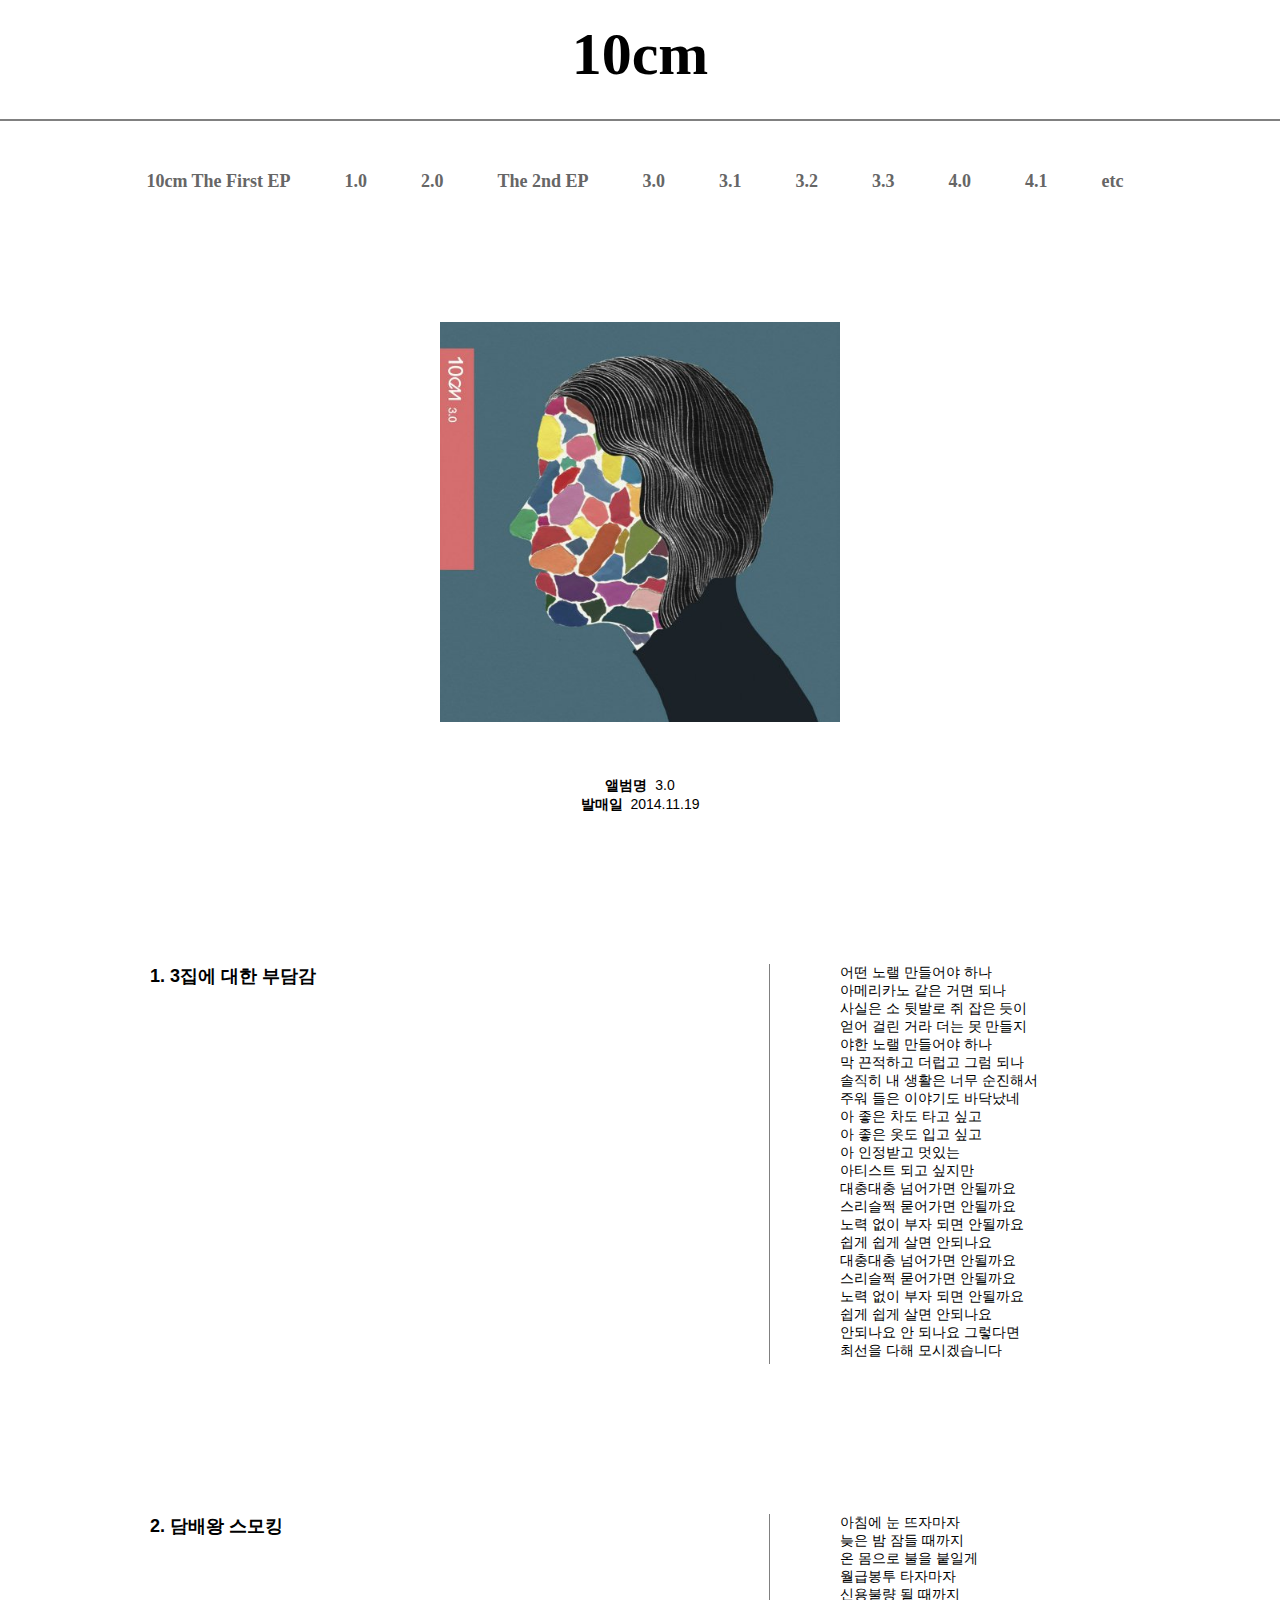
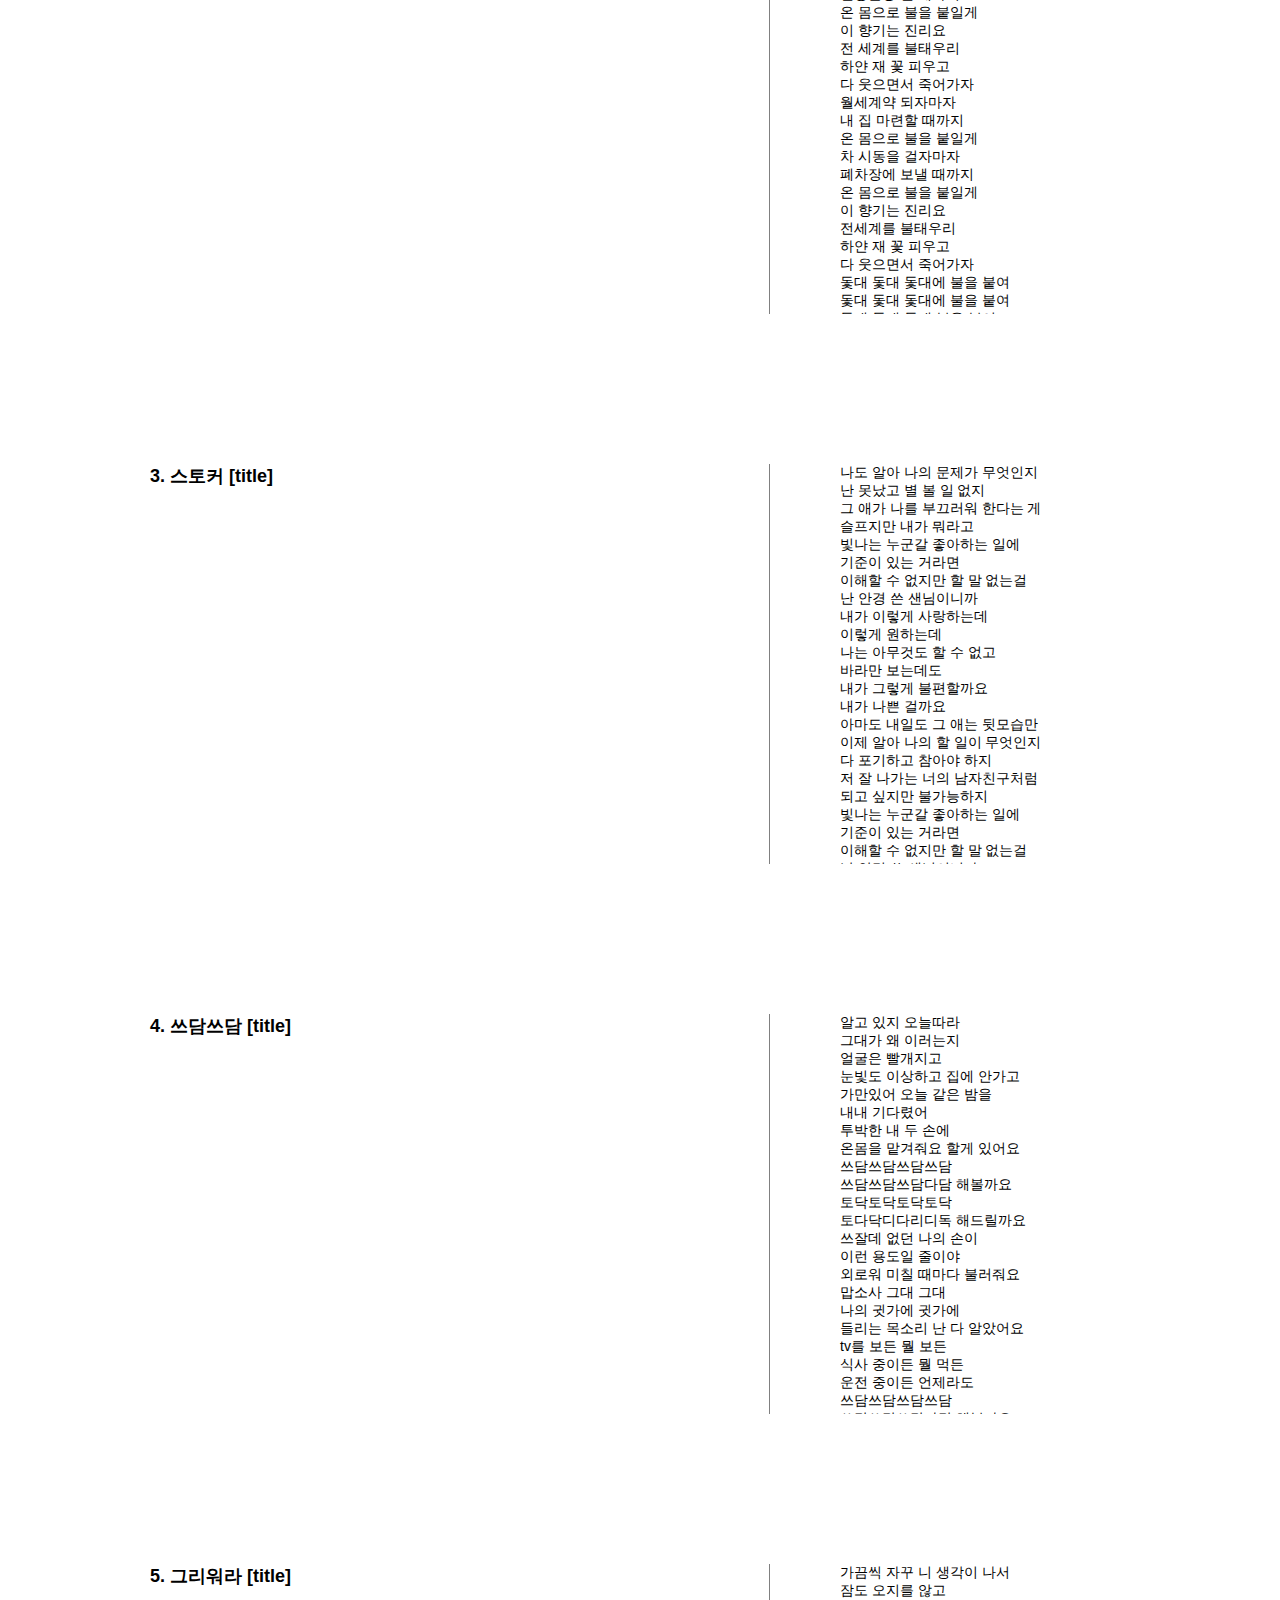
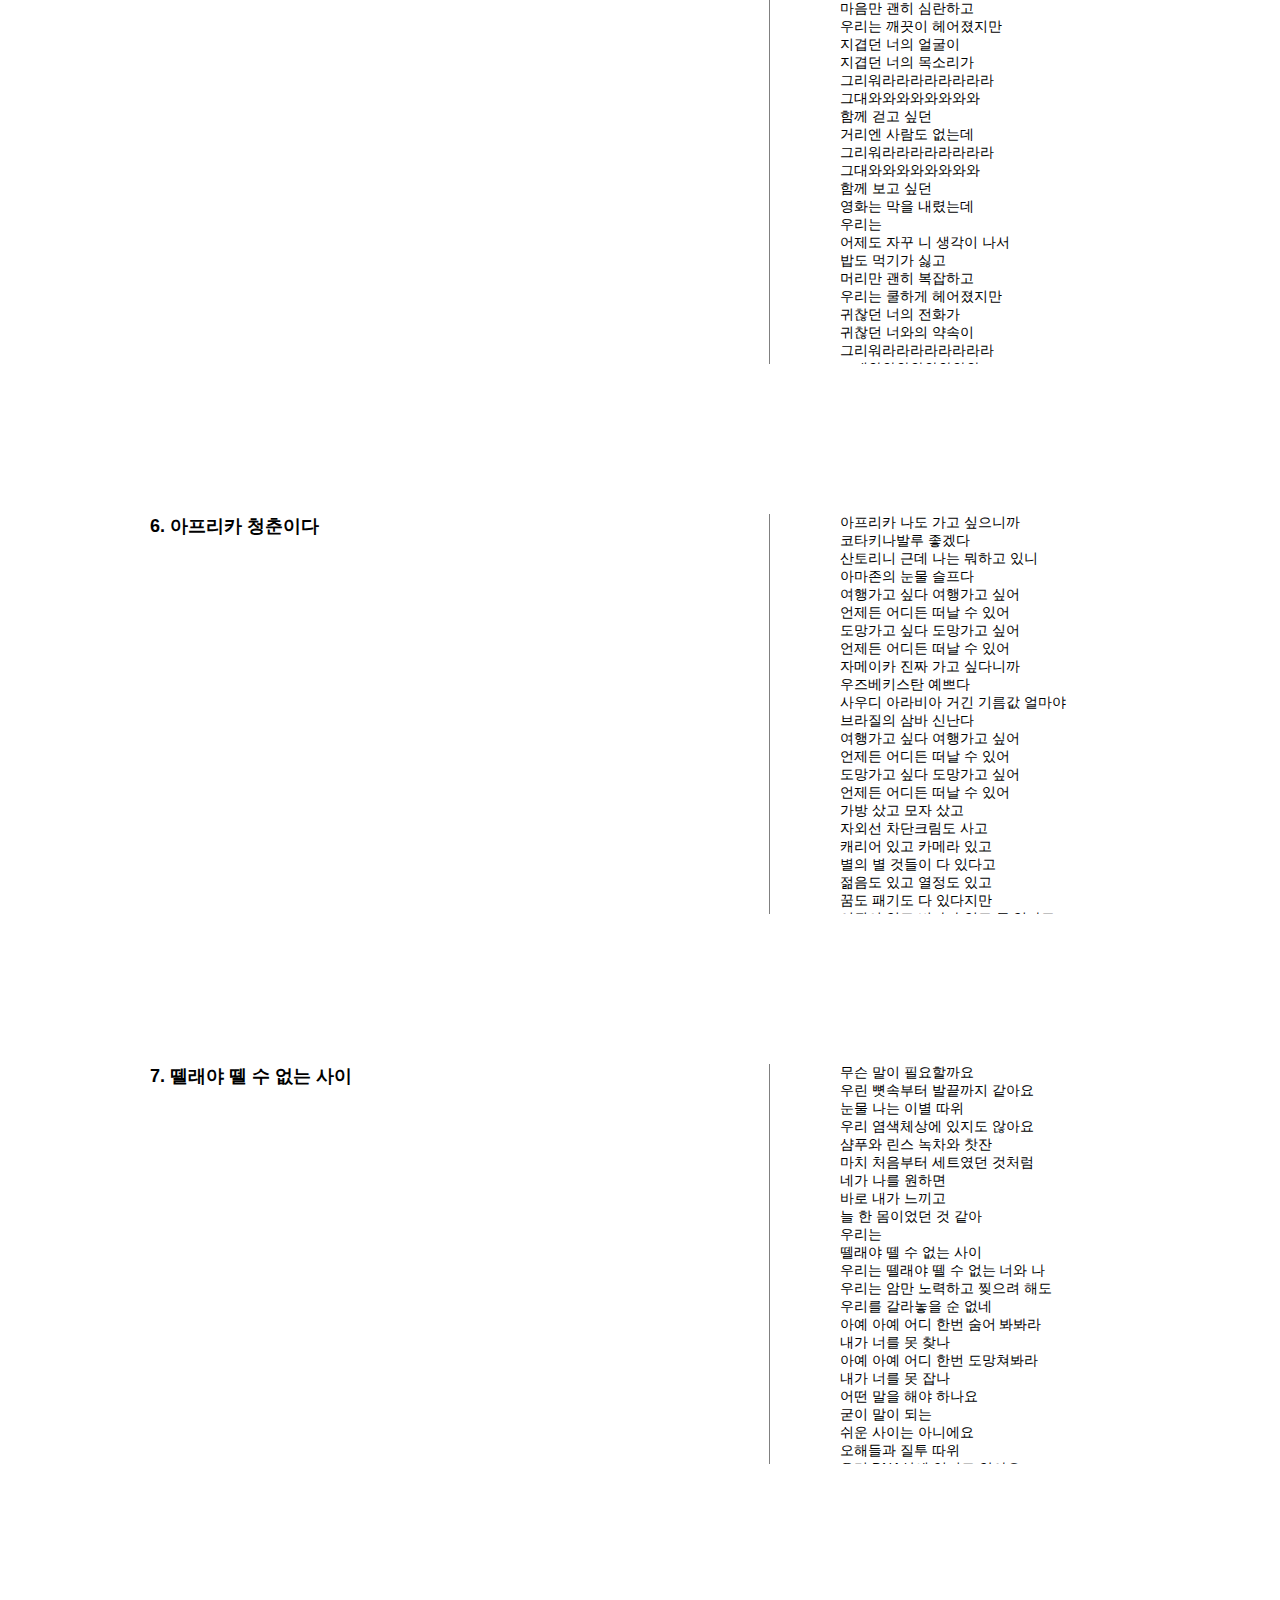
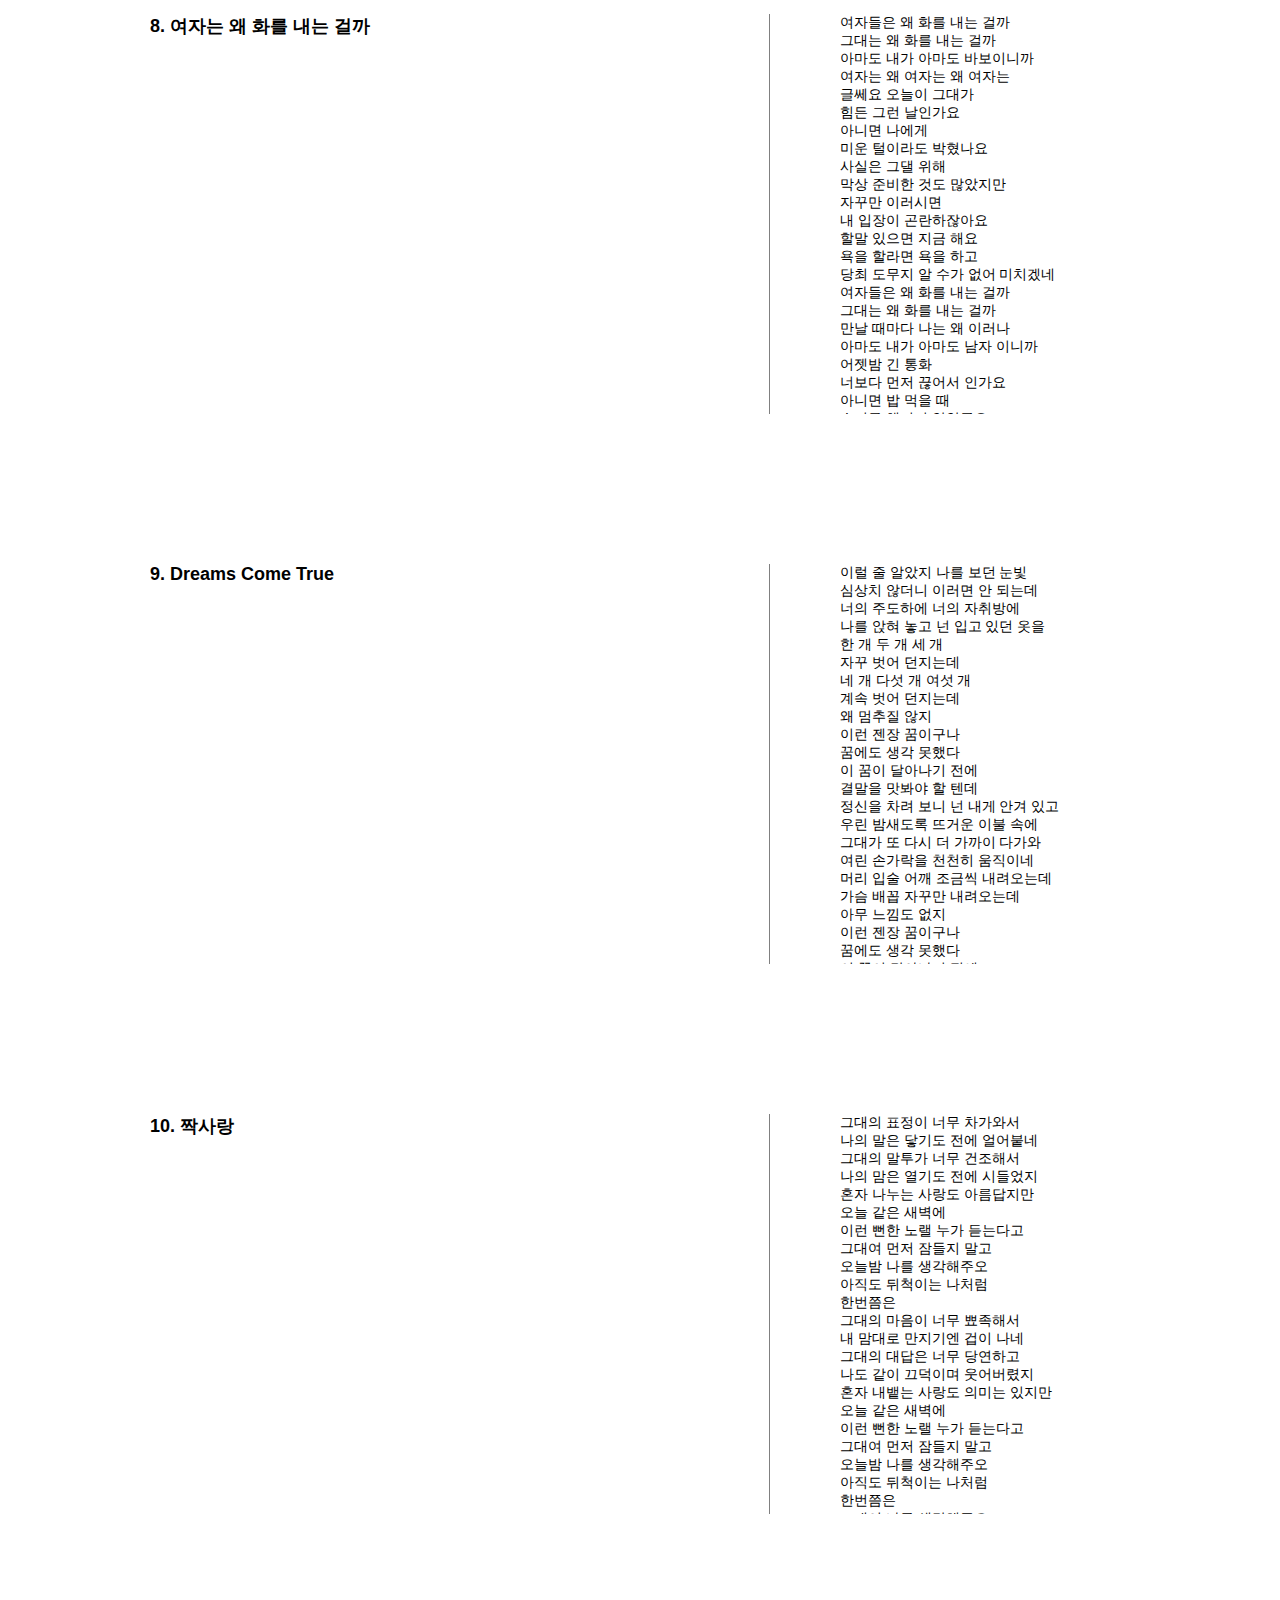
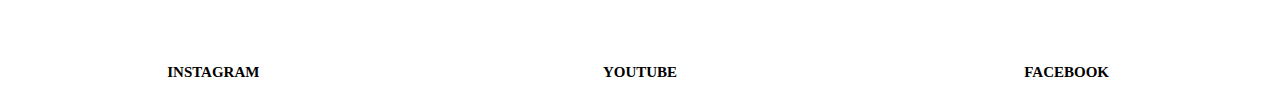
<file: 3_0.html>
<!doctype html>
<html>
<head>
  <title>10cm</title>
  <meta charset="utf-8">
  <link rel="stylesheet" href="style.css">
</head>
<body>
  <h1><a href="index.html" id="title">10cm</a></h1>
  <ul>
    <li><a href="1_EP.html" class="menu">10cm The First EP</a></li>
    <li><a href="1_0.html" class="menu">1.0</a></li>
    <li><a href="2_0.html" class="menu">2.0</a></li>
    <li><a href="2_EP.html" class="menu">The 2nd EP</a></li>
    <li><a href="3_0.html" class="menu">3.0</a></li>
    <li><a href="3_1.html" class="menu">3.1</a></li>
    <li><a href="3_2.html" class="menu">3.2</a></li>
    <li><a href="3_3.html" class="menu">3.3</a></li>
    <li><a href="4_0.html" class="menu">4.0</a></li>
    <li><a href="4_1.html" class="menu">4.1</a></li>
    <li><a href="etc.html" class="menu">etc</a></li>
  </ul>
  <p style="text-align:center; margin-bottom:50px;"><img id="album" src="3.0.jpg"></p>
  <div style="text-align:center;">
    <span class="detail_title">앨범명&nbsp</span>
    <span class="detail_content">3.0</span>
  </div>
  <div style="text-align:center; margin-bottom:150px;">
    <span class="detail_title">발매일&nbsp</span>
    <span class="detail_content">2014.11.19</span>
  </div>
  <div class="left">
    <div class="song_title">1. 3집에 대한 부담감</div><br>
    <iframe width="560" height="315" src="https://www.youtube.com/embed/WFQ2_FJVwD4" frameborder="0" allow="autoplay; encrypted-media" allowfullscreen></iframe>
  </div>
  <div class="lyrics">
    어떤 노랠 만들어야 하나<br>
    아메리카노 같은 거면 되나<br>
    사실은 소 뒷발로 쥐 잡은 듯이<br>
    얻어 걸린 거라 더는 못 만들지<br>
    야한 노랠 만들어야 하나<br>
    막 끈적하고 더럽고 그럼 되나<br>
    솔직히 내 생활은 너무 순진해서<br>
    주워 들은 이야기도 바닥났네<br>
    아 좋은 차도 타고 싶고<br>
    아 좋은 옷도 입고 싶고<br>
    아 인정받고 멋있는<br>
    아티스트 되고 싶지만<br>
    대충대충 넘어가면 안될까요<br>
    스리슬쩍 묻어가면 안될까요<br>
    노력 없이 부자 되면 안될까요<br>
    쉽게 쉽게 살면 안되나요<br>
    대충대충 넘어가면 안될까요<br>
    스리슬쩍 묻어가면 안될까요<br>
    노력 없이 부자 되면 안될까요<br>
    쉽게 쉽게 살면 안되나요<br>
    안되나요 안 되나요 그렇다면<br>
    최선을 다해 모시겠습니다<br>
  </div>
  <div style="clear:both";></div>
  <div class="left">
    <div class="song_title">2. 담배왕 스모킹</div><br>
    <iframe width="560" height="315" src="https://www.youtube.com/embed/5n8mWEhcmpA" frameborder="0" allow="autoplay; encrypted-media" allowfullscreen></iframe>
  </div>
  <div class="lyrics">
    아침에 눈 뜨자마자<br>
    늦은 밤 잠들 때까지<br>
    온 몸으로 불을 붙일게<br>
    월급봉투 타자마자<br>
    신용불량 될 때까지<br>
    온 몸으로 불을 붙일게<br>
    이 향기는 진리요<br>
    전 세계를 불태우리<br>
    하얀 재 꽃 피우고<br>
    다 웃으면서 죽어가자<br>
    월세계약 되자마자<br>
    내 집 마련할 때까지<br>
    온 몸으로 불을 붙일게<br>
    차 시동을 걸자마자<br>
    폐차장에 보낼 때까지<br>
    온 몸으로 불을 붙일게<br>
    이 향기는 진리요<br>
    전세계를 불태우리<br>
    하얀 재 꽃 피우고<br>
    다 웃으면서 죽어가자<br>
    돛대 돛대 돛대에 불을 붙여<br>
    돛대 돛대 돛대에 불을 붙여<br>
    돛대 돛대 돛대 불을 붙여<br>
    돛대 돛대<br>
    아침에 눈 뜨자마자<br>
    늦은 밤 잠들 때까지<br>
    온 몸으로 불을 붙일게<br>
    황혼에서 새벽까지<br>
    시작부터 멸망까지<br>
    온 몸으로 불을 붙일게<br>
    온 몸으로 불을 붙일게<br>
    온 몸으로 불을 붙일게<br>
    온 몸으로 불을<br>
    I love KT and G<br>
  </div>
  <div style="clear:both;"></div>
  <div class="left">
    <div class="song_title">3. 스토커 [title]</div><br>
    <iframe width="560" height="315" src="https://www.youtube.com/embed/Iu-NVopNDKU" frameborder="0" allow="autoplay; encrypted-media" allowfullscreen></iframe>
  </div>
  <div class="lyrics">
    나도 알아 나의 문제가 무엇인지<br>
    난 못났고 별 볼 일 없지<br>
    그 애가 나를 부끄러워 한다는 게<br>
    슬프지만 내가 뭐라고<br>
    빛나는 누군갈 좋아하는 일에<br>
    기준이 있는 거라면<br>
    이해할 수 없지만 할 말 없는걸<br>
    난 안경 쓴 샌님이니까<br>
    내가 이렇게 사랑하는데<br>
    이렇게 원하는데<br>
    나는 아무것도 할 수 없고<br>
    바라만 보는데도<br>
    내가 그렇게 불편할까요<br>
    내가 나쁜 걸까요<br>
    아마도 내일도 그 애는 뒷모습만<br>
    이제 알아 나의 할 일이 무엇인지<br>
    다 포기하고 참아야 하지<br>
    저 잘 나가는 너의 남자친구처럼<br>
    되고 싶지만 불가능하지<br>
    빛나는 누군갈 좋아하는 일에<br>
    기준이 있는 거라면<br>
    이해할 수 없지만 할 말 없는걸<br>
    난 안경 쓴 샌님이니까<br>
    내가 이렇게 사랑하는데<br>
    이렇게 원하는데<br>
    나는 아무것도 할 수 없고<br>
    바라만 보는데도<br>
    내가 그렇게 불편할까요<br>
    내가 나쁜 걸까요<br>
    아마도 내일도 그 애는<br>
    나는 왜 이런 사람 이런 모습이고<br>
    이런 사랑을 하고<br>
    나는 아무것도 될 수 없고<br>
    바라만 보는데도<br>
    내가 그렇게 불편하니까<br>
    내가 나쁜 거니까<br>
    아마도 내일도 그 애는<br>
    나도 알아 나의 문제가 무엇인지<br>
  </div>
  <div style="clear:both;"></div>
  <div class="left">
    <div class="song_title">4. 쓰담쓰담 [title]</div><br>
    <iframe width="560" height="315" src="https://www.youtube.com/embed/adAQI6B-DMY" frameborder="0" allow="autoplay; encrypted-media" allowfullscreen></iframe>
  </div>
  <div class="lyrics">
    알고 있지 오늘따라<br>
    그대가 왜 이러는지<br>
    얼굴은 빨개지고<br>
    눈빛도 이상하고 집에 안가고<br>
    가만있어 오늘 같은 밤을<br>
    내내 기다렸어<br>
    투박한 내 두 손에<br>
    온몸을 맡겨줘요 할게 있어요<br>
    쓰담쓰담쓰담쓰담<br>
    쓰담쓰담쓰담다담 해볼까요<br>
    토닥토닥토닥토닥<br>
    토다닥디다리디독 해드릴까요<br>
    쓰잘데 없던 나의 손이<br>
    이런 용도일 줄이야<br>
    외로워 미칠 때마다 불러줘요<br>
    맙소사 그대 그대<br>
    나의 귓가에 귓가에<br>
    들리는 목소리 난 다 알았어요<br>
    tv를 보든 뭘 보든<br>
    식사 중이든 뭘 먹든<br>
    운전 중이든 언제라도<br>
    쓰담쓰담쓰담쓰담<br>
    쓰담쓰담쓰담다담 해볼까요<br>
    토닥토닥토닥토닥<br>
    토다닥디다리디독 해드릴까요<br>
    쓰잘 데 없던 나의 손이<br>
    이런 용도일 줄이야<br>
    외로워 미칠 때마다 불러줘요<br>
    쓰담쓰담쓰담쓰담<br>
    쓰담쓰담쓰담다담 해볼까요<br>
    토닥토닥토닥토닥<br>
    토다닥디다리디독 해드릴까요<br>
    오갈 데 없던 나에게도<br>
    이런 날이 올 줄이야<br>
    외로워 미칠 때마다<br>
    밤이 외로워 미칠 때마다<br>
    그대 두 볼이 빨개질 때마다<br>
    불러줘요<br>
  </div>
  <div style="clear:both;"></div>
  <div class="left">
    <div class="song_title">5. 그리워라 [title]</div><br>
    <iframe width="560" height="315" src="https://www.youtube.com/embed/U-mjol5Pc08" frameborder="0" allow="autoplay; encrypted-media" allowfullscreen></iframe>
  </div>
  <div class="lyrics">
    가끔씩 자꾸 니 생각이 나서<br>
    잠도 오지를 않고<br>
    마음만 괜히 심란하고<br>
    우리는 깨끗이 헤어졌지만<br>
    지겹던 너의 얼굴이<br>
    지겹던 너의 목소리가<br>
    그리워라라라라라라라라<br>
    그대와와와와와와와와<br>
    함께 걷고 싶던<br>
    거리엔 사람도 없는데<br>
    그리워라라라라라라라라<br>
    그대와와와와와와와와<br>
    함께 보고 싶던<br>
    영화는 막을 내렸는데<br>
    우리는<br>
    어제도 자꾸 니 생각이 나서<br>
    밥도 먹기가 싫고<br>
    머리만 괜히 복잡하고<br>
    우리는 쿨하게 헤어졌지만<br>
    귀찮던 너의 전화가<br>
    귀찮던 너와의 약속이<br>
    그리워라라라라라라라라<br>
    그대와와와와와와와와<br>
    함께 가고 싶던<br>
    식당엔 손님이 없는데<br>
    그리워라라라라라라라라<br>
    그대와와와와와와와와<br>
    함께 놀고 싶던<br>
    공원은 문을 닫았는데<br>
    우리는 깨끗이 헤어졌지만<br>
    다시는 마주칠 일도 없겠지만<br>
    이대로 시간이 흐르는 대로<br>
    우연히 다시 만나길 기약하네<br>
  </div>
  <div style="clear:both;"></div>
  <div class="left">
    <div class="song_title">6. 아프리카 청춘이다</div><br>
    <iframe width="560" height="315" src="https://www.youtube.com/embed/OG-MP31YOx0" frameborder="0" allow="autoplay; encrypted-media" allowfullscreen></iframe>
  </div>
  <div class="lyrics">
    아프리카 나도 가고 싶으니까<br>
    코타키나발루 좋겠다<br>
    산토리니 근데 나는 뭐하고 있니<br>
    아마존의 눈물 슬프다<br>
    여행가고 싶다 여행가고 싶어<br>
    언제든 어디든 떠날 수 있어<br>
    도망가고 싶다 도망가고 싶어<br>
    언제든 어디든 떠날 수 있어<br>
    자메이카 진짜 가고 싶다니까<br>
    우즈베키스탄 예쁘다<br>
    사우디 아라비아 거긴 기름값 얼마야<br>
    브라질의 삼바 신난다<br>
    여행가고 싶다 여행가고 싶어<br>
    언제든 어디든 떠날 수 있어<br>
    도망가고 싶다 도망가고 싶어<br>
    언제든 어디든 떠날 수 있어<br>
    가방 샀고 모자 샀고<br>
    자외선 차단크림도 사고<br>
    캐리어 있고 카메라 있고<br>
    별의 별 것들이 다 있다고<br>
    젊음도 있고 열정도 있고<br>
    꿈도 패기도 다 있다지만<br>
    여권이 없고 비자가 없고 돈 없다고<br>
    두 다리 두 팔이 멀쩡하면 뭐하나<br>
    청춘이 뜨거워 타오르면 뭐하나<br>
    국제선 비행기 한번 타보지도 못하고<br>
    눈물이 흐르네<br>
    아프리카 나도 가고 싶다니까<br>
    알래스카 연어 맛 좋다<br>
    산토리니 근데 나는 뭐하고 있니<br>
    사하라의 폭풍 뜨겁다<br>
    아프리카 나도 가고 싶다니까<br>
    진짜 가고 싶다니까<br>
    나도 보내 달라니까<br>
  </div>
  <div style="clear:both";></div>
  <div class="left">
    <div class="song_title">7. 뗄래야 뗄 수 없는 사이</div><br>
    <iframe width="560" height="315" src="https://www.youtube.com/embed/R8LAzp838BU" frameborder="0" allow="autoplay; encrypted-media" allowfullscreen></iframe>
  </div>
  <div class="lyrics">
    무슨 말이 필요할까요<br>
    우린 뼛속부터 발끝까지 같아요<br>
    눈물 나는 이별 따위<br>
    우리 염색체상에 있지도 않아요<br>
    샴푸와 린스 녹차와 찻잔<br>
    마치 처음부터 세트였던 것처럼<br>
    네가 나를 원하면<br>
    바로 내가 느끼고<br>
    늘 한 몸이었던 것 같아<br>
    우리는<br>
    뗄래야 뗄 수 없는 사이<br>
    우리는 뗄래야 뗄 수 없는 너와 나<br>
    우리는 암만 노력하고 찢으려 해도<br>
    우리를 갈라놓을 순 없네<br>
    아예 아예 어디 한번 숨어 봐봐라<br>
    내가 너를 못 찾나<br>
    아예 아예 어디 한번 도망쳐봐라<br>
    내가 너를 못 잡나<br>
    어떤 말을 해야 하나요<br>
    굳이 말이 되는<br>
    쉬운 사이는 아니에요<br>
    오해들과 질투 따위<br>
    우리 DNA상에 있지도 않아요<br>
    라면과 김치 맥주와 치킨<br>
    마치 처음부터 세트였던 것처럼<br>
    네가 나를 부르면 이미 나는 와있고<br>
    늘 한 몸이었던 것 같아 우리는<br>
    뗄래야 뗄 수 없는 사이<br>
    우리는 뗄래야 뗄 수 없는 너와 나<br>
    우리는 암만 노력하고 찢으려 해도<br>
    우리를 갈라놓을 순 없네<br>
    아예 아예 어디 한번 숨어 봐봐라<br>
    내가 너를 못 찾나<br>
    아예 아예 어디 한번 도망쳐봐라<br>
    내가 너를 못 잡나<br>
    어디 한번 숨어 봐봐라<br>
    어디 한번 숨어 봐봐라<br>
    어디 한번 도망쳐 봐라<br>
    어디 한번 도망쳐 봐라<br>
    어디 한번 지구 끝까지<br>
    어디 한번 지구 끝까지<br>
    어디 한번 달나라까지<br>
    어디 한번 숨어 봐봐라<br>
    내가 너를 못 찾나<br>
    어디 한번 도망쳐 봐라<br>
    내가 너를 못 잡나<br>
    어디 한번 숨어 봐봐라<br>
    내가 너를 못 찾나<br>
    어디 한번 도망쳐 봐라<br>
    내가 너를 못 잡나<br>
  </div>
  <div style="clear:both";></div>
  <div class="left">
    <div class="song_title">8. 여자는 왜 화를 내는 걸까</div><br>
    <iframe width="560" height="315" src="https://www.youtube.com/embed/8y1Mj1CWBjc" frameborder="0" allow="autoplay; encrypted-media" allowfullscreen></iframe>
  </div>
  <div class="lyrics">
    여자들은 왜 화를 내는 걸까<br>
    그대는 왜 화를 내는 걸까<br>
    아마도 내가 아마도 바보이니까<br>
    여자는 왜 여자는 왜 여자는<br>
    글쎄요 오늘이 그대가<br>
    힘든 그런 날인가요<br>
    아니면 나에게<br>
    미운 털이라도 박혔나요<br>
    사실은 그댈 위해<br>
    막상 준비한 것도 많았지만<br>
    자꾸만 이러시면<br>
    내 입장이 곤란하잖아요<br>
    할말 있으면 지금 해요<br>
    욕을 할라면 욕을 하고<br>
    당최 도무지 알 수가 없어 미치겠네<br>
    여자들은 왜 화를 내는 걸까<br>
    그대는 왜 화를 내는 걸까<br>
    만날 때마다 나는 왜 이러나<br>
    아마도 내가 아마도 남자 이니까<br>
    어젯밤 긴 통화<br>
    너보다 먼저 끊어서 인가요<br>
    아니면 밥 먹을 때<br>
    수저를 챙기지 않았군요<br>
    아니면 그댈 보는 눈빛에<br>
    초점이 흔들렸나요<br>
    자꾸만 이러시면<br>
    날더러 뭘 어떡하라구요<br>
    할말 있으면 그냥 해요<br>
    한 대 칠려면 한대 치고<br>
    당최 도무지 알 수가 없어 미치겠네<br>
    여자들은 왜 화를 내는 걸까<br>
    그대는 왜 화를 내는 걸까<br>
    만날 때마다 나는 왜 이러나<br>
    아마도 내가 아마도 남자 이니까<br>
    왜 오늘은 날씨조차<br>
    도와주지 않는데<br>
    왜 비는 오고<br>
    우산은 니가 가져갔는데<br>
    왜 돌아오는 길이<br>
    이리도 허무하다니<br>
    전화를 받던가 왜<br>
    집 앞에 나와 주던가 왜<br>
    오늘 우리 집 비는데<br>
    여자들은 왜 화를 내는 걸까<br>
    그대는 왜 화를 내는 걸까<br>
    만날 때마다 나는 왜 이러나<br>
    여자는 왜 여자는 왜 여자는<br>
    왜왜왜왜왜<br>
    그대는 왜 여자는 왜 여자는<br>
    왜왜왜왜<br>
    아 왜<br>
  </div>
  <div style="clear:both";></div>
  <div class="left">
    <div class="song_title">9. Dreams Come True</div><br>
    <iframe width="560" height="315" src="https://www.youtube.com/embed/oywzrcRErUI" frameborder="0" allow="autoplay; encrypted-media" allowfullscreen></iframe>
  </div>
  <div class="lyrics">
    이럴 줄 알았지 나를 보던 눈빛<br>
    심상치 않더니 이러면 안 되는데<br>
    너의 주도하에 너의 자취방에<br>
    나를 앉혀 놓고 넌 입고 있던 옷을<br>
    한 개 두 개 세 개<br>
    자꾸 벗어 던지는데<br>
    네 개 다섯 개 여섯 개<br>
    계속 벗어 던지는데<br>
    왜 멈추질 않지<br>
    이런 젠장 꿈이구나<br>
    꿈에도 생각 못했다<br>
    이 꿈이 달아나기 전에<br>
    결말을 맛봐야 할 텐데<br>
    정신을 차려 보니 넌 내게 안겨 있고<br>
    우린 밤새도록 뜨거운 이불 속에<br>
    그대가 또 다시 더 가까이 다가와<br>
    여린 손가락을 천천히 움직이네<br>
    머리 입술 어깨 조금씩 내려오는데<br>
    가슴 배꼽 자꾸만 내려오는데<br>
    아무 느낌도 없지 <br>
    이런 젠장 꿈이구나<br>
    꿈에도 생각 못했다<br>
    이 꿈이 달아나기 전에<br>
    결말을 맛봐야 할 텐데<br>
    Dreams Come True<br>
    Dreams Come True<br>
  </div>
  <div style="clear:both";></div>
  <div class="left">
    <div class="song_title">10. 짝사랑</div><br>
    <iframe width="560" height="315" src="https://www.youtube.com/embed/lI0UZO4eMaw" frameborder="0" allow="autoplay; encrypted-media" allowfullscreen></iframe>
  </div>
  <div class="lyrics">
    그대의 표정이 너무 차가와서<br>
    나의 말은 닿기도 전에 얼어붙네<br>
    그대의 말투가 너무 건조해서<br>
    나의 맘은 열기도 전에 시들었지<br>
    혼자 나누는 사랑도 아름답지만<br>
    오늘 같은 새벽에<br>
    이런 뻔한 노랠 누가 듣는다고<br>
    그대여 먼저 잠들지 말고<br>
    오늘밤 나를 생각해주오<br>
    아직도 뒤척이는 나처럼<br>
    한번쯤은<br>
    그대의 마음이 너무 뾰족해서<br>
    내 맘대로 만지기엔 겁이 나네<br>
    그대의 대답은 너무 당연하고<br>
    나도 같이 끄덕이며 웃어버렸지<br>
    혼자 내뱉는 사랑도 의미는 있지만<br>
    오늘 같은 새벽에<br>
    이런 뻔한 노랠 누가 듣는다고<br>
    그대여 먼저 잠들지 말고<br>
    오늘밤 나를 생각해주오<br>
    아직도 뒤척이는 나처럼<br>
    한번쯤은<br>
    그대여 나를 생각해주오<br>
    오늘밤 나를 걱정해주오<br>
    여전히 뒤척이는 나처럼<br>
    한번쯤은<br>
    한번쯤은<br>
  </div>
  <div style="clear:both";></div>
  <div id="foot">
    <div class="footer"><a href="https://www.instagram.com/hi990103/?hl=ko" target="_blank" class="footer">INSTAGRAM</a></div>
    <div class="footer"><a href="https://www.youtube.com/channel/UCRmShE13u8THvf_ptRVktRg" target="_blank" class="footer">YOUTUBE</a></div>
    <div class="footer"><a href="https://www.facebook.com/tencentimeter/" target="_blank" class="footer">FACEBOOK</a></div>
  </div>
</body>
</html>
</file>
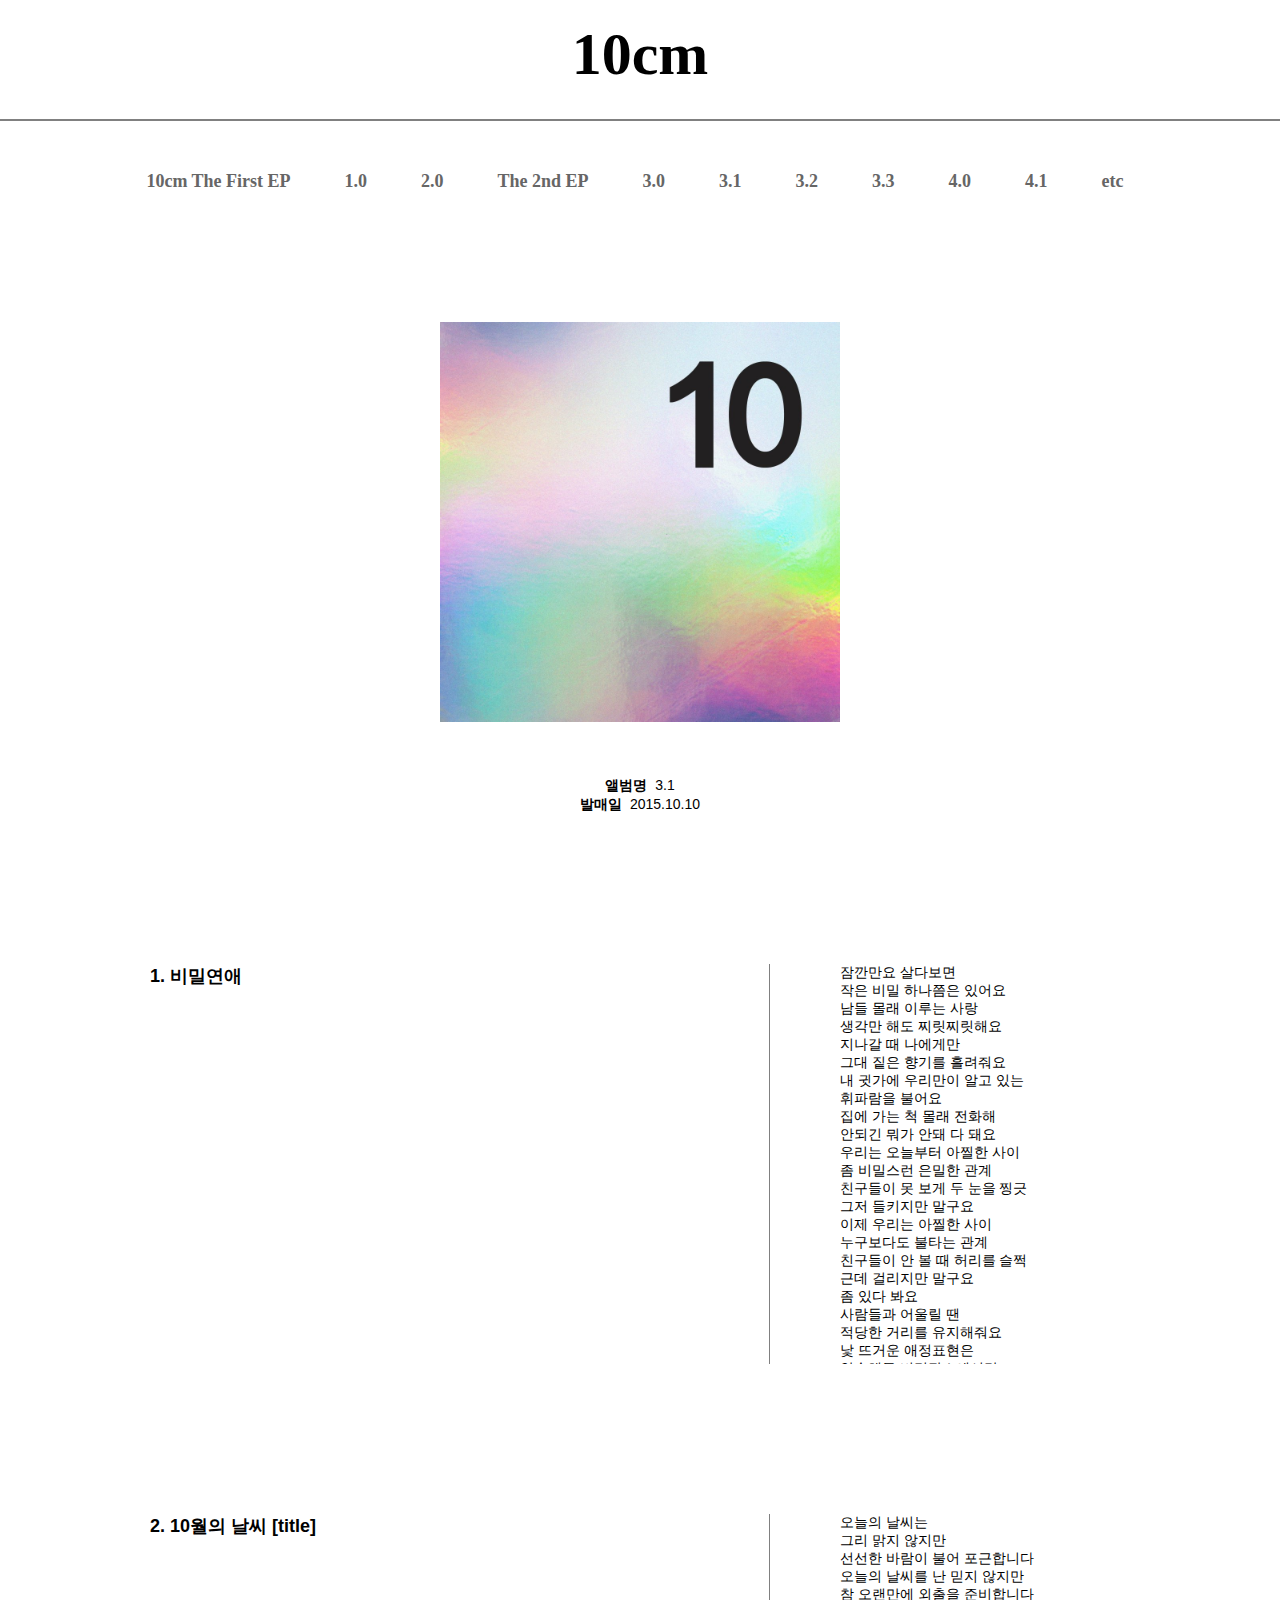
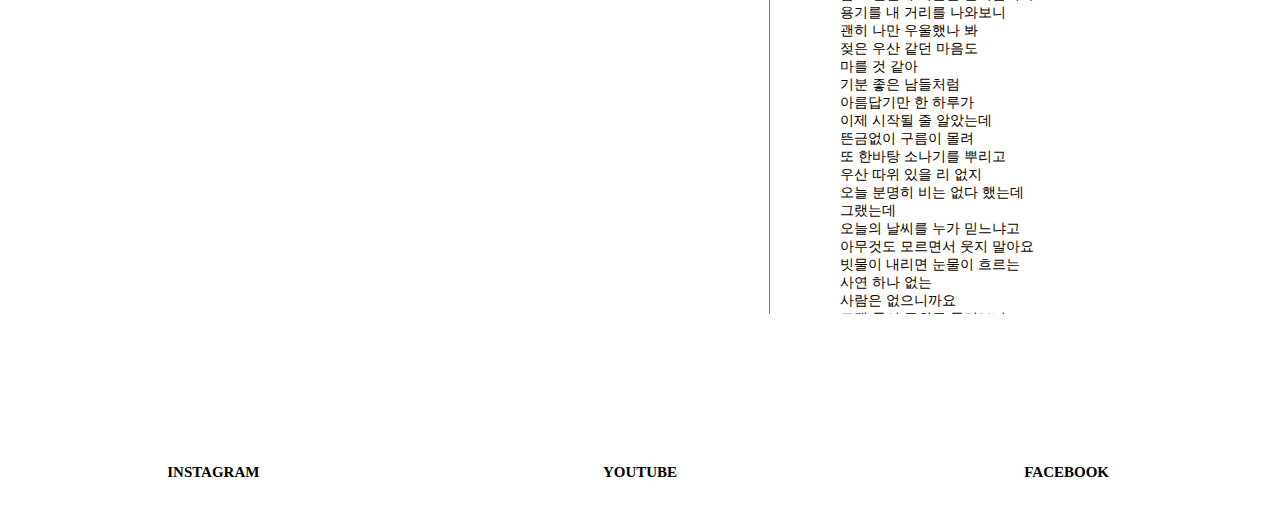
<file: 3_1.html>
<!doctype html>
<html>
<head>
  <title>10cm</title>
  <meta charset="utf-8">
  <link rel="stylesheet" href="style.css">
</head>
<body>
  <h1><a href="index.html" id="title">10cm</a></h1>
  <ul>
    <li><a href="1_EP.html" class="menu">10cm The First EP</a></li>
    <li><a href="1_0.html" class="menu">1.0</a></li>
    <li><a href="2_0.html" class="menu">2.0</a></li>
    <li><a href="2_EP.html" class="menu">The 2nd EP</a></li>
    <li><a href="3_0.html" class="menu">3.0</a></li>
    <li><a href="3_1.html" class="menu">3.1</a></li>
    <li><a href="3_2.html" class="menu">3.2</a></li>
    <li><a href="3_3.html" class="menu">3.3</a></li>
    <li><a href="4_0.html" class="menu">4.0</a></li>
    <li><a href="4_1.html" class="menu">4.1</a></li>
    <li><a href="etc.html" class="menu">etc</a></li>
  </ul>
  <p style="text-align:center; margin-bottom:50px;"><img id="album" src="3.1.jpg"></p>
  <div style="text-align:center;">
    <span class="detail_title">앨범명&nbsp</span>
    <span class="detail_content">3.1</span>
  </div>
  <div style="text-align:center; margin-bottom:150px;">
    <span class="detail_title">발매일&nbsp</span>
    <span class="detail_content">2015.10.10</span>
  </div>
  <div class="left">
    <div class="song_title">1. 비밀연애</div><br>
    <iframe width="560" height="315" src="https://www.youtube.com/embed/LxhNTq_4NYs" frameborder="0" allow="autoplay; encrypted-media" allowfullscreen></iframe>
  </div>
  <div class="lyrics">
    잠깐만요 살다보면<br>
    작은 비밀 하나쯤은 있어요<br>
    남들 몰래 이루는 사랑<br>
    생각만 해도 찌릿찌릿해요<br>
    지나갈 때 나에게만<br>
    그대 짙은 향기를 흘려줘요<br>
    내 귓가에 우리만이 알고 있는<br>
    휘파람을 불어요<br>
    집에 가는 척 몰래 전화해<br>
    안되긴 뭐가 안돼 다 돼요<br>
    우리는 오늘부터 아찔한 사이<br>
    좀 비밀스런 은밀한 관계<br>
    친구들이 못 보게 두 눈을 찡긋<br>
    그저 들키지만 말구요<br>
    이제 우리는 아찔한 사이<br>
    누구보다도 불타는 관계<br>
    친구들이 안 볼 때 허리를 슬쩍<br>
    근데 걸리지만 말구요<br>
    좀 있다 봐요<br>
    사람들과 어울릴 땐<br>
    적당한 거리를 유지해줘요<br>
    낯 뜨거운 애정표현은<br>
    약속해둔 비밀장소에서만<br>
    잠깐만요 내가 먼저 도착하면<br>
    있다 들어와줘요<br>
    아무 일도 없던 것처럼<br>
    태연하게 나를 지나쳐줘요<br>
    화장실 가는 척 잠깐 나와봐<br>
    비상계단 암호는<br>
    우리는 오늘부터 아찔한 사이<br>
    좀 비밀스런 은밀한 관계<br>
    친구들이 못 보게 두 눈을 찡긋<br>
    그저 들키지만 말구요<br>
    이제 우리는 아찔한 사이<br>
    누구보다도 불타는 관계<br>
    친구들이 안 볼 때 허리를 슬쩍<br>
    근데 걸리면 또 어때요<br>
    좀 있다 봐요<br>
    좀 있다 봐요<br>
    좀 있다 봐요<br>
    어디서 봐요<br>
  </div>
  <div style="clear:both";></div>
  <div class="left">
    <div class="song_title">2. 10월의 날씨 [title]</div><br>
    <iframe width="560" height="315" src="https://www.youtube.com/embed/xV8CCRM29rI" frameborder="0" allow="autoplay; encrypted-media" allowfullscreen></iframe>
  </div>
  <div class="lyrics">
    오늘의 날씨는<br>
    그리 맑지 않지만<br>
    선선한 바람이 불어 포근합니다<br>
    오늘의 날씨를 난 믿지 않지만<br>
    참 오랜만에 외출을 준비합니다<br>
    용기를 내 거리를 나와보니<br>
    괜히 나만 우울했나 봐<br>
    젖은 우산 같던 마음도<br>
    마를 것 같아<br>
    기분 좋은 남들처럼<br>
    아름답기만 한 하루가<br>
    이제 시작될 줄 알았는데<br>
    뜬금없이 구름이 몰려<br>
    또 한바탕 소나기를 뿌리고<br>
    우산 따위 있을 리 없지<br>
    오늘 분명히 비는 없다 했는데<br>
    그랬는데<br>
    오늘의 날씨를 누가 믿느냐고<br>
    아무것도 모르면서 웃지 말아요<br>
    빗물이 내리면 눈물이 흐르는<br>
    사연 하나 없는<br>
    사람은 없으니까요<br>
    고갤 들어 주위를 둘러보니<br>
    괜히 나만 우울한가 봐<br>
    사람들은 하나같이 웃는 것 같아<br>
    기분 좋은 남들처럼<br>
    아름답기만 한 하루가<br>
    나도 시작될 줄 알았는데<br>
    뜬금없이 구름이 몰려<br>
    또 한바탕 소나기를 뿌리고<br>
    우산 따위 있을리 없지<br>
    오늘 분명히 비는 없다 했는데<br>
    사람들이 이상한 건지<br>
    아님 나 혼자 이상하게 아픈지<br>
    나 어떡하지 어디로 가지<br>
    오늘 분명히 비는 없다 했는데<br>
    그랬는데<br>
  </div>
  <div style="clear:both;"></div>
  <div id="foot">
    <div class="footer"><a href="https://www.instagram.com/hi990103/?hl=ko" target="_blank" class="footer">INSTAGRAM</a></div>
    <div class="footer"><a href="https://www.youtube.com/channel/UCRmShE13u8THvf_ptRVktRg" target="_blank" class="footer">YOUTUBE</a></div>
    <div class="footer"><a href="https://www.facebook.com/tencentimeter/" target="_blank" class="footer">FACEBOOK</a></div>
  </div>
</body>
</html>
</file>
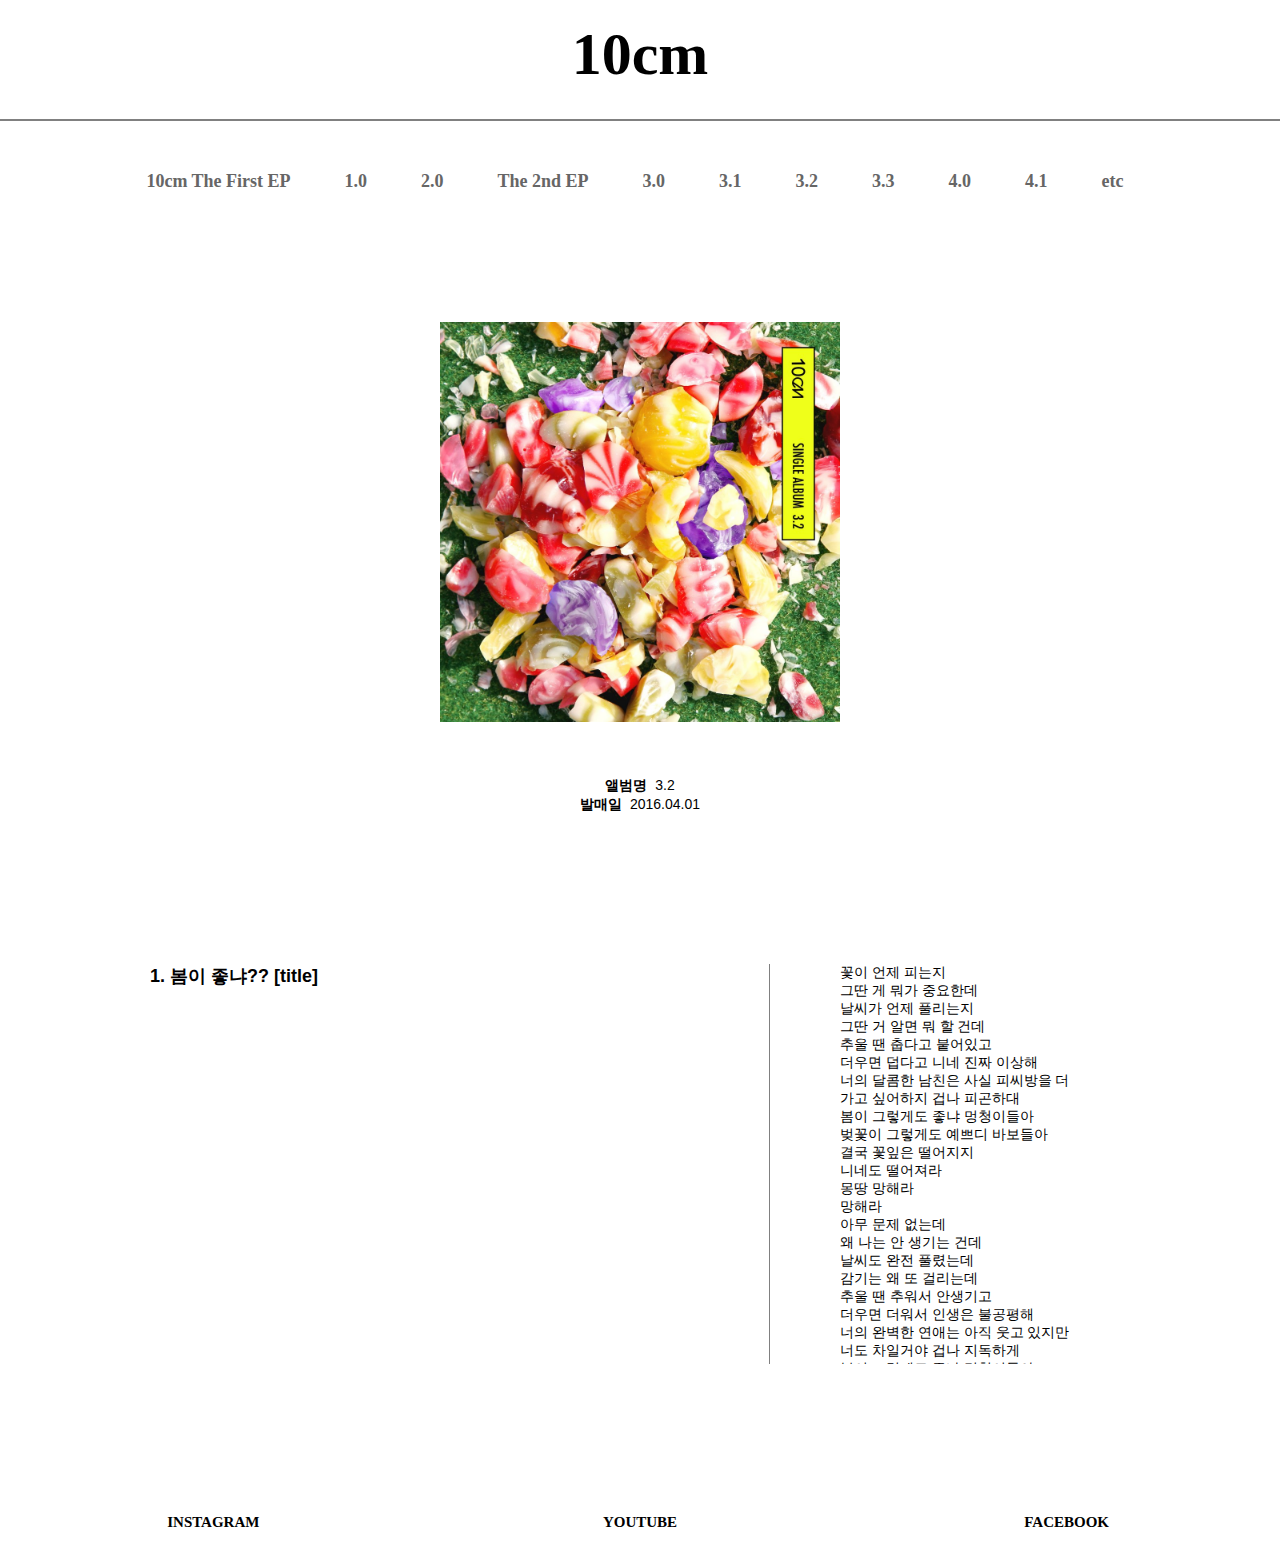
<file: 3_2.html>
<!doctype html>
<html>
<head>
  <title>10cm</title>
  <meta charset="utf-8">
  <link rel="stylesheet" href="style.css">
</head>
<body>
  <h1><a href="index.html" id="title">10cm</a></h1>
  <ul>
    <li><a href="1_EP.html" class="menu">10cm The First EP</a></li>
    <li><a href="1_0.html" class="menu">1.0</a></li>
    <li><a href="2_0.html" class="menu">2.0</a></li>
    <li><a href="2_EP.html" class="menu">The 2nd EP</a></li>
    <li><a href="3_0.html" class="menu">3.0</a></li>
    <li><a href="3_1.html" class="menu">3.1</a></li>
    <li><a href="3_2.html" class="menu">3.2</a></li>
    <li><a href="3_3.html" class="menu">3.3</a></li>
    <li><a href="4_0.html" class="menu">4.0</a></li>
    <li><a href="4_1.html" class="menu">4.1</a></li>
    <li><a href="etc.html" class="menu">etc</a></li>
  </ul>
  <p style="text-align:center; margin-bottom:50px;"><img id="album" src="3.2.jpg"></p>
  <div style="text-align:center;">
    <span class="detail_title">앨범명&nbsp</span>
    <span class="detail_content">3.2</span>
  </div>
  <div style="text-align:center; margin-bottom:150px;">
    <span class="detail_title">발매일&nbsp</span>
    <span class="detail_content">2016.04.01</span>
  </div>
  <div class="left">
    <div class="song_title">1. 봄이 좋냐?? [title]</div><br>
    <iframe width="560" height="315" src="https://www.youtube.com/embed/cIGgSI1uhKI" frameborder="0" allow="autoplay; encrypted-media" allowfullscreen></iframe>
  </div>
  <div class="lyrics">
    꽃이 언제 피는지<br>
    그딴 게 뭐가 중요한데<br>
    날씨가 언제 풀리는지<br>
    그딴 거 알면 뭐 할 건데<br>
    추울 땐 춥다고 붙어있고<br>
    더우면 덥다고 니네 진짜 이상해<br>
    너의 달콤한 남친은 사실 피씨방을 더<br>
    가고 싶어하지 겁나 피곤하대<br>
    봄이 그렇게도 좋냐 멍청이들아<br>
    벚꽃이 그렇게도 예쁘디 바보들아<br>
    결국 꽃잎은 떨어지지<br>
    니네도 떨어져라<br>
    몽땅 망해라<br>
    망해라<br>
    아무 문제 없는데<br>
    왜 나는 안 생기는 건데<br>
    날씨도 완전 풀렸는데<br>
    감기는 왜 또 걸리는데<br>
    추울 땐 추워서 안생기고<br>
    더우면 더워서 인생은 불공평해<br>
    너의 완벽한 연애는 아직 웃고 있지만<br>
    너도 차일거야 겁나 지독하게<br>
    봄이 그렇게도 좋냐 멍청이들아<br>
    벚꽃이 그렇게도 예쁘디 바보들아<br>
    결국 꽃잎은 떨어지지 니네도 떨어져라<br>
    몽땅<br>
    손 잡지 마 팔짱 끼지 마 끌어 안지 마<br>
    제발 아무것도 하지 좀 마<br>
    설레지 마 심쿵하지 마 행복하지 마<br>
    내 눈에 띄지 마<br>
    봄이 그렇게도 좋냐 멍청이들아<br>
    벚꽃이 그렇게도 예쁘디 바보들아<br>
    결국 꽃잎은 떨어지지 니네도 떨어져라<br>
    몽땅 망해라<br>
    망해라<br>
    망해라<br>
    망해라<br>
  </div>
  <div style="clear:both";></div>
  <div id="foot">
    <div class="footer"><a href="https://www.instagram.com/hi990103/?hl=ko" target="_blank" class="footer">INSTAGRAM</a></div>
    <div class="footer"><a href="https://www.youtube.com/channel/UCRmShE13u8THvf_ptRVktRg" target="_blank" class="footer">YOUTUBE</a></div>
    <div class="footer"><a href="https://www.facebook.com/tencentimeter/" target="_blank" class="footer">FACEBOOK</a></div>
  </div>
</body>
</html>
</file>
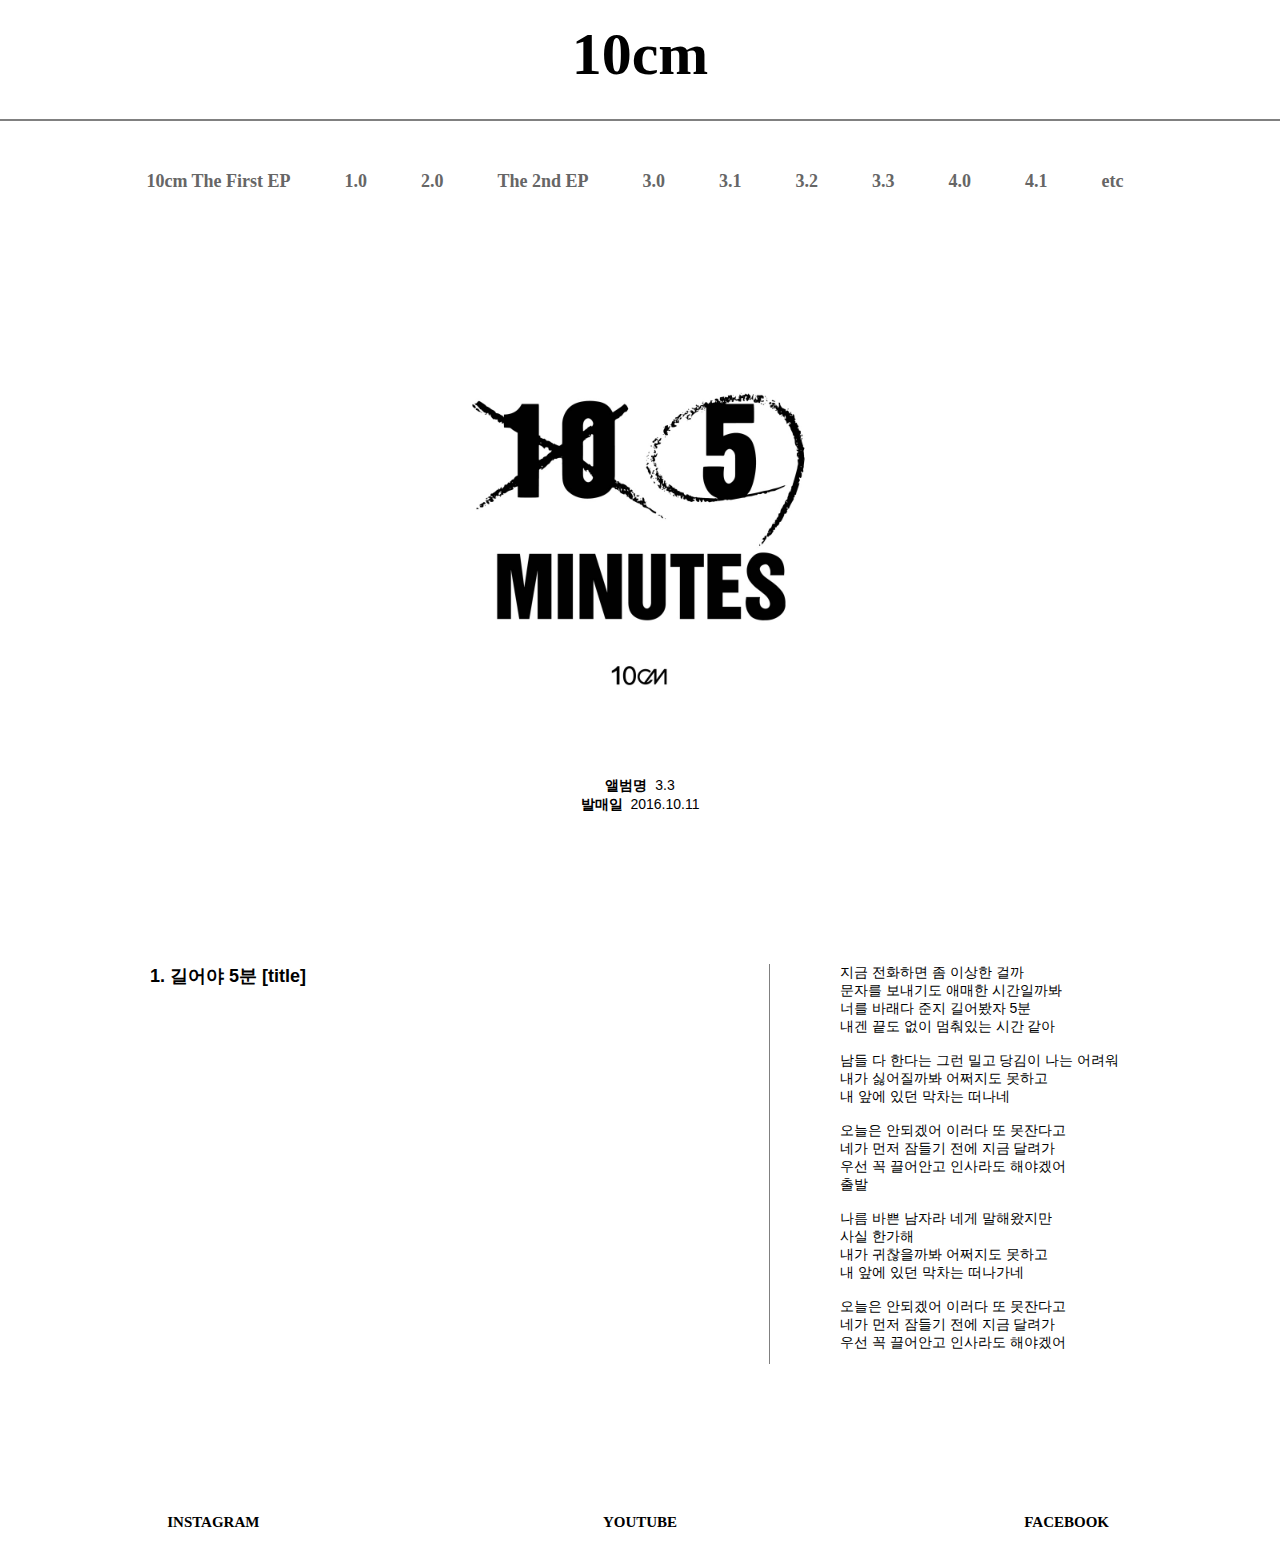
<file: 3_3.html>
<!doctype html>
<html>
<head>
  <title>10cm</title>
  <meta charset="utf-8">
  <link rel="stylesheet" href="style.css">
</head>
<body>
  <h1><a href="index.html" id="title">10cm</a></h1>
  <ul>
    <li><a href="1_EP.html" class="menu">10cm The First EP</a></li>
    <li><a href="1_0.html" class="menu">1.0</a></li>
    <li><a href="2_0.html" class="menu">2.0</a></li>
    <li><a href="2_EP.html" class="menu">The 2nd EP</a></li>
    <li><a href="3_0.html" class="menu">3.0</a></li>
    <li><a href="3_1.html" class="menu">3.1</a></li>
    <li><a href="3_2.html" class="menu">3.2</a></li>
    <li><a href="3_3.html" class="menu">3.3</a></li>
    <li><a href="4_0.html" class="menu">4.0</a></li>
    <li><a href="4_1.html" class="menu">4.1</a></li>
    <li><a href="etc.html" class="menu">etc</a></li>
  </ul>
  <p style="text-align:center; margin-bottom:50px;"><img id="album" src="3.3.jpg"></p>
  <div style="text-align:center;">
    <span class="detail_title">앨범명&nbsp</span>
    <span class="detail_content">3.3</span>
  </div>
  <div style="text-align:center; margin-bottom:150px;">
    <span class="detail_title">발매일&nbsp</span>
    <span class="detail_content">2016.10.11</span>
  </div>
  <div class="left">
    <div class="song_title">1. 길어야 5분 [title]</div><br>
    <iframe width="560" height="315" src="https://www.youtube.com/embed/pWdWJy6gpR8" frameborder="0" allow="autoplay; encrypted-media" allowfullscreen></iframe>
  </div>
  <div class="lyrics">
    지금 전화하면 좀 이상한 걸까<br>
    문자를 보내기도 애매한 시간일까봐<br>
    너를 바래다 준지 길어봤자 5분<br>
    내겐 끝도 없이 멈춰있는 시간 같아<br>
    <br>
    남들 다 한다는 그런 밀고 당김이 나는 어려워<br>
    내가 싫어질까봐 어쩌지도 못하고<br>
    내 앞에 있던 막차는 떠나네<br>
    <br>
    오늘은 안되겠어 이러다 또 못잔다고<br>
    네가 먼저 잠들기 전에 지금 달려가<br>
    우선 꼭 끌어안고 인사라도 해야겠어<br>
    출발<br>
    <br>
    나름 바쁜 남자라 네게 말해왔지만<br>
    사실 한가해<br>
    내가 귀찮을까봐 어쩌지도 못하고<br>
    내 앞에 있던 막차는 떠나가네<br>
    <br>
    오늘은 안되겠어 이러다 또 못잔다고<br>
    네가 먼저 잠들기 전에 지금 달려가<br>
    우선 꼭 끌어안고 인사라도 해야겠어<br>
    <br>
    잠깐만 바보같은 걸까<br>
    혼자 이러다가 집에 가게 될까<br>
    어젯밤도 네 생각에 못잤지만<br>
    괜찮아 안졸려 나 힘들지도 않아<br>
    자꾸 웃음만 나와<br>
    <br>
    오늘은 안되겠어 이러다 나 죽는다고<br>
    네가 먼저 잠들기 전에 지금 달려가<br>
    우선 꼭 끌어안고 너의 눈을 바라보고<br>
    인사라도 해야겠어<br>
    굿나잇<br>
  </div>
  <div style="clear:both";></div>
  <div id="foot">
    <div class="footer"><a href="https://www.instagram.com/hi990103/?hl=ko" target="_blank" class="footer">INSTAGRAM</a></div>
    <div class="footer"><a href="https://www.youtube.com/channel/UCRmShE13u8THvf_ptRVktRg" target="_blank" class="footer">YOUTUBE</a></div>
    <div class="footer"><a href="https://www.facebook.com/tencentimeter/" target="_blank" class="footer">FACEBOOK</a></div>
  </div>
</body>
</html>
</file>
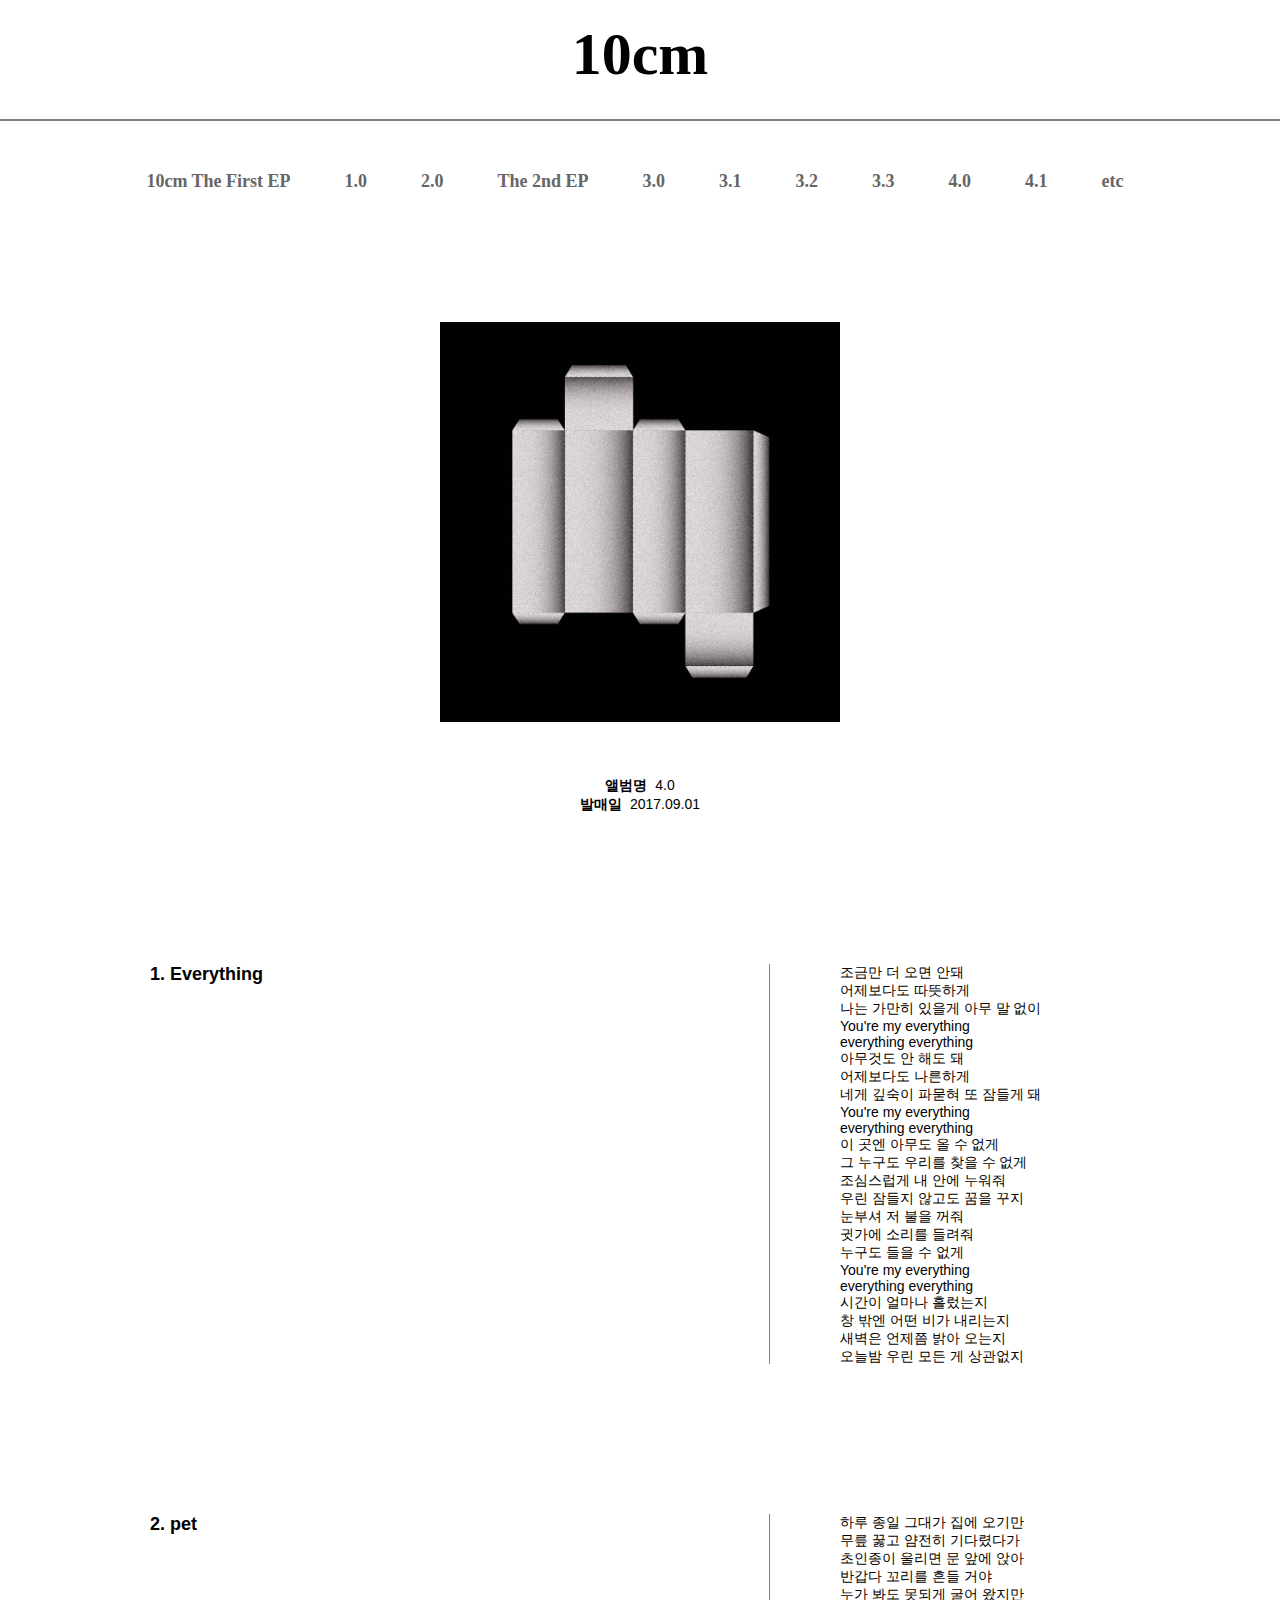
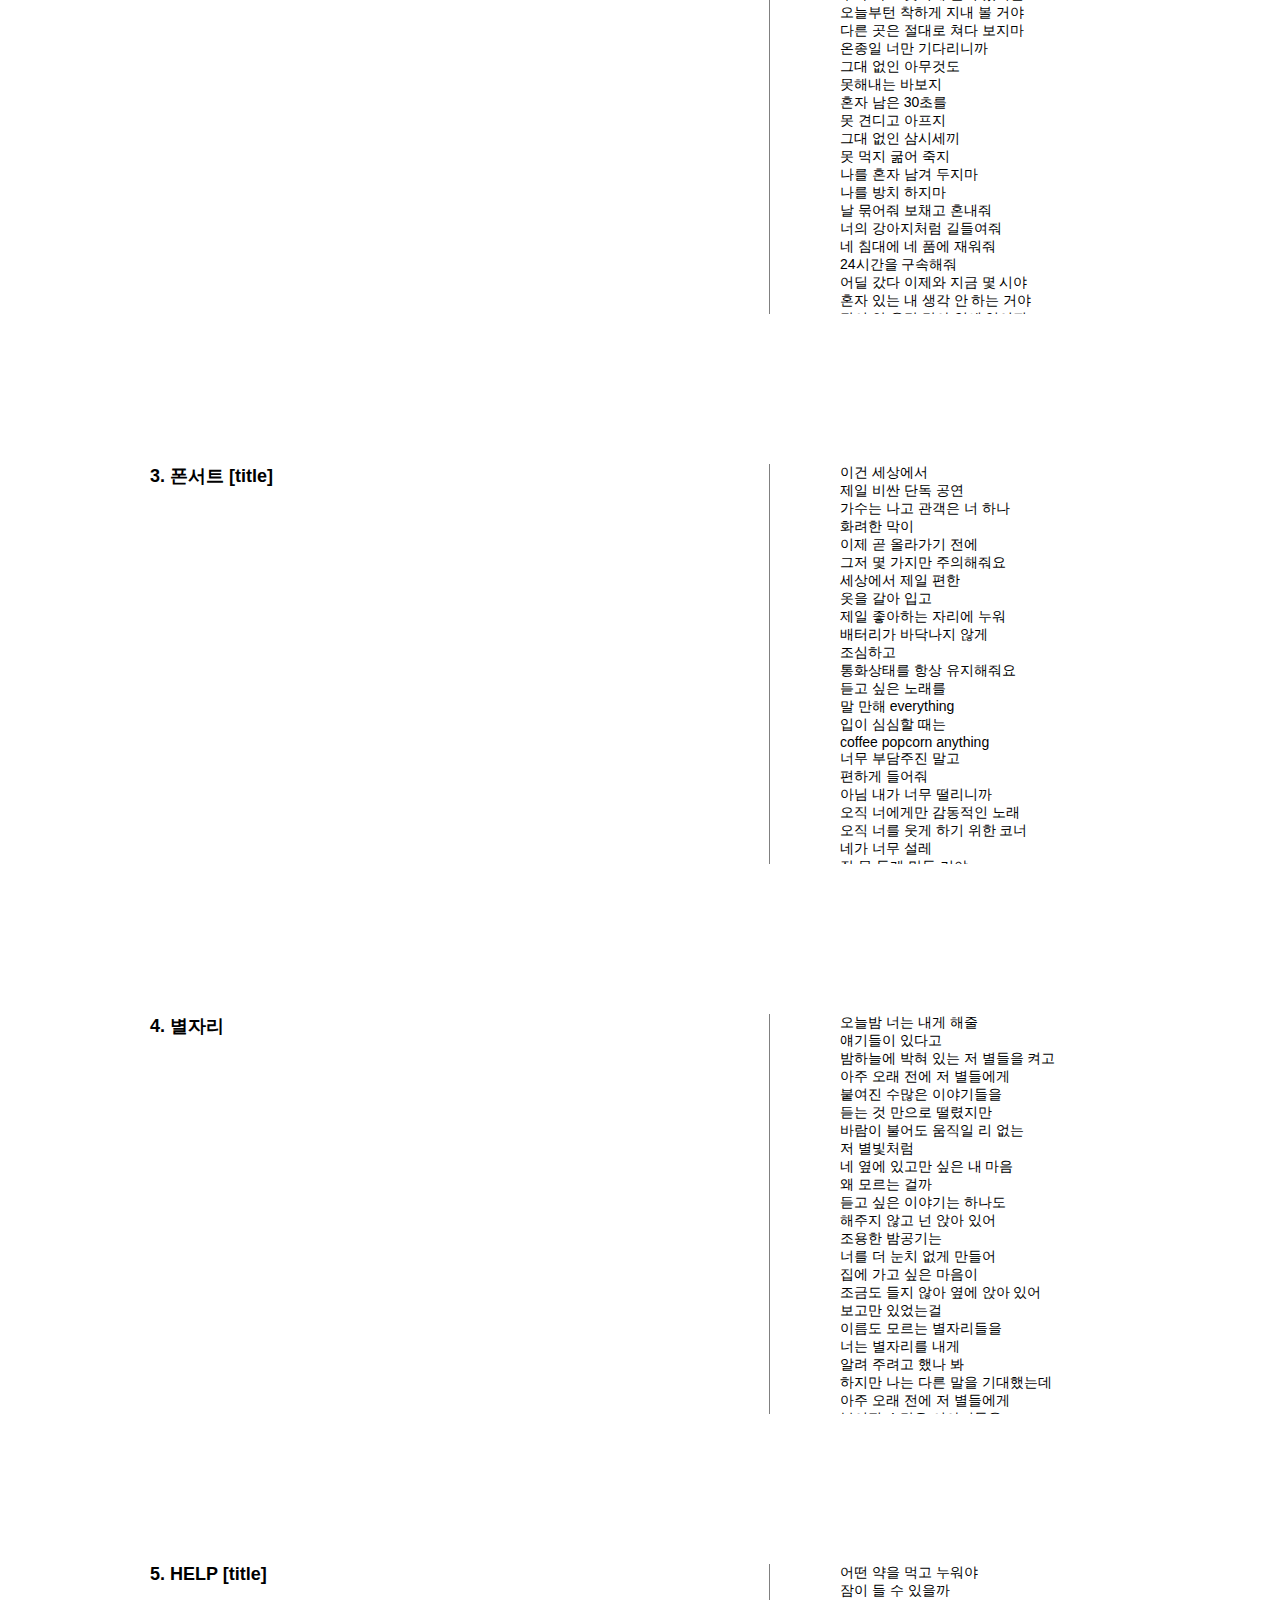
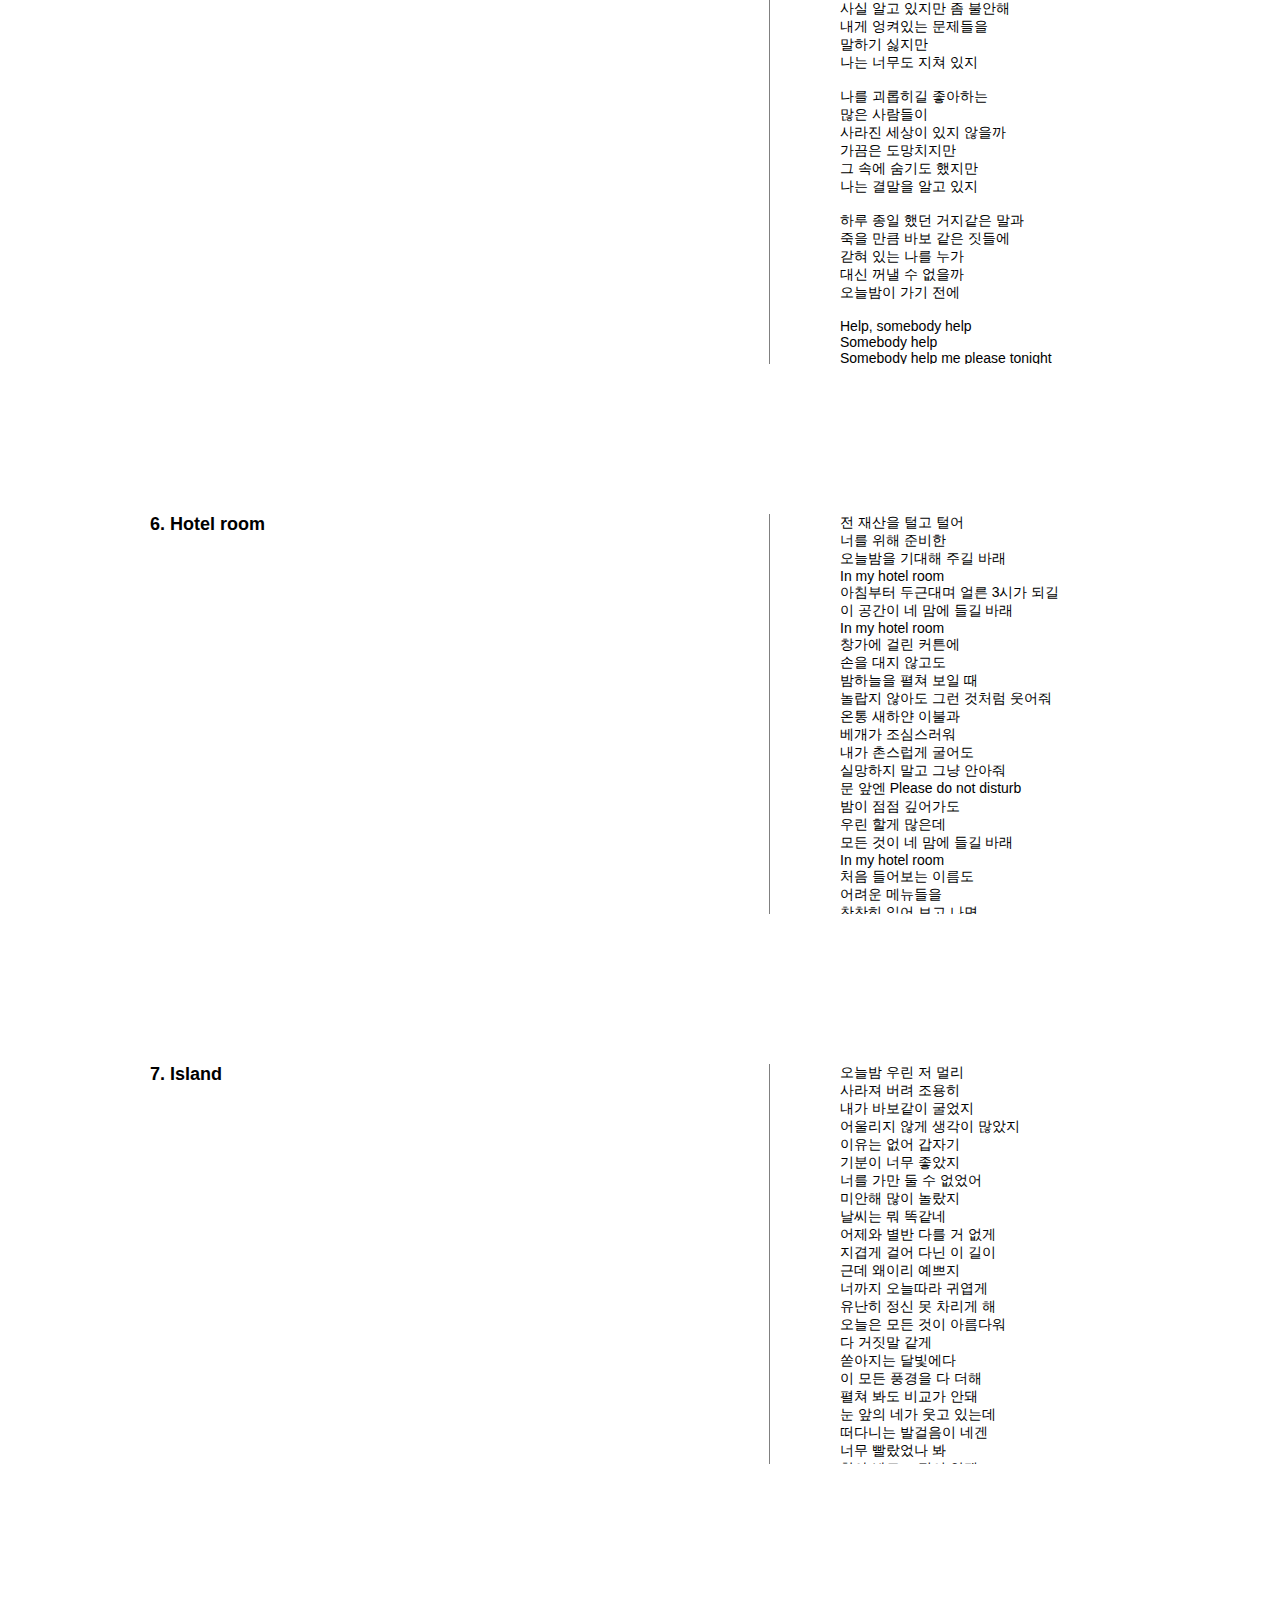
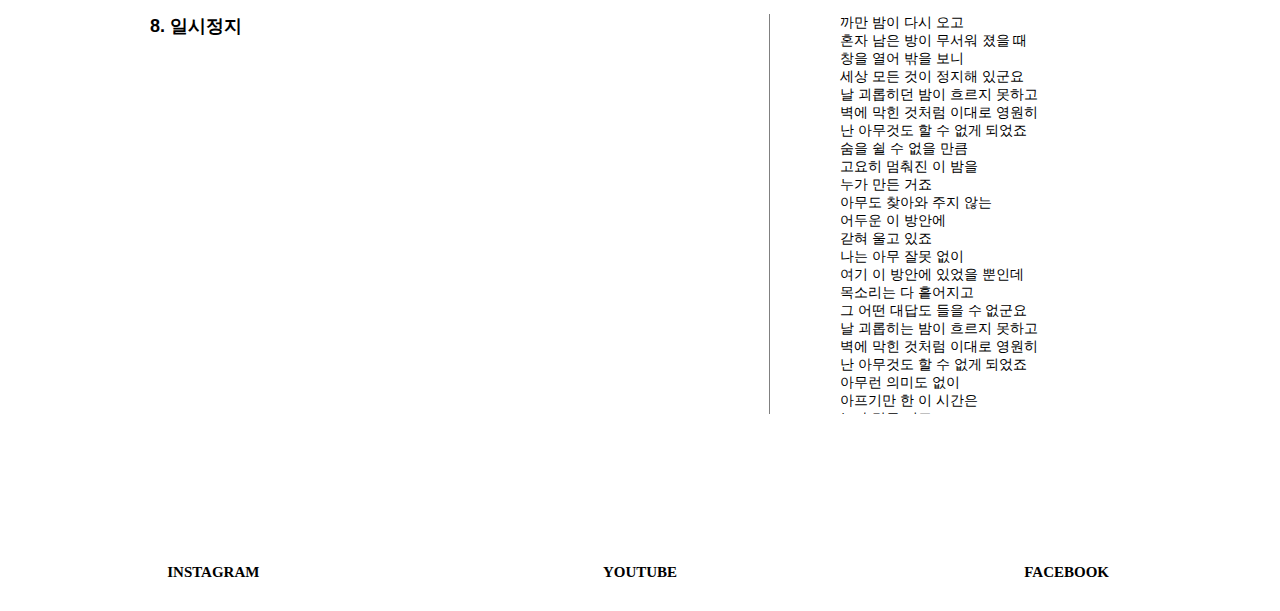
<file: 4_0.html>
<!doctype html>
<html>
<head>
  <title>10cm</title>
  <meta charset="utf-8">
  <link rel="stylesheet" href="style.css">
</head>
<body>
  <h1><a href="index.html" id="title">10cm</a></h1>
  <ul>
    <li><a href="1_EP.html" class="menu">10cm The First EP</a></li>
    <li><a href="1_0.html" class="menu">1.0</a></li>
    <li><a href="2_0.html" class="menu">2.0</a></li>
    <li><a href="2_EP.html" class="menu">The 2nd EP</a></li>
    <li><a href="3_0.html" class="menu">3.0</a></li>
    <li><a href="3_1.html" class="menu">3.1</a></li>
    <li><a href="3_2.html" class="menu">3.2</a></li>
    <li><a href="3_3.html" class="menu">3.3</a></li>
    <li><a href="4_0.html" class="menu">4.0</a></li>
    <li><a href="4_1.html" class="menu">4.1</a></li>
    <li><a href="etc.html" class="menu">etc</a></li>
  </ul>
  <p style="text-align:center; margin-bottom:50px;"><img id="album" src="4.0.jpg"></p>
  <div style="text-align:center;">
    <span class="detail_title">앨범명&nbsp</span>
    <span class="detail_content">4.0</span>
  </div>
  <div style="text-align:center; margin-bottom:150px;">
    <span class="detail_title">발매일&nbsp</span>
    <span class="detail_content">2017.09.01</span>
  </div>
  <div class="left">
    <div class="song_title">1. Everything</div><br>
    <iframe width="560" height="315" src="https://www.youtube.com/embed/k6iHVhTDc04" frameborder="0" allow="autoplay; encrypted-media" allowfullscreen></iframe>
  </div>
  <div class="lyrics">
    조금만 더 오면 안돼<br>
    어제보다도 따뜻하게<br>
    나는 가만히 있을게 아무 말 없이<br>
    You're my everything<br>
    everything everything<br>
    아무것도 안 해도 돼<br>
    어제보다도 나른하게<br>
    네게 깊숙이 파묻혀 또 잠들게 돼<br>
    You're my everything<br>
    everything everything<br>
    이 곳엔 아무도 올 수 없게<br>
    그 누구도 우리를 찾을 수 없게<br>
    조심스럽게 내 안에 누워줘<br>
    우린 잠들지 않고도 꿈을 꾸지<br>
    눈부셔 저 불을 꺼줘<br>
    귓가에 소리를 들려줘<br>
    누구도 들을 수 없게<br>
    You're my everything<br>
    everything everything<br>
    시간이 얼마나 흘렀는지<br>
    창 밖엔 어떤 비가 내리는지<br>
    새벽은 언제쯤 밝아 오는지<br>
    오늘밤 우린 모든 게 상관없지<br>
    눈부셔 저 불을 꺼줘<br>
    귓가에 소리를 들려줘<br>
    누구도 들을 수 없게<br>
    You`re my everything<br>
    everything everything<br>
    둘만의 그 춤을 춰줘<br>
    눈 앞에 지금 보여줘<br>
    누구도 가질 수 없게<br>
    You're my everything<br>
    everything everything<br>
  </div>
  <div style="clear:both";></div>
  <div class="left">
    <div class="song_title">2. pet</div><br>
    <iframe width="560" height="315" src="https://www.youtube.com/embed/pvWkyXY7-4Y" frameborder="0" allow="autoplay; encrypted-media" allowfullscreen></iframe>
  </div>
  <div class="lyrics">
    하루 종일 그대가 집에 오기만<br>
    무릎 꿇고 얌전히 기다렸다가<br>
    초인종이 울리면 문 앞에 앉아<br>
    반갑다 꼬리를 흔들 거야<br>
    누가 봐도 못되게 굴어 왔지만<br>
    오늘부턴 착하게 지내 볼 거야<br>
    다른 곳은 절대로 쳐다 보지마<br>
    온종일 너만 기다리니까<br>
    그대 없인 아무것도<br>
    못해내는 바보지<br>
    혼자 남은 30초를<br>
    못 견디고 아프지<br>
    그대 없인 삼시세끼<br>
    못 먹지 굶어 죽지<br>
    나를 혼자 남겨 두지마<br>
    나를 방치 하지마<br>
    날 묶어줘 보채고 혼내줘<br>
    너의 강아지처럼 길들여줘<br>
    네 침대에 네 품에 재워줘<br>
    24시간을 구속해줘<br>
    어딜 갔다 이제와 지금 몇 시야<br>
    혼자 있는 내 생각 안 하는 거야<br>
    잠이 안 온단 말야 옆에 있어줘<br>
    꼭 붙어 있어줘 밤새도록<br>
    내가 먼저 눈을 뜨고<br>
    굳이 너를 깨우지<br>
    하루 종일 정신 없이<br>
    네 주변을 맴돌지<br>
    근데 네가 원한다면<br>
    얌전히 있어 줄게<br>
    나를 혼자 남겨 두진 마<br>
    나를 방치 하지마<br>
    날 묶어줘 보채고 혼내줘<br>
    너의 강아지처럼 길들여줘<br>
    네 침대에 네 품에 재워줘<br>
    24시간을 구속해줘<br>
    혼자 남겨 두지마<br>
    나를 방치하지마<br>
    날 묶어줘 보채고 혼내줘<br>
    너의 강아지처럼 길들여줘<br>
    네 침대에 네 품에 재워줘<br>
    24시간을 구속해줘<br>
    또 어딜 가게 이 밤에<br>
    나 외롭단 말야<br>
    그럼 나도 데리고 가<br>
    나 무섭단 말야<br>
  </div>
  <div style="clear:both;"></div>
  <div class="left">
    <div class="song_title">3. 폰서트 [title]</div><br>
    <iframe width="560" height="315" src="https://www.youtube.com/embed/cezmp3kF_z4" frameborder="0" allow="autoplay; encrypted-media" allowfullscreen></iframe>
  </div>
  <div class="lyrics">
    이건 세상에서<br>
    제일 비싼 단독 공연<br>
    가수는 나고 관객은 너 하나<br>
    화려한 막이<br>
    이제 곧 올라가기 전에<br>
    그저 몇 가지만 주의해줘요<br>
    세상에서 제일 편한<br>
    옷을 갈아 입고<br>
    제일 좋아하는 자리에 누워<br>
    배터리가 바닥나지 않게<br>
    조심하고<br>
    통화상태를 항상 유지해줘요<br>
    듣고 싶은 노래를<br>
    말 만해 everything<br>
    입이 심심할 때는<br>
    coffee popcorn anything<br>
    너무 부담주진 말고<br>
    편하게 들어줘<br>
    아님 내가 너무 떨리니까<br>
    오직 너에게만 감동적인 노래<br>
    오직 너를 웃게 하기 위한 코너<br>
    네가 너무 설레<br>
    잠 못 들게 만들 거야<br>
    지금이야 크게 소리 질러줘<br>
    누구보다 특별한<br>
    너의 취향을 알아<br>
    달콤한데 슬픈 듯 아찔하게<br>
    맞지<br>
    근데 다음 곡이 중요해<br>
    볼륨 높여봐<br>
    기억 나니 우리 그 날 그 노래<br>
    내가 너무 진지해 보여도 웃지마<br>
    누가 봐도 완벽한<br>
    노래는 아니지만<br>
    많이 연습한 부분을<br>
    너 때문에 틀리잖아<br>
    아직 나는 너무 떨리니까<br>
    오직 너에게만 감동적인 노래<br>
    오직 너를 웃게 하기 위한 코너<br>
    네가 너무 설레<br>
    잠 못 들게 만들 거야<br>
    지금이야 크게 소리 질러<br>
    이 공연은 거의 다 끝나 가고 있어<br>
    어땠는지 말해줘 문자로<br>
    너무나 아쉽지만 졸린 거<br>
    이미 알고 있어<br>
    기대해줘 마지막 곡<br>
    이 중에서도 제일<br>
    감동적인 노래<br>
    오직 너를 웃게 하기 위한 코너<br>
    네가 너무 설레<br>
    잠 못 들게 만들 거야<br>
    지금이야 제일 원하는 걸 말해<br>
    어떤 노래를<br>
    다시 듣고 싶어 사실 내가 원해<br>
    네가 너무 설레<br>
    잠 못 들지 모르지만<br>
    앵콜이야 크게 소리 질러줘<br>
    이건 세상에서<br>
    제일 비싼 단독공연<br>
    가수는 나고 관객은 너 하나<br>
  </div>
  <div style="clear:both;"></div>
  <div class="left">
    <div class="song_title">4. 별자리</div><br>
    <iframe width="560" height="315" src="https://www.youtube.com/embed/zqFzugBAJxU" frameborder="0" allow="autoplay; encrypted-media" allowfullscreen></iframe>
  </div>
  <div class="lyrics">
    오늘밤 너는 내게 해줄<br>
    얘기들이 있다고<br>
    밤하늘에 박혀 있는 저 별들을 켜고<br>
    아주 오래 전에 저 별들에게<br>
    붙여진 수많은 이야기들을<br>
    듣는 것 만으로 떨렸지만<br>
    바람이 불어도 움직일 리 없는<br>
    저 별빛처럼<br>
    네 옆에 있고만 싶은 내 마음<br>
    왜 모르는 걸까<br>
    듣고 싶은 이야기는 하나도<br>
    해주지 않고 넌 앉아 있어<br>
    조용한 밤공기는<br>
    너를 더 눈치 없게 만들어<br>
    집에 가고 싶은 마음이<br>
    조금도 들지 않아 옆에 앉아 있어<br>
    보고만 있었는걸<br>
    이름도 모르는 별자리들을<br>
    너는 별자리를 내게<br>
    알려 주려고 했나 봐<br>
    하지만 나는 다른 말을 기대했는데<br>
    아주 오래 전에 저 별들에게<br>
    붙여진 수많은 이야기들을<br>
    듣는 척 마는 척 흘렸었지<br>
    온종일 하늘만 올려다<br>
    보고만 있을 건가 봐<br>
    네 옆에 기대고 싶은<br>
    내 마음 왜 모르는 걸까<br>
    듣고 싶은 이야기는<br>
    하나도 해주지 않고 너는 떠났어<br>
    조용한 밤공기는<br>
    나를 더 유치하게 만들어<br>
    집에 가야 할 시간이 한참을<br>
    지났지만 혼자 앉아 있어<br>
    보고만 있었는걸<br>
    이름도 모르는 별자리들을<br>
    그게 뭐라고<br>
  </div>
  <div style="clear:both;"></div>
  <div class="left">
    <div class="song_title">5. HELP [title]</div><br>
    <iframe width="560" height="315" src="https://www.youtube.com/embed/oaEsWR4BSSo" frameborder="0" allow="autoplay; encrypted-media" allowfullscreen></iframe>
  </div>
  <div class="lyrics">
    어떤 약을 먹고 누워야<br>
    잠이 들 수 있을까<br>
    사실 알고 있지만 좀 불안해<br>
    내게 엉켜있는 문제들을 <br>
    말하기 싫지만<br>
    나는 너무도 지쳐 있지<br>
    <br>
    나를 괴롭히길 좋아하는 <br>
    많은 사람들이<br>
    사라진 세상이 있지 않을까<br>
    가끔은 도망치지만 <br>
    그 속에 숨기도 했지만<br>
    나는 결말을 알고 있지<br>
    <br>
    하루 종일 했던 거지같은 말과<br>
    죽을 만큼 바보 같은 짓들에<br>
    갇혀 있는 나를 누가 <br>
    대신 꺼낼 수 없을까<br>
    오늘밤이 가기 전에<br>
    <br>
    Help, somebody help<br>
    Somebody help<br>
    Somebody help me please tonight<br>
    Somebody help<br>
    Somebody help<br>
    Somebody help me please tonight<br>
    <br>
    다들 나와 같은 모습인데 <br>
    참고 있는 걸까<br>
    아니면 나만 못된 사람인 걸까<br>
    가끔은 꿈을 꾸지만 그 <br>
    속을 날기도 했지만<br>
    나는 결말을 알고 있지<br>
    <br>
    하루 종일 했던 거지같은 말과<br>
    죽을 만큼 바보 같은 짓들에<br>
    갇혀 있는 나를 누가 <br>
    대신 꺼낼 수 없을까<br>
    오늘밤이 가기 전에<br>
    <br>
    Help, somebody help<br>
    Somebody help<br>
    Somebody help me please tonight<br>
    Somebody help<br>
    Somebody help<br>
    Somebody help me please tonight<br>
    <br>
    이제 다시 아침이 오면 <br>
    난 일어날 수 있을까 Somebody help<br>
    변하길 바란 모든 것들이 <br>
    여전히 그대로 일까 Somebody help<br>
    이제 다시 아침이 오면 <br>
    난 일어날 수 있을까 Somebody help<br>
    변하길 바란 모든 것들이 <br>
    여전히 그대로 일까 Somebody help<br>
    이제 다시 아침이 오면 <br>
    난 일어나야 하는데 Somebody help<br>
    변하지 않을 모든 것들이 <br>
    나는 자신이 없는데 Somebody help<br>
    <br>
    Somebody help<br>
  </div>
  <div style="clear:both;"></div>
  <div class="left">
    <div class="song_title">6. Hotel room</div><br>
    <iframe width="560" height="315" src="https://www.youtube.com/embed/ZqMLsMvuJ2A" frameborder="0" allow="autoplay; encrypted-media" allowfullscreen></iframe>
  </div>
  <div class="lyrics">
    전 재산을 털고 털어<br>
    너를 위해 준비한<br>
    오늘밤을 기대해 주길 바래<br>
    In my hotel room<br>
    아침부터 두근대며 얼른 3시가 되길<br>
    이 공간이 네 맘에 들길 바래<br>
    In my hotel room<br>
    창가에 걸린 커튼에<br>
    손을 대지 않고도<br>
    밤하늘을 펼쳐 보일 때<br>
    놀랍지 않아도 그런 것처럼 웃어줘<br>
    온통 새하얀 이불과<br>
    베개가 조심스러워<br>
    내가 촌스럽게 굴어도<br>
    실망하지 말고 그냥 안아줘<br>
    문 앞엔 Please do not disturb<br>
    밤이 점점 깊어가도<br>
    우린 할게 많은데<br>
    모든 것이 네 맘에 들길 바래<br>
    In my hotel room<br>
    처음 들어보는 이름도<br>
    어려운 메뉴들을<br>
    찬찬히 읽어 보고 나면<br>
    눈치보지 말고 원하는 대로 골라줘<br>
    냉장고 속에 빼곡히 정리된 맥주들이<br>
    자꾸 널 부르고 있다면<br>
    나 신경 쓰지 말고 그냥 꺼내줘<br>
    가격이 미쳤더라도<br>
    밤이 점점 깊어 가고<br>
    이불 속은 포근해<br>
    오늘밤이 더 아름답길 바래<br>
    모든 것이 네 맘에 남길 바래<br>
    hotel room<br>
    여기서 그냥 평생 살 수 있다면<br>
    hotel room<br>
    아침을 너와 함께 맞는다면<br>
    hotel room<br>
    시간이 빨라 어느새 날이 밝아<br>
    hotel room<br>
    눈을 떠 아침이야 이제 그만<br>
    Check out<br>
  </div>
  <div style="clear:both";></div>
  <div class="left">
    <div class="song_title">7. Island</div><br>
    <iframe width="560" height="315" src="https://www.youtube.com/embed/mx7D5WYbX2M" frameborder="0" allow="autoplay; encrypted-media" allowfullscreen></iframe>
  </div>
  <div class="lyrics">
    오늘밤 우린 저 멀리<br>
    사라져 버려 조용히<br>
    내가 바보같이 굴었지<br>
    어울리지 않게 생각이 많았지<br>
    이유는 없어 갑자기<br>
    기분이 너무 좋았지<br>
    너를 가만 둘 수 없었어<br>
    미안해 많이 놀랐지<br>
    날씨는 뭐 똑같네<br>
    어제와 별반 다를 거 없게<br>
    지겹게 걸어 다닌 이 길이<br>
    근데 왜이리 예쁘지<br>
    너까지 오늘따라 귀엽게<br>
    유난히 정신 못 차리게 해<br>
    오늘은 모든 것이 아름다워<br>
    다 거짓말 같게<br>
    쏟아지는 달빛에다<br>
    이 모든 풍경을 다 더해<br>
    펼쳐 봐도 비교가 안돼<br>
    눈 앞의 네가 웃고 있는데<br>
    떠다니는 발걸음이 네겐<br>
    너무 빨랐었나 봐<br>
    참아 봐도 조절이 안돼<br>
    어느새 나도 웃고 있네<br>
    오늘밤 우린 단 둘이<br>
    사라져 버려 완벽히<br>
    어느 누구보다 빨랐지<br>
    자리를 비우고 전화기를 끄고<br>
    이유는 없어 갑자기<br>
    내 맘이 그냥 그렇게<br>
    나를 가만 두지를 않았지<br>
    미안해 너무 신났지<br>
    갑자기 비가 와도 똑같애<br>
    어제와 별반 다를 거 없게<br>
    우산도 없이 걷는 이 길이<br>
    근데 왜이리 예쁘지<br>
    너까지 오늘따라 완벽해<br>
    유난히 정신 못 차리게 해<br>
    이제야 모든 것이 분명해져<br>
    다 거짓말 같게<br>
    쏟아지는 빗소리에<br>
    이 모든 풍경을 다 더해<br>
    펼쳐 봐도 비교가 안돼<br>
    눈 앞의 네가 웃고 있는데<br>
    떠다니는 발걸음이 네겐<br>
    너무 빨랐었나 봐<br>
    참아 봐도 조절이 안돼<br>
    어느새 나도 웃고 있네<br>
    눈 앞에는 네가 있고<br>
    거리는 너무나 조용해<br>
    하루 종일 내 얼굴은 웃고 있는데<br>
    눈 앞에는 네가 있고<br>
    세상은 너무나 평온해<br>
    하루 종일 내 얼굴은 웃고 있는데<br>
    눈 앞에는 네가 있고<br>
    거리는 너무나 조용해<br>
    하루 종일 내 얼굴은 웃고 있는데<br>
    눈 앞에는 네가 있고<br>
    세상은 너무나 평온해<br>
    하루 종일 내 얼굴은 웃고 있는데<br>
  </div>
  <div style="clear:both";></div>
  <div class="left">
    <div class="song_title">8. 일시정지</div><br>
    <iframe width="560" height="315" src="https://www.youtube.com/embed/wcZOVy9LF_0" frameborder="0" allow="autoplay; encrypted-media" allowfullscreen></iframe>
  </div>
  <div class="lyrics">
    까만 밤이 다시 오고<br>
    혼자 남은 방이 무서워 졌을 때<br>
    창을 열어 밖을 보니<br>
    세상 모든 것이 정지해 있군요<br>
    날 괴롭히던 밤이 흐르지 못하고<br>
    벽에 막힌 것처럼 이대로 영원히<br>
    난 아무것도 할 수 없게 되었죠<br>
    숨을 쉴 수 없을 만큼 <br>
    고요히 멈춰진 이 밤을<br>
    누가 만든 거죠<br>
    아무도 찾아와 주지 않는 <br>
    어두운 이 방안에<br>
    갇혀 울고 있죠<br>
    나는 아무 잘못 없이<br>
    여기 이 방안에 있었을 뿐인데<br>
    목소리는 다 흩어지고<br>
    그 어떤 대답도 들을 수 없군요<br>
    날 괴롭히는 밤이 흐르지 못하고<br>
    벽에 막힌 것처럼 이대로 영원히<br>
    난 아무것도 할 수 없게 되었죠<br>
    아무런 의미도 없이 <br>
    아프기만 한 이 시간은<br>
    누가 만든 거죠<br>
    아무도 찾아와 줄 리 없는 <br>
    외로운 이 방 안에<br>
    갇혀 울고 있죠<br>
  </div>
  <div style="clear:both";></div>
  <div id="foot">
    <div class="footer"><a href="https://www.instagram.com/hi990103/?hl=ko" target="_blank" class="footer">INSTAGRAM</a></div>
    <div class="footer"><a href="https://www.youtube.com/channel/UCRmShE13u8THvf_ptRVktRg" target="_blank" class="footer">YOUTUBE</a></div>
    <div class="footer"><a href="https://www.facebook.com/tencentimeter/" target="_blank" class="footer">FACEBOOK</a></div>
  </div>
</body>
</html>
</file>
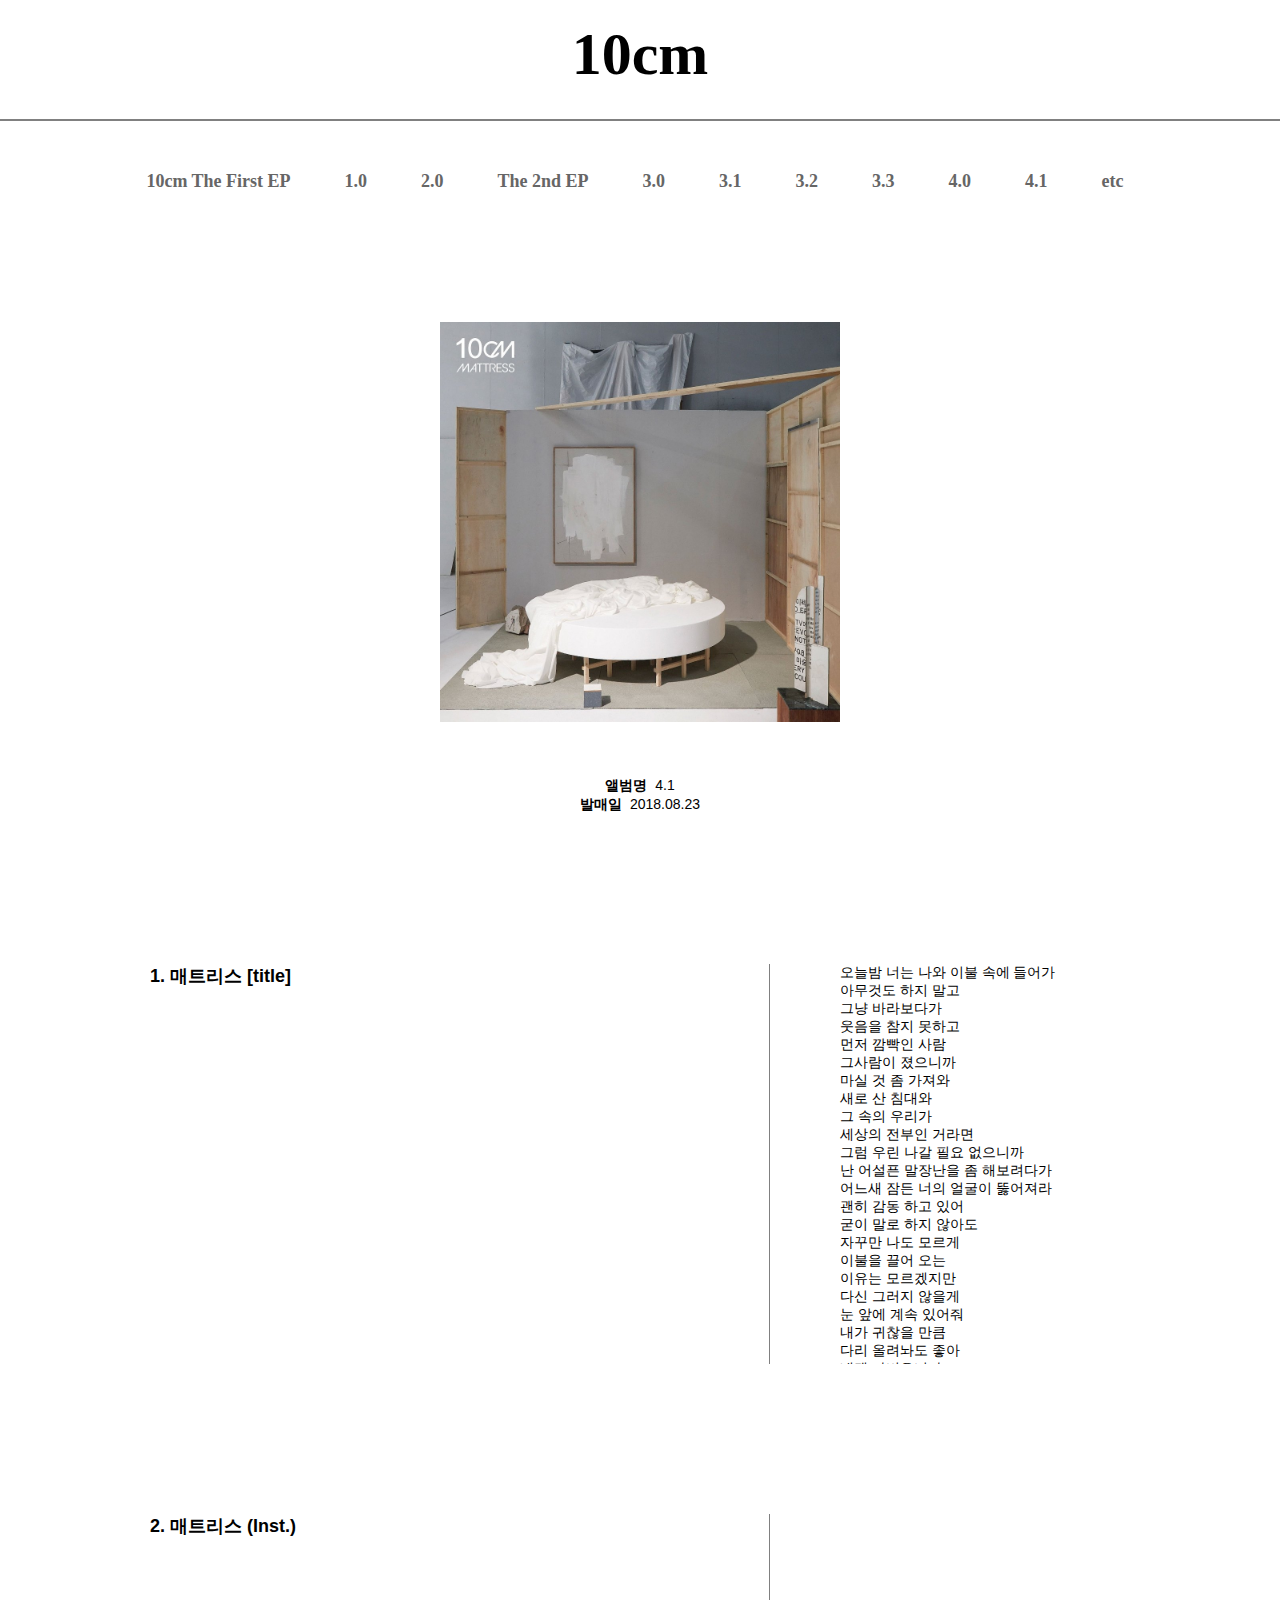
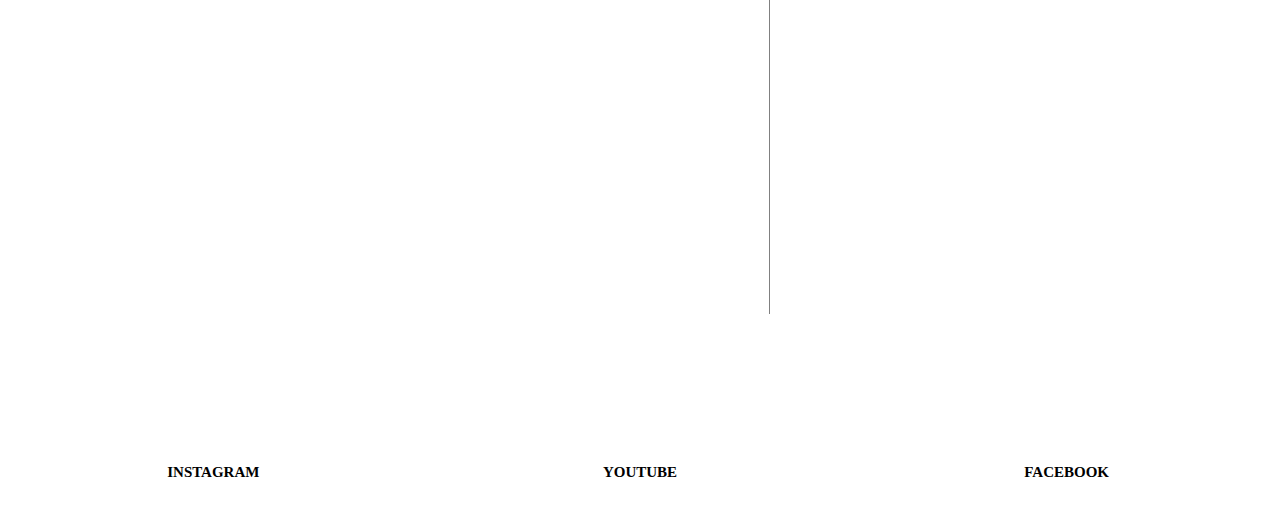
<file: 4_1.html>
<!doctype html>
<html>
<head>
  <title>10cm</title>
  <meta charset="utf-8">
  <link rel="stylesheet" href="style.css">
</head>
<body>
  <h1><a href="index.html" id="title">10cm</a></h1>
  <ul>
    <li><a href="1_EP.html" class="menu">10cm The First EP</a></li>
    <li><a href="1_0.html" class="menu">1.0</a></li>
    <li><a href="2_0.html" class="menu">2.0</a></li>
    <li><a href="2_EP.html" class="menu">The 2nd EP</a></li>
    <li><a href="3_0.html" class="menu">3.0</a></li>
    <li><a href="3_1.html" class="menu">3.1</a></li>
    <li><a href="3_2.html" class="menu">3.2</a></li>
    <li><a href="3_3.html" class="menu">3.3</a></li>
    <li><a href="4_0.html" class="menu">4.0</a></li>
    <li><a href="4_1.html" class="menu">4.1</a></li>
    <li><a href="etc.html" class="menu">etc</a></li>
  </ul>
  <p style="text-align:center; margin-bottom:50px;"><img id="album" src="4.1.jpg"></p>
  <div style="text-align:center;">
    <span class="detail_title">앨범명&nbsp</span>
    <span class="detail_content">4.1</span>
  </div>
  <div style="text-align:center; margin-bottom:150px;">
    <span class="detail_title">발매일&nbsp</span>
    <span class="detail_content">2018.08.23</span>
  </div>
  <div class="left">
    <div class="song_title">1. 매트리스 [title]</div><br>
    <iframe width="560" height="315" src="https://www.youtube.com/embed/4sS_kUXIN2I" frameborder="0" allow="autoplay; encrypted-media" allowfullscreen></iframe>
  </div>
  <div class="lyrics">
    오늘밤 너는 나와 이불 속에 들어가<br>
    아무것도 하지 말고<br>
    그냥 바라보다가<br>
    웃음을 참지 못하고<br>
    먼저 깜빡인 사람<br>
    그사람이 졌으니까<br>
    마실 것 좀 가져와<br>
    새로 산 침대와<br>
    그 속의 우리가<br>
    세상의 전부인 거라면<br>
    그럼 우린 나갈 필요 없으니까<br>
    난 어설픈 말장난을 좀 해보려다가<br>
    어느새 잠든 너의 얼굴이 뚫어져라<br>
    괜히 감동 하고 있어<br>
    굳이 말로 하지 않아도<br>
    자꾸만 나도 모르게<br>
    이불을 끌어 오는<br>
    이유는 모르겠지만<br>
    다신 그러지 않을게<br>
    눈 앞에 계속 있어줘<br>
    내가 귀찮을 만큼<br>
    다리 올려놔도 좋아<br>
    내겐 가벼우니까<br>
    새로 산 침대와<br>
    그 속의 우리가<br>
    세상의 전부인 것처럼<br>
    그럼 우린 잠들 수도 없으니까<br>
    난 어설픈 말장난을 또 해보려다가<br>
    그새 또 잠든 너의 얼굴이 뚫어져라<br>
    다시 감동하고 있어<br>
    굳이 말로 하지 않아도<br>
    난 이러고 계속 있어도 되는 걸까<br>
    넌 또다른 많은 밤들을<br>
    나와 있어 줄까<br>
    제발 날 보고 또 웃어<br>
    굳이 말로 하지 않아도<br>
    오늘은 내가 유난히<br>
    말이 많은 것 같아<br>
    몰라 같이 있으니까<br>
    괜히 들떠있나봐<br>
    뒤에서 날 꼭 안아줘<br>
    어깨에 턱을 괴고<br>
    그리곤 가만히 있어<br>
    잠들 것 같으니까<br>
  </div>
  <div style="clear:both";></div>
  <div class="left">
    <div class="song_title">2. 매트리스 (Inst.)</div><br>
    <iframe width="560" height="315" src="https://www.youtube.com/embed/XDghXfY5JvA" frameborder="0" allow="autoplay; encrypted-media" allowfullscreen></iframe>
  </div>
  <div class="lyrics">
  </div>
  <div style="clear:both;"></div>
  <div id="foot">
    <div class="footer"><a href="https://www.instagram.com/hi990103/?hl=ko" target="_blank" class="footer">INSTAGRAM</a></div>
    <div class="footer"><a href="https://www.youtube.com/channel/UCRmShE13u8THvf_ptRVktRg" target="_blank" class="footer">YOUTUBE</a></div>
    <div class="footer"><a href="https://www.facebook.com/tencentimeter/" target="_blank" class="footer">FACEBOOK</a></div>
  </div>
</body>
</html>
</file>
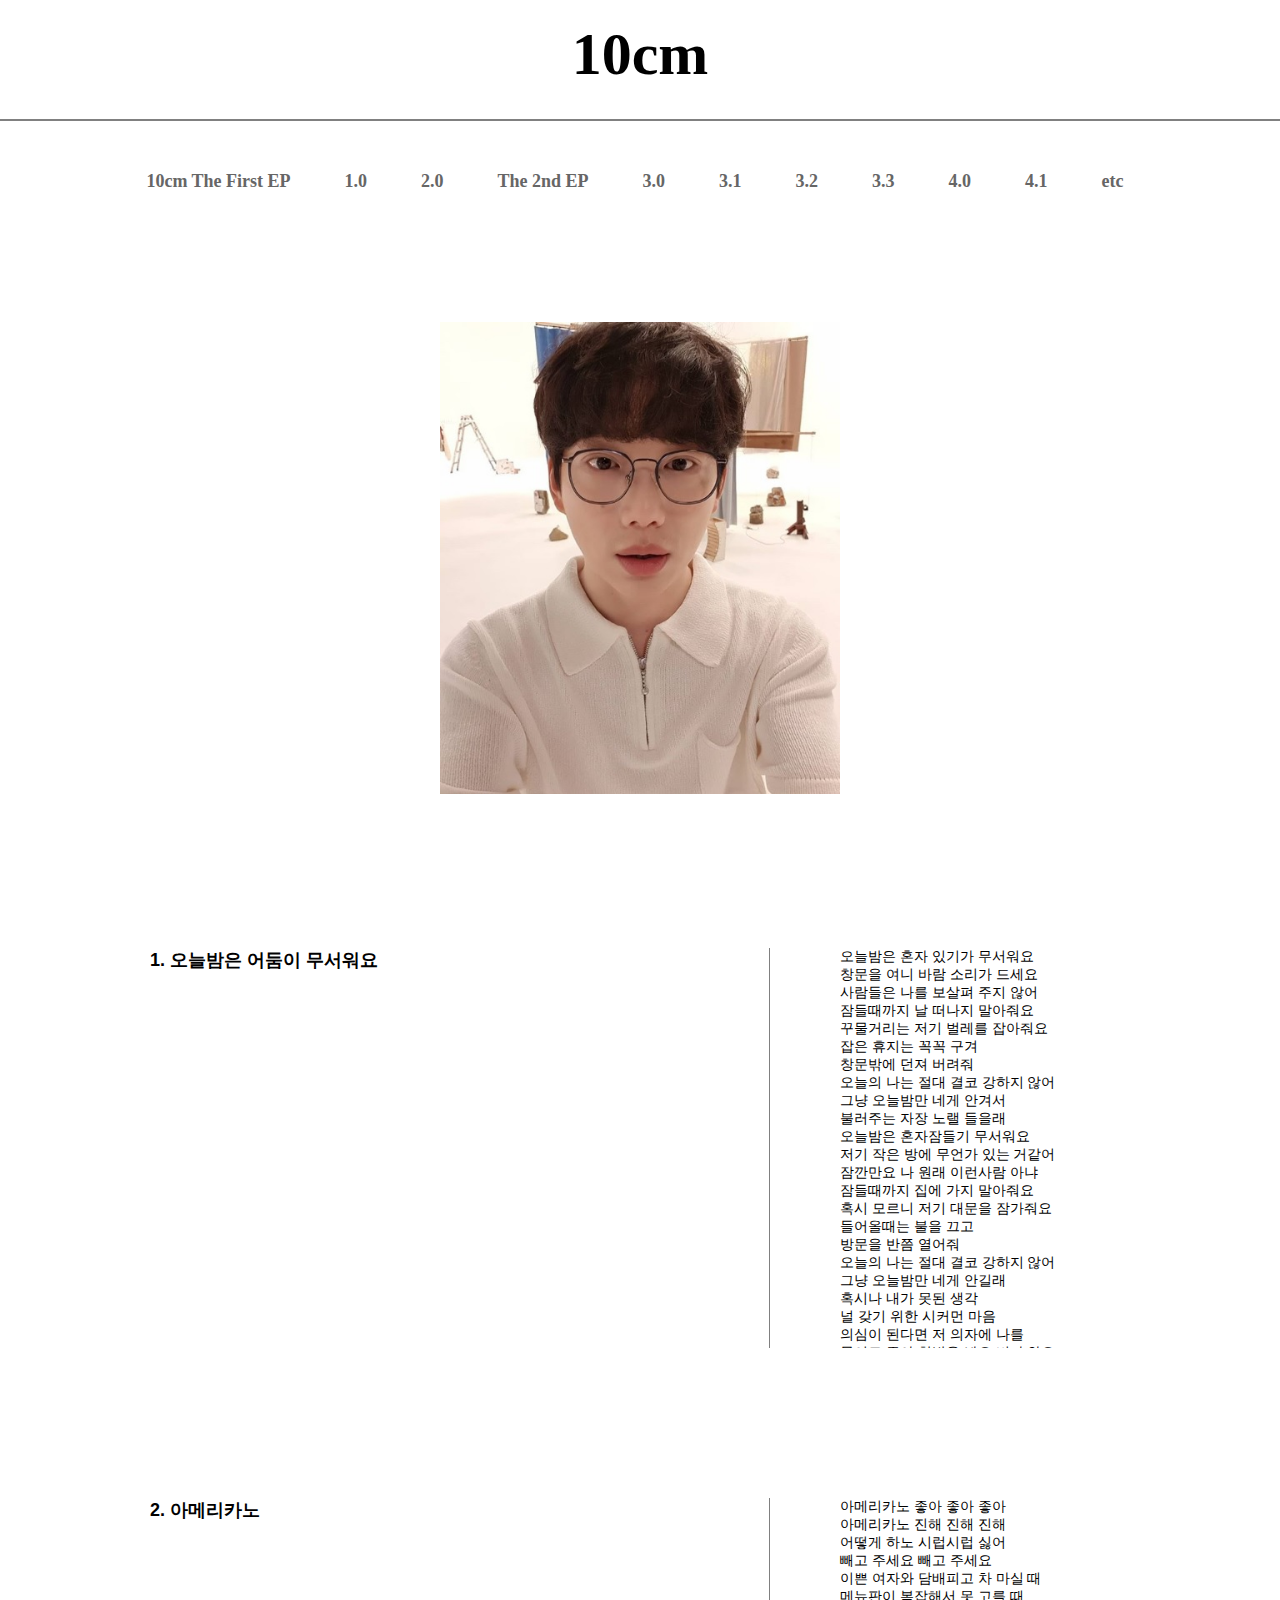
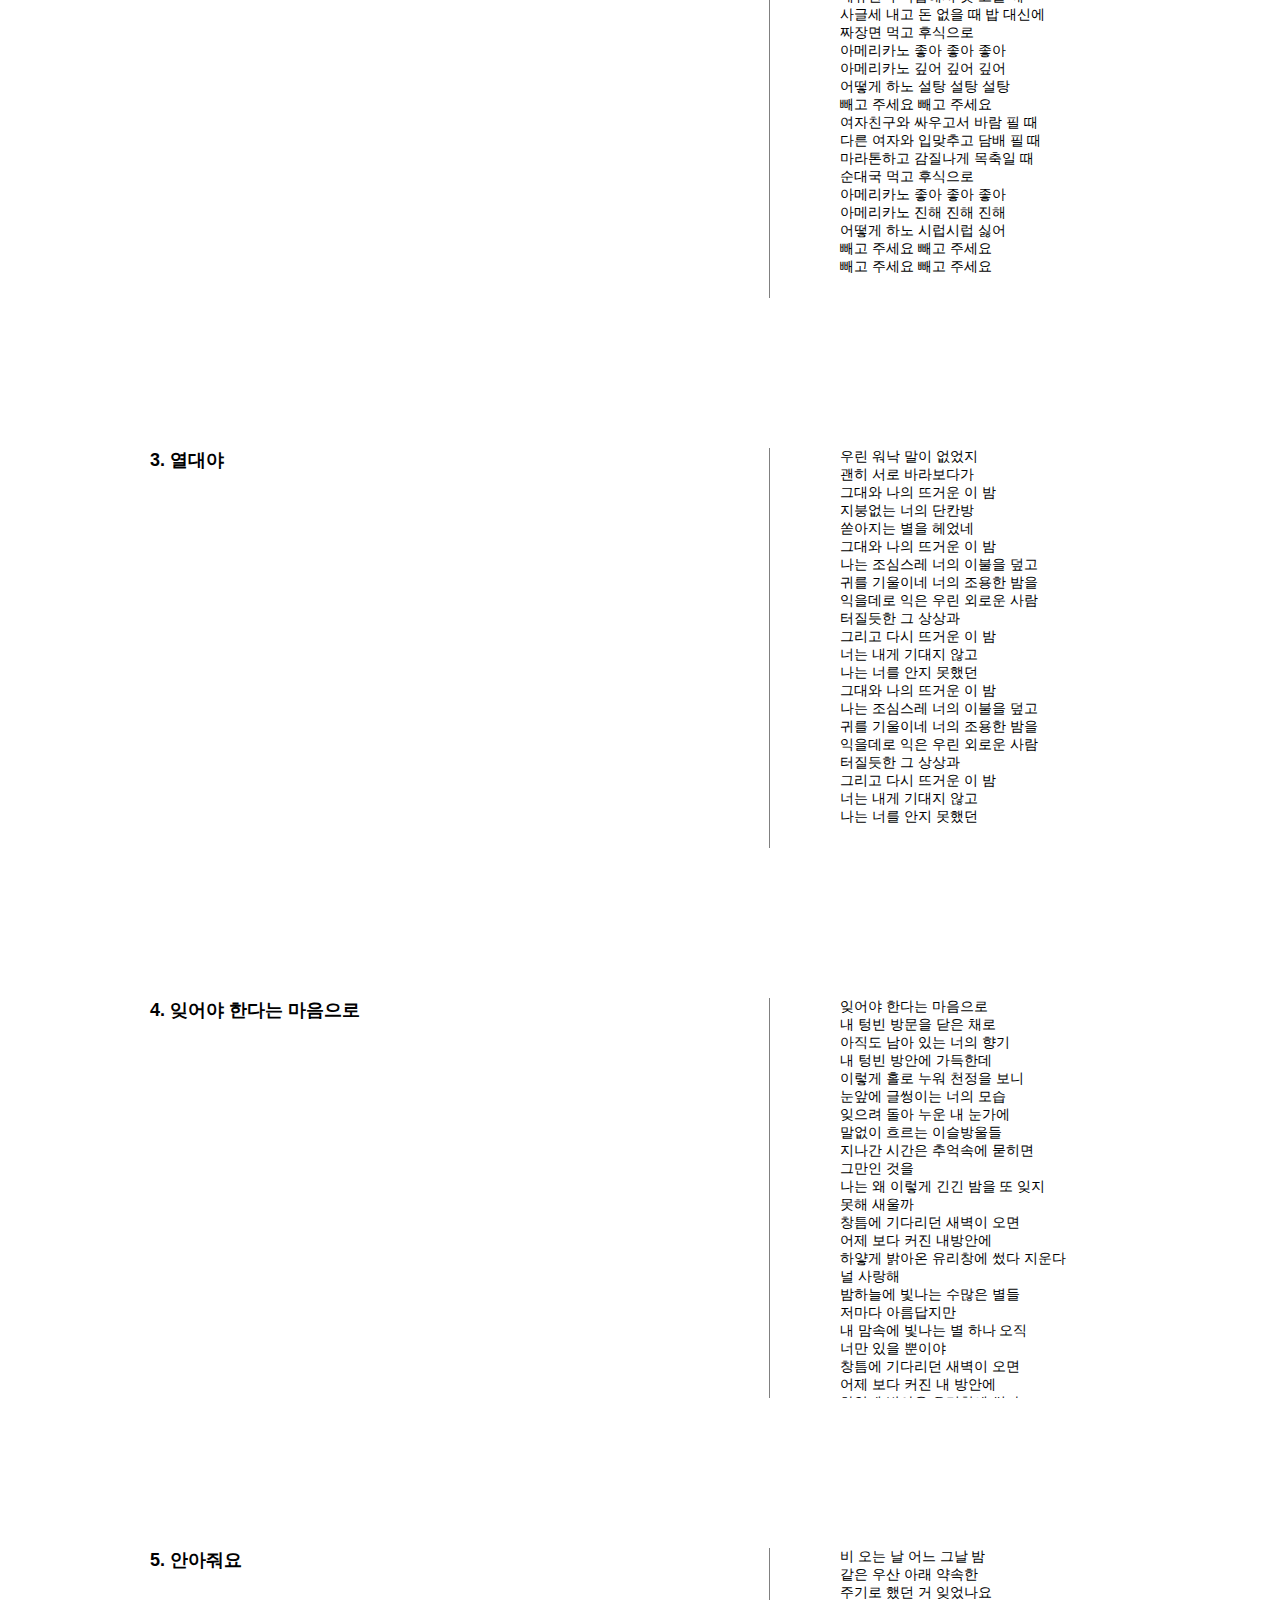
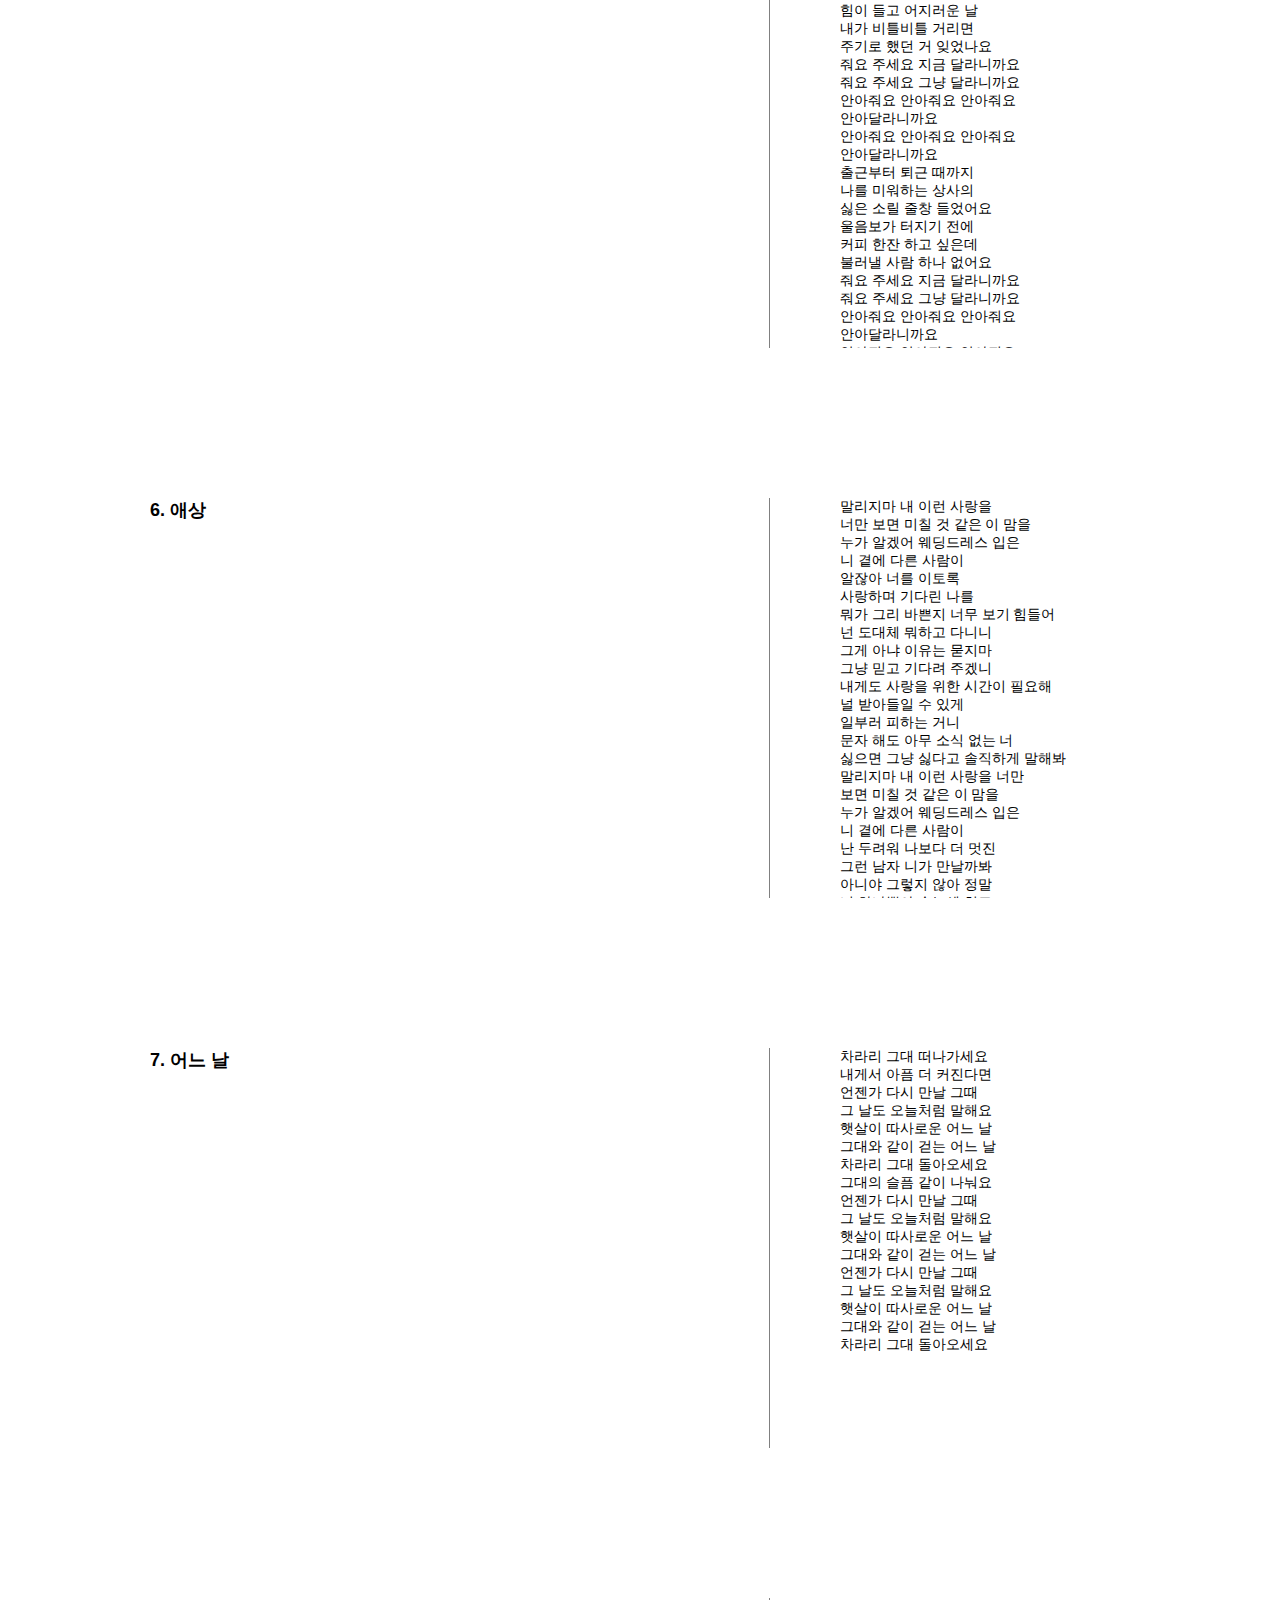
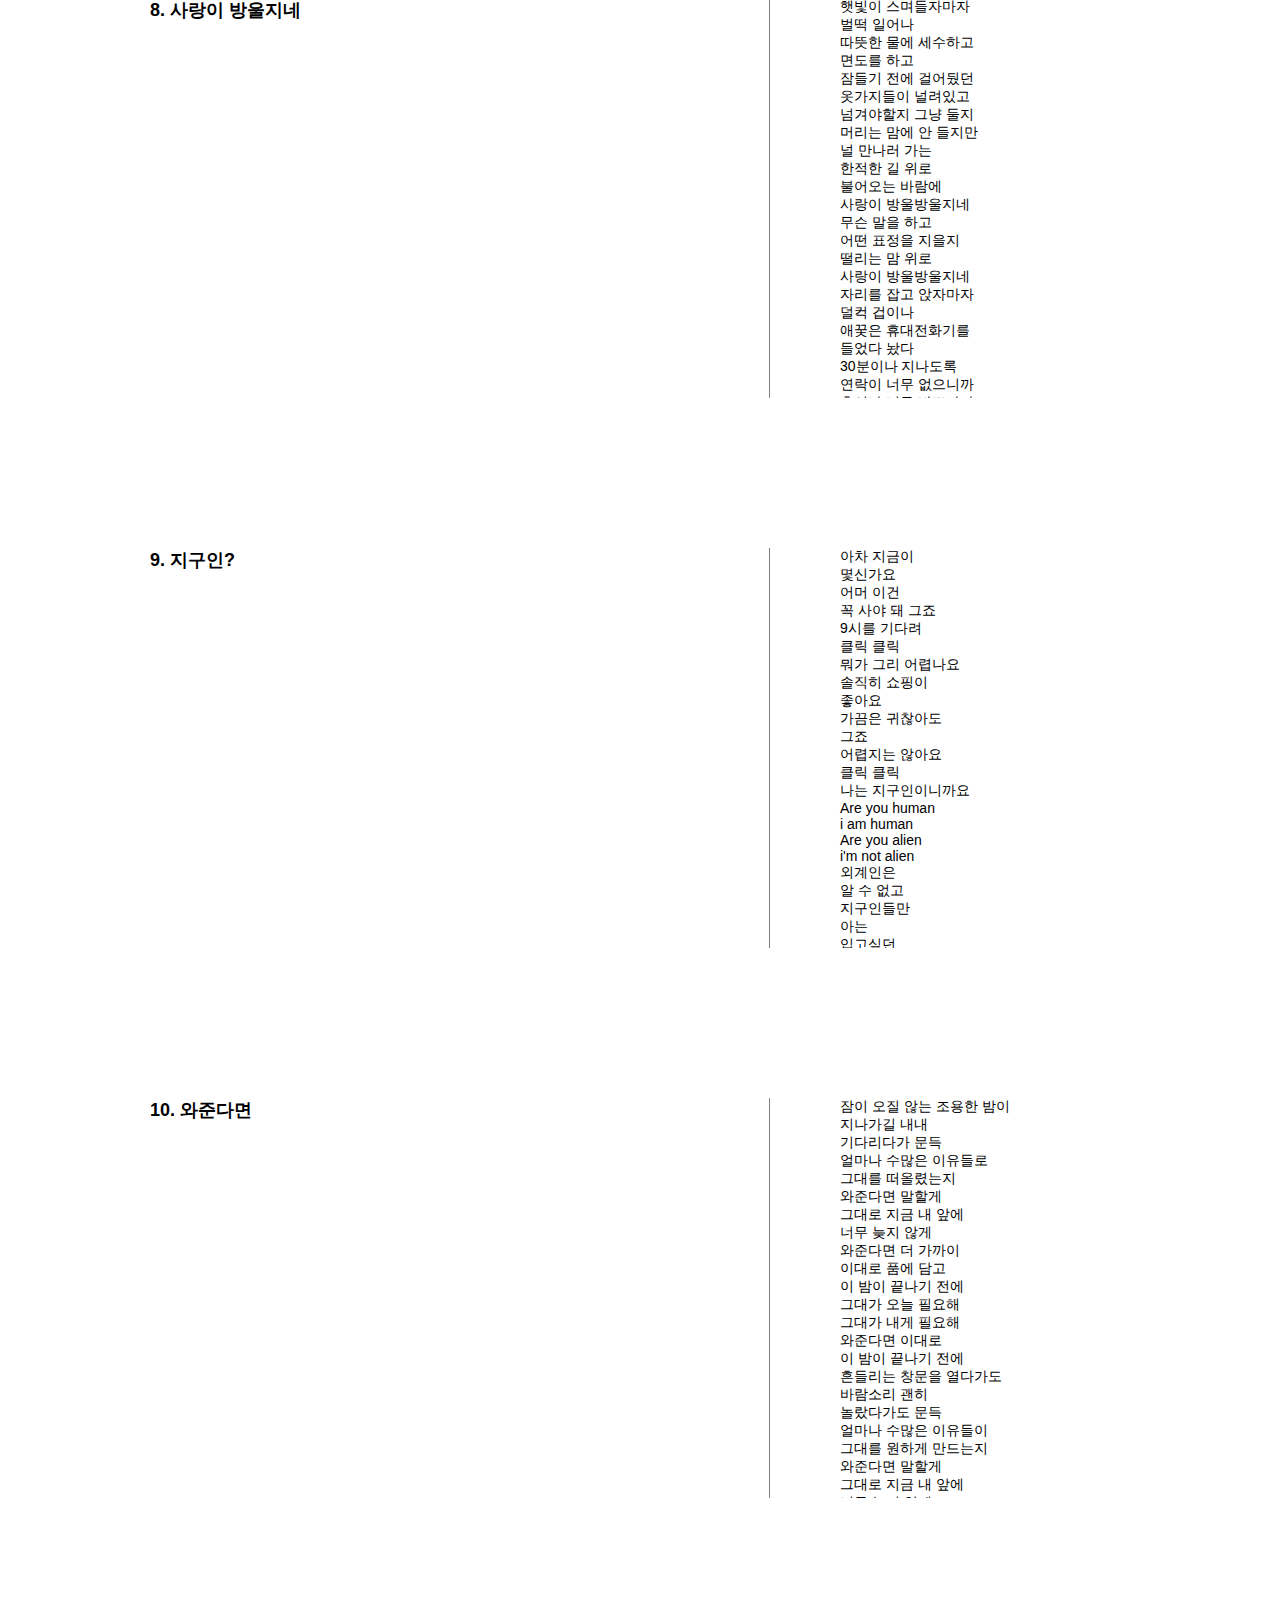
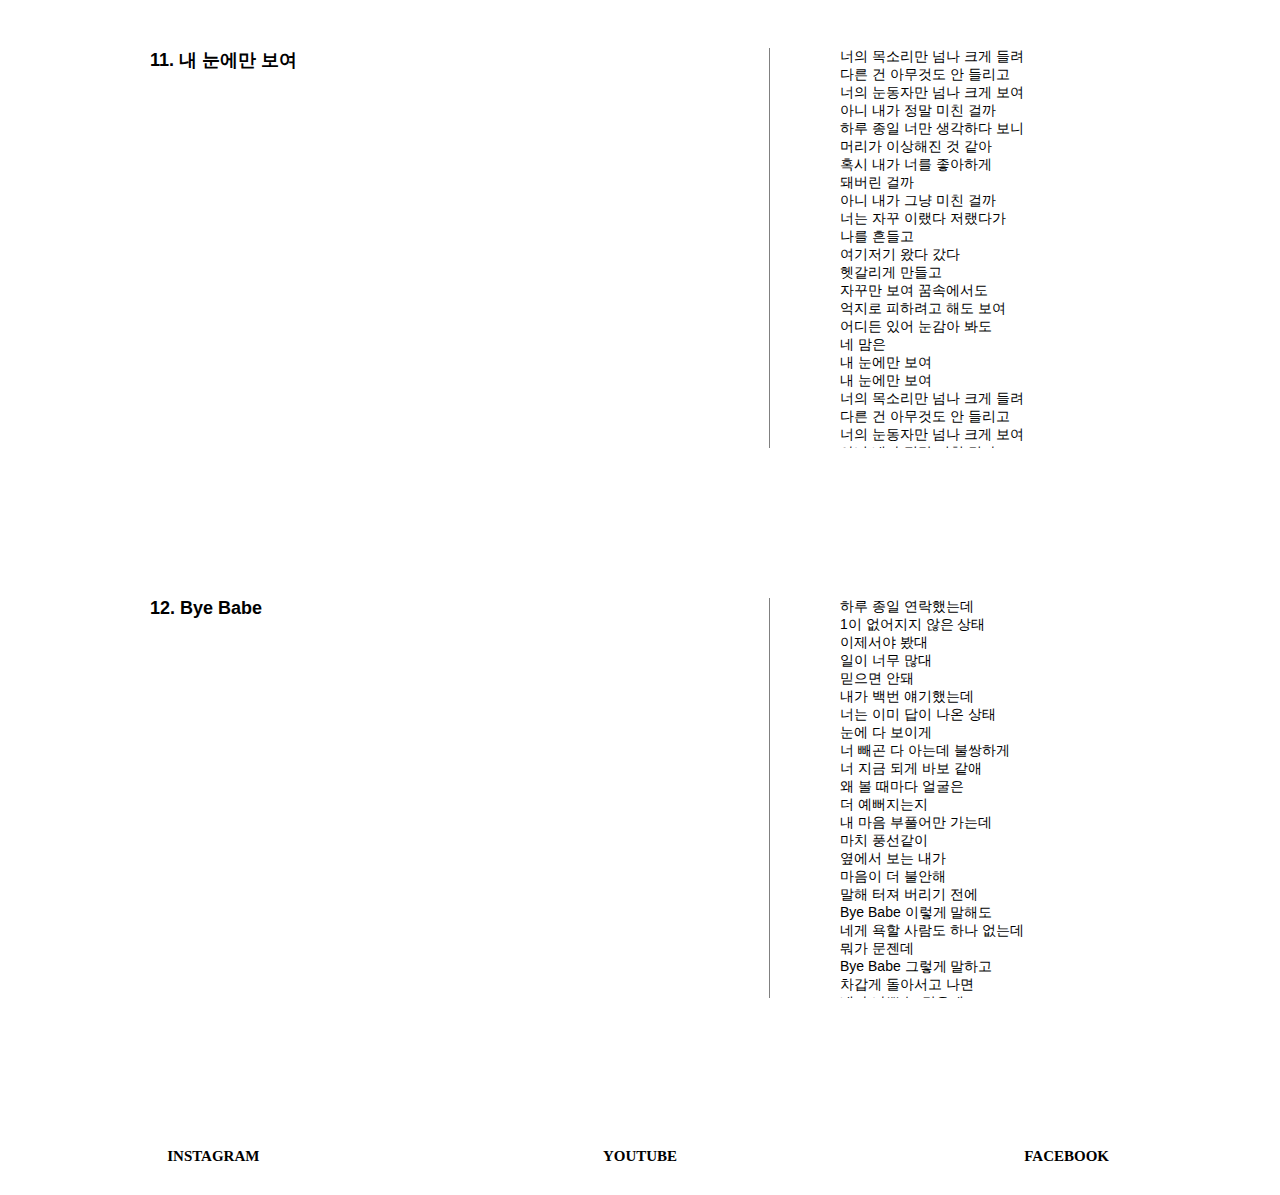
<file: etc.html>
<!doctype html>
<html>
<head>
  <title>10cm</title>
  <meta charset="utf-8">
  <link rel="stylesheet" href="style.css">
</head>
<body>
  <h1><a href="index.html" id="title">10cm</a></h1>
  <ul>
    <li><a href="1_EP.html" class="menu">10cm The First EP</a></li>
    <li><a href="1_0.html" class="menu">1.0</a></li>
    <li><a href="2_0.html" class="menu">2.0</a></li>
    <li><a href="2_EP.html" class="menu">The 2nd EP</a></li>
    <li><a href="3_0.html" class="menu">3.0</a></li>
    <li><a href="3_1.html" class="menu">3.1</a></li>
    <li><a href="3_2.html" class="menu">3.2</a></li>
    <li><a href="3_3.html" class="menu">3.3</a></li>
    <li><a href="4_0.html" class="menu">4.0</a></li>
    <li><a href="4_1.html" class="menu">4.1</a></li>
    <li><a href="etc.html" class="menu">etc</a></li>
  </ul>
  <p style="text-align:center; margin-bottom:150px;"><img id="album" src="etc.jpg"></p>
  <div class="left">
    <div class="song_title">1. 오늘밤은 어둠이 무서워요</div><br>
    <iframe width="560" height="315" src="https://www.youtube.com/embed/GX79_c1-rrU" frameborder="0" allow="autoplay; encrypted-media" allowfullscreen></iframe>
  </div>
  <div class="lyrics">
    오늘밤은 혼자 있기가 무서워요<br>
    창문을 여니 바람 소리가 드세요<br>
    사람들은 나를 보살펴 주지 않어<br>
    잠들때까지 날 떠나지 말아줘요<br>
    꾸물거리는 저기 벌레를 잡아줘요<br>
    잡은 휴지는 꼭꼭 구겨<br>
    창문밖에 던져 버려줘<br>
    오늘의 나는 절대 결코 강하지 않어<br>
    그냥 오늘밤만 네게 안겨서<br>
    불러주는 자장 노랠 들을래<br>
    오늘밤은 혼자잠들기 무서워요<br>
    저기 작은 방에 무언가 있는 거같어<br>
    잠깐만요 나 원래 이런사람 아냐<br>
    잠들때까지 집에 가지 말아줘요<br>
    혹시 모르니 저기 대문을 잠가줘요<br>
    들어올때는 불을 끄고<br>
    방문을 반쯤 열어줘<br>
    오늘의 나는 절대 결코 강하지 않어<br>
    그냥 오늘밤만 네게 안길래<br>
    혹시나 내가 못된 생각<br>
    널 갖기 위한 시커먼 마음<br>
    의심이 된다면 저 의자에 나를<br>
    묶어도 좋아 창밖을 봐요 비가 와요<br>
    지금 집에 가긴 틀렸어요 버스도<br>
    끊기고 여기까진 택시도 안와요<br>
    오늘밤은 혼자 있기가 무서워요<br>
    잠들때까지 머릿결을 만져줘요<br>
    믿어줘요 나 원래 이런사람 아냐<br>
    그냥 오늘밤만 네게 안겨서<br>
    불러주는 자장노랠 들을래<br>
    제발 오늘밤만 가지 말아요<br>
  </div>
  <div style="clear:both";></div>
  <div class="left">
    <div class="song_title">2. 아메리카노</div><br>
    <iframe width="560" height="315" src="https://www.youtube.com/embed/ezRvwsmH6ec" frameborder="0" allow="autoplay; encrypted-media" allowfullscreen></iframe>
  </div>
  <div class="lyrics">
    아메리카노 좋아 좋아 좋아<br>
    아메리카노 진해 진해 진해<br>
    어떻게 하노 시럽시럽 싫어<br>
    빼고 주세요 빼고 주세요<br>
    이쁜 여자와 담배피고 차 마실 때<br>
    메뉴판이 복잡해서 못 고를 때<br>
    사글세 내고 돈 없을 때 밥 대신에<br>
    짜장면 먹고 후식으로<br>

    아메리카노 좋아 좋아 좋아<br>
    아메리카노 깊어 깊어 깊어<br>
    어떻게 하노 설탕 설탕 설탕<br>
    빼고 주세요 빼고 주세요<br>
    여자친구와 싸우고서 바람 필 때<br>
    다른 여자와 입맞추고 담배 필 때<br>
    마라톤하고 감질나게 목축일 때<br>
    순대국 먹고 후식으로<br>

    아메리카노 좋아 좋아 좋아<br>
    아메리카노 진해 진해 진해<br>
    어떻게 하노 시럽시럽 싫어<br>
    빼고 주세요 빼고 주세요<br>
    빼고 주세요 빼고 주세요<br>
  </div>
  <div style="clear:both;"></div>
  <div class="left">
    <div class="song_title">3. 열대야</div><br>
    <iframe width="560" height="315" src="https://www.youtube.com/embed/4e4EziMmhJg" frameborder="0" allow="autoplay; encrypted-media" allowfullscreen></iframe>
  </div>
  <div class="lyrics">
    우린 워낙 말이 없었지<br>
    괜히 서로 바라보다가<br>
    그대와 나의 뜨거운 이 밤<br>
    지붕없는 너의 단칸방<br>
    쏟아지는 별을 헤었네<br>
    그대와 나의 뜨거운 이 밤<br>
    나는 조심스레 너의 이불을 덮고<br>
    귀를 기울이네 너의 조용한 밤을<br>
    익을데로 익은 우린 외로운 사람<br>
    터질듯한 그 상상과<br>
    그리고 다시 뜨거운 이 밤<br>
    너는 내게 기대지 않고<br>
    나는 너를 안지 못했던<br>
    그대와 나의 뜨거운 이 밤<br>
    나는 조심스레 너의 이불을 덮고<br>
    귀를 기울이네 너의 조용한 밤을<br>
    익을데로 익은 우린 외로운 사람<br>
    터질듯한 그 상상과<br>
    그리고 다시 뜨거운 이 밤<br>
    너는 내게 기대지 않고<br>
    나는 너를 안지 못했던<br>
  </div>
  <div style="clear:both;"></div>
  <div class="left">
    <div class="song_title">4. 잊어야 한다는 마음으로</div><br>
    <iframe width="560" height="315" src="https://www.youtube.com/embed/FxIJpiS-Avg" frameborder="0" allow="autoplay; encrypted-media" allowfullscreen></iframe>
  </div>
  <div class="lyrics">
    잊어야 한다는 마음으로<br>
    내 텅빈 방문을 닫은 채로<br>
    아직도 남아 있는 너의 향기<br>
    내 텅빈 방안에 가득한데<br>
    이렇게 홀로 누워 천정을 보니<br>
    눈앞에 글썽이는 너의 모습<br>
    잊으려 돌아 누운 내 눈가에<br>
    말없이 흐르는 이슬방울들<br>
    지나간 시간은 추억속에 묻히면<br>
    그만인 것을<br>
    나는 왜 이렇게 긴긴 밤을 또 잊지<br>
    못해 새울까<br>
    창틈에 기다리던 새벽이 오면<br>
    어제 보다 커진 내방안에<br>
    하얗게 밝아온 유리창에 썼다 지운다<br>
    널 사랑해<br>
    밤하늘에 빛나는 수많은 별들<br>
    저마다 아름답지만<br>
    내 맘속에 빛나는 별 하나 오직<br>
    너만 있을 뿐이야<br>
    창틈에 기다리던 새벽이 오면<br>
    어제 보다 커진 내 방안에<br>
    하얗게 밝아온 유리창에 썼다<br>
    지운다 널 사랑해<br>
    하얗게 밝아온 유리창에 썼다<br>
    지운다 널 사랑해<br>
  </div>
  <div style="clear:both;"></div>
  <div class="left">
    <div class="song_title">5. 안아줘요</div><br>
    <iframe width="560" height="315" src="https://www.youtube.com/embed/iAOJpjLPG0o" frameborder="0" allow="autoplay; encrypted-media" allowfullscreen></iframe>
  </div>
  <div class="lyrics">
    비 오는 날 어느 그날 밤<br>
    같은 우산 아래 약속한<br>
    주기로 했던 거 잊었나요<br>
    힘이 들고 어지러운 날<br>
    내가 비틀비틀 거리면<br>
    주기로 했던 거 잊었나요<br>
    줘요 주세요 지금 달라니까요<br>
    줘요 주세요 그냥 달라니까요<br>
    안아줘요 안아줘요 안아줘요<br>
    안아달라니까요<br>
    안아줘요 안아줘요 안아줘요<br>
    안아달라니까요<br>
    출근부터 퇴근 때까지<br>
    나를 미워하는 상사의<br>
    싫은 소릴 줄창 들었어요<br>
    울음보가 터지기 전에<br>
    커피 한잔 하고 싶은데<br>
    불러낼 사람 하나 없어요<br>
    줘요 주세요 지금 달라니까요<br>
    줘요 주세요 그냥 달라니까요<br>
    안아줘요 안아줘요 안아줘요<br>
    안아달라니까요<br>
    안아줘요 안아줘요 안아줘요<br>
    안아달라니까요<br>
    허리가 끊어지도록<br>
    쇄골이 부서지도록<br>
    뒷목이 뻐근하도록<br>
    온몸이 빨개지도록<br>
    안아 안아 안아 달라니까요<br>
    안아 안아 안아 달라니까요<br>
    안아 안아 안아 달라니까요<br>
    안아 안아<br>
  </div>
  <div style="clear:both;"></div>
  <div class="left">
    <div class="song_title">6. 애상</div><br>
    <iframe width="560" height="315" src="https://www.youtube.com/embed/IQ-v8Ks3_mU" frameborder="0" allow="autoplay; encrypted-media" allowfullscreen></iframe>
  </div>
  <div class="lyrics">
    말리지마 내 이런 사랑을<br>
    너만 보면 미칠 것 같은 이 맘을<br>
    누가 알겠어 웨딩드레스 입은<br>
    니 곁에 다른 사람이<br>
    알잖아 너를 이토록<br>
    사랑하며 기다린 나를<br>
    뭐가 그리 바쁜지 너무 보기 힘들어<br>
    넌 도대체 뭐하고 다니니<br>
    그게 아냐 이유는 묻지마<br>
    그냥 믿고 기다려 주겠니<br>
    내게도 사랑을 위한 시간이 필요해<br>
    널 받아들일 수 있게<br>
    일부러 피하는 거니<br>
    문자 해도 아무 소식 없는 너<br>
    싫으면 그냥 싫다고 솔직하게 말해봐<br>
    말리지마 내 이런 사랑을 너만<br>
    보면 미칠 것 같은 이 맘을<br>
    누가 알겠어 웨딩드레스 입은<br>
    니 곁에 다른 사람이<br>
    난 두려워 나보다 더 멋진<br>
    그런 남자 니가 만날까봐<br>
    아니야 그렇지 않아 정말<br>
    너 하나뿐야 속는셈 치고<br>
    한번 믿어봐<br>
    우연히 너를 보았지<br>
    다른 남자 품 안에<br>
    너를 한번도 볼 수 없었던<br>
    너무 행복한 미소<br>
    내 사랑은 무너져 버렸어<br>
    그게 아냐 변명이 아니라<br>
    그 남자는 나완 상관없어<br>
    잠시 나 어지러워서 기댄 것<br>
    뿐이야 날 오해하지 말아줘<br>
    나 역시 많은 여자들 만났다가<br>
    헤어져도 봤지만<br>
    한꺼번에 많은 여자를<br>
    만난 적은 없었어<br>
    니가 뭔데 날 아프게 하니 너<br>
    때문에 상처 되버린 내 사랑<br>
    이제 다시는 너의 어떤 만남도<br>
    나 같은 사람 없을껄<br>
    난 두려워 나 역시 다시는<br>
    이런 사랑할 수 없을까봐<br>
    믿을 수 없겠지만은 니가<br>
    첫사랑인데 떠나버리면 어떡하라고<br>
    사랑까지는 바라지도 않을께<br>
    니 곁에 항상 있게만 해줘 제발 제발<br>
  </div>
  <div style="clear:both";></div>
  <div class="left">
    <div class="song_title">7. 어느 날</div><br>
    <iframe width="560" height="315" src="https://www.youtube.com/embed/75MDBIssEg4" frameborder="0" allow="autoplay; encrypted-media" allowfullscreen></iframe>
  </div>
  <div class="lyrics">
    차라리 그대 떠나가세요<br>
    내게서 아픔 더 커진다면<br>
    언젠가 다시 만날 그때<br>
    그 날도 오늘처럼 말해요<br>
    햇살이 따사로운 어느 날<br>
    그대와 같이 걷는 어느 날<br>
    차라리 그대 돌아오세요<br>
    그대의 슬픔 같이 나눠요<br>
    언젠가 다시 만날 그때<br>
    그 날도 오늘처럼 말해요<br>
    햇살이 따사로운 어느 날<br>
    그대와 같이 걷는 어느 날<br>
    언젠가 다시 만날 그때<br>
    그 날도 오늘처럼 말해요<br>
    햇살이 따사로운 어느 날<br>
    그대와 같이 걷는 어느 날<br>
    차라리 그대 돌아오세요<br>
  </div>
  <div style="clear:both";></div>
  <div class="left">
    <div class="song_title">8. 사랑이 방울지네</div><br>
    <iframe width="560" height="315" src="https://www.youtube.com/embed/gu1rg23PfTc" frameborder="0" allow="autoplay; encrypted-media" allowfullscreen></iframe>
  </div>
  <div class="lyrics">
    햇빛이 스며들자마자<br>
    벌떡 일어나<br>
    따뜻한 물에 세수하고<br>
    면도를 하고<br>
    잠들기 전에 걸어뒀던<br>
    옷가지들이 널려있고<br>
    넘겨야할지 그냥 둘지<br>
    머리는 맘에 안 들지만<br>
    널 만나러 가는<br>
    한적한 길 위로<br>
    불어오는 바람에<br>
    사랑이 방울방울지네<br>
    무슨 말을 하고<br>
    어떤 표정을 지을지<br>
    떨리는 맘 위로<br>
    사랑이 방울방울지네<br>
    자리를 잡고 앉자마자<br>
    덜컥 겁이나<br>
    애꿎은 휴대전화기를<br>
    들었다 놨다<br>
    30분이나 지나도록<br>
    연락이 너무 없으니까<br>
    혹시나 너무 바쁘다가<br>
    약속을 잊어먹었을까<br>
    너를 기다리는<br>
    설레는 마음과<br>
    불안한 기분에도<br>
    사랑이 방울방울지네<br>
    무슨 말을 하고<br>
    어떤 표정을 지을지<br>
    떨리는 맘 위로<br>
    사랑이 방울방울지네<br>
    우 사랑이<br>
    우 내 맘에<br>
    우 사랑이<br>
    우 내 맘에<br>
    너를 맞이하는<br>
    울리는 종소리<br>
    야릇한 향기에도<br>
    사랑이 방울방울지네<br>
    무슨 말을 하고<br>
    어떤 표정을 지어도<br>
    너와 나 우리 사이<br>
    사랑이 방울방울지네<br>
  </div>
  <div style="clear:both";></div>
  <div class="left">
    <div class="song_title">9. 지구인? </div><br>
    <iframe width="560" height="315" src="https://www.youtube.com/embed/G65IIhwTiGY" frameborder="0" allow="autoplay; encrypted-media" allowfullscreen></iframe>
  </div>
  <div class="lyrics">
    아차 지금이<br>
    몇신가요<br>
    어머 이건<br>
    꼭 사야 돼 그죠<br>
    9시를 기다려<br>
    클릭 클릭<br>
    뭐가 그리 어렵나요<br>
    솔직히 쇼핑이<br>
    좋아요<br>
    가끔은 귀찮아도<br>
    그죠<br>
    어렵지는 않아요<br>
    클릭 클릭<br>
    나는 지구인이니까요<br>
    Are you human<br>
    i am human<br>
    Are you alien<br>
    i'm not alien<br>
    외계인은<br>
    알 수 없고<br>
    지구인들만<br>
    아는<br>
    입고싶던<br>
    옷을 보며<br>
    기분 좋은<br>
    휘파람을<br>
    클릭<br>
    클릭<br>
    클릭<br>
    클릭<br>
    마이 베이비<br>
    거리를 걷다가도<br>
    클릭<br>
    클릭<br>
    클릭<br>
    클릭<br>
    마이 베이비<br>
    친구가 내게 전화<br>
    해요<br>
    다들 똑같은가요<br>
    그죠<br>
    선물을 준비하며<br>
    클릭 클릭<br>
    저절로 나오는<br>
    콧노래<br>
    Are you human<br>
    i am human<br>
    Are you alien<br>
    i'm not alien<br>
    외계인은<br>
    알 수 없고<br>
    지구인들만<br>
    아는<br>
    지구인이<br>
    좋아하는<br>
    쇼핑 하면<br>
    기뻐하네<br>
    클릭<br>
    클릭<br>
    클릭<br>
    클릭<br>
    마이<br>
    베이비<br>
    어머어머<br>
    9시<br>
    클릭<br>
    클릭<br>
    클릭<br>
    클릭<br>
    마이 베이비<br>
    9시가 되면은<br>
    클릭<br>
    클릭<br>
    클릭<br>
    클릭<br>
    마이 베이비<br>
    잡지를 보다가도<br>
    클릭<br>
    클릭<br>
    클릭<br>
    클릭<br>
    마이 베이비<br>
  </div>
  <div style="clear:both";></div>
  <div class="left">
    <div class="song_title">10. 와준다면</div><br>
    <iframe width="560" height="315" src="https://www.youtube.com/embed/jGjOQ7qNZw0" frameborder="0" allow="autoplay; encrypted-media" allowfullscreen></iframe>
  </div>
  <div class="lyrics">
    잠이 오질 않는 조용한 밤이<br>
    지나가길 내내<br>
    기다리다가 문득<br>
    얼마나 수많은 이유들로<br>
    그대를 떠올렸는지<br>
    와준다면 말할게<br>
    그대로 지금 내 앞에<br>
    너무 늦지 않게<br>
    와준다면 더 가까이<br>
    이대로 품에 담고<br>
    이 밤이 끝나기 전에<br>
    그대가 오늘 필요해<br>
    그대가 내게 필요해<br>
    와준다면 이대로<br>
    이 밤이 끝나기 전에<br>
    흔들리는 창문을 열다가도<br>
    바람소리 괜히<br>
    놀랐다가도 문득<br>
    얼마나 수많은 이유들이<br>
    그대를 원하게 만드는지<br>
    와준다면 말할게<br>
    그대로 지금 내 앞에<br>
    너무 늦지 않게<br>
    와준다면 더 가까이<br>
    이대로 품에 담고<br>
    이 밤이 끝나기 전에<br>
    그대가 오늘 필요해<br>
    그대가 내게 필요해<br>
    와준다면 이대로<br>
    이 밤이 끝나기 전에<br>
    꿈 속인 걸까 이 순간은<br>
    그대로 가득 찬 공간은<br>
    말하지 못했던 많은 말을<br>
    몇 번씩이나 되뇌었는지<br>
    와준다면 말할게<br>
    그대로 지금 내 앞에<br>
    너무 늦지 않게<br>
    와준다면 더 가까이<br>
    이대로 품에 담고<br>
    이 밤이 끝나기 전에<br>
    그대가 오늘 필요해<br>
    그대가 내게 필요해<br>
    말해줄게 이대로 와준다면<br>
  </div>
  <div style="clear:both";></div>
  <div class="left">
    <div class="song_title">11. 내 눈에만 보여</div><br>
    <iframe width="560" height="315" src="https://www.youtube.com/embed/0Nm2j-jd2xQ" frameborder="0" allow="autoplay; encrypted-media" allowfullscreen></iframe>
  </div>
  <div class="lyrics">
    너의 목소리만 넘나 크게 들려<br>
    다른 건 아무것도 안 들리고<br>
    너의 눈동자만 넘나 크게 보여<br>
    아니 내가 정말 미친 걸까<br>
    하루 종일 너만 생각하다 보니<br>
    머리가 이상해진 것 같아<br>
    혹시 내가 너를 좋아하게<br>
    돼버린 걸까<br>
    아니 내가 그냥 미친 걸까<br>
    너는 자꾸 이랬다 저랬다가<br>
    나를 흔들고<br>
    여기저기 왔다 갔다<br>
    헷갈리게 만들고<br>
    자꾸만 보여 꿈속에서도<br>
    억지로 피하려고 해도 보여<br>
    어디든 있어 눈감아 봐도<br>
    네 맘은<br>
    내 눈에만 보여<br>
    내 눈에만 보여<br>
    너의 목소리만 넘나 크게 들려<br>
    다른 건 아무것도 안 들리고<br>
    너의 눈동자만 넘나 크게 보여<br>
    아니 내가 정말 미친 걸까<br>
    너는 자꾸 있는 듯 없는 듯이<br>
    숨으려 하고<br>
    나를 피해 이리저리<br>
    도망치려 해봐도<br>
    자꾸만 보여 꿈속에서도<br>
    억지로 피하려고 해도 보여<br>
    어디든 있어 눈감아 봐도<br>
    네 맘은<br>
    내 눈에만 보여<br>
    내 눈에만 보여<br>
    내 눈에만 보여<br>
    내 눈에만 보여<br>
  </div>
  <div style="clear:both";></div>
  <div class="left">
    <div class="song_title">12. Bye Babe</div><br>
    <iframe width="560" height="315" src="https://www.youtube.com/embed/3t3qKc1xwCE" frameborder="0" allow="autoplay; encrypted-media" allowfullscreen></iframe>
  </div>
  <div class="lyrics">
    하루 종일 연락했는데<br>
    1이 없어지지 않은 상태<br>
    이제서야 봤대<br>
    일이 너무 많대<br>
    믿으면 안돼<br>
    내가 백번 얘기했는데<br>
    너는 이미 답이 나온 상태<br>
    눈에 다 보이게<br>
    너 빼곤 다 아는데 불쌍하게<br>
    너 지금 되게 바보 같애<br>
    왜 볼 때마다 얼굴은<br>
    더 예뻐지는지<br>
    내 마음 부풀어만 가는데<br>
    마치 풍선같이<br>
    옆에서 보는 내가<br>
    마음이 더 불안해<br>
    말해 터져 버리기 전에<br>
    Bye Babe 이렇게 말해도<br>
    네게 욕할 사람도 하나 없는데<br>
    뭐가 문젠데<br>
    Bye Babe 그렇게 말하고<br>
    차갑게 돌아서고 나면<br>
    내가 나쁜 놈 같은데<br>
    Bye Babe<br>
    Bye Babe<br>
    저녁에 그앨 만났는데<br>
    보자마자 표정이 별론데<br>
    오늘따라 모든 게<br>
    재미없대 집에 가야겠대<br>
    그러다 여기 온 건데<br>
    왜 올 때마다 상태가<br>
    더 나빠지는지<br>
    네 얘길 듣다 속이<br>
    터질 것 같애 폭탄같이<br>
    내 맘을 나도 모른다는 게<br>
    더 위험해<br>
    말해 나 폭발하기 전에<br>
    Bye Babe 이렇게 말하고<br>
    차갑게 돌아서고 나면<br>
    내가 나쁜 놈 같은데<br>
    Bye Babe 그렇게 말해도<br>
    네게 욕할 사람도 하나 없는데<br>
    뭐가 문젠데<br>
    Bye Babe<br>
    Like this 너는 어항 속에<br>
    그냥 물고기 몇 번 말해<br>
    Like this 그 중에서는<br>
    그나마 젤 큰 고래쯤은<br>
    될 것 같은데<br>
    Nope<br>
    Bye Babe 이렇게 말하고<br>
    몇 밤 지나고 나면<br>
    잊혀질 텐데 뭐가 문젠데<br>
    Bye Babe 그렇게 말하고<br>
    차갑게 돌아서도 불쌍한 건<br>
    나일 것 같은데<br>
    Bye Babe 근데 잠깐<br>
    Bye Babe 미안 전화<br>
    Bye Babe 보고 싶대<br>
    Bye Babe 먼저 갈게<br>
    Bye Babe<br>
  </div>
  <div style="clear:both";></div>
  <div id="foot">
    <div class="footer"><a href="https://www.instagram.com/hi990103/?hl=ko" target="_blank" class="footer">INSTAGRAM</a></div>
    <div class="footer"><a href="https://www.youtube.com/channel/UCRmShE13u8THvf_ptRVktRg" target="_blank" class="footer">YOUTUBE</a></div>
    <div class="footer"><a href="https://www.facebook.com/tencentimeter/" target="_blank" class="footer">FACEBOOK</a></div>
  </div>
</body>
</html>
</file>
<file: style_index.css>
#title{
  text-decoration: none;
  color:black;
}
.menu{
  text-decoration: none;
  color:#666666
}
.menu:hover{
  color:crimson;
}
li{
  list-style: none;
  display: inline;
  padding-left: 0;
  padding-right: 50px;
  font-size: 18px;
  font-weight: bold;
}
h1{
  text-align: center;
  font-size: 60px;
  border-bottom: 2px solid gray;
  padding-bottom: 30px;
  margin-top: 20px;
  padding-left: 0;
}
body{
  margin:0;
}
ul{
  text-align: center;
  margin-bottom: 130px;
  margin-top: 50px;
}
.footer{
  font-weight:bold;
  color:black;
  flex:1;
  text-align: center;
  font-size: 15px;
  text-decoration: none;
}
.footer:hover{
  color: crimson;
}
#foot{
  display: flex;
  margin-bottom: 30px;
}
</file>
<file: style.css>
#title{
  text-decoration: none;
  color:black;
}
.menu{
  text-decoration: none;
  color:#666666
}
.menu:hover{
  color:crimson;
}
li{
  list-style: none;
  display: inline;
  padding-left: 0;
  padding-right: 50px;
  font-size: 18px;
  font-weight: bold;
}
h1{
  text-align: center;
  font-size: 60px;
  border-bottom: 2px solid gray;
  padding-bottom: 30px;
  margin-top: 20px;
  padding-left: 0;
}
body{
  margin:0;
}
ul{
  text-align: center;
  margin-bottom: 130px;
  margin-top: 50px;
}
.footer{
  font-weight:bold;
  color:black;
  flex:1;
  text-align: center;
  font-size: 15px;
  text-decoration: none;
}
.footer:hover{
  color: crimson;
}
#foot{
  display: flex;
  margin-bottom: 30px;
  margin-top: 10s0px;
}
#album{
  width: 400px;
  height: auto;
}
.detail_content{
  font-family: "돋움", dotum, "굴림", gulim, arial, helvetica, sans-serif;
  font-size: 14px;
}
.detail_title{
  font-family: "돋움", dotum, "굴림", gulim, arial, helvetica, sans-serif;
  font-size: 14px;
  font-weight: bold;
}
.left{
  float:left;
  padding-left:150px;
  margin-bottom:70px;
  margin-right: 50px;
}
.song_title{
  font-size:18px;
  font-family:'맑은 고딕','Malgun Gothic',돋움,dotum,sans-serif;
  font-weight:bold;
}
.lyrics{
  border-left:1px solid gray;
  padding-left:70px;
  float:right;
  padding-right:70px;
  margin-right: 70px;
  margin-bottom:150px;
  font-family:'맑은 고딕','Malgun Gothic',돋움,dotum,sans-serif;
  font-size: 14px;
  overflow-y: scroll;
  width: 300px;
  height: 400px;
}
</file>
